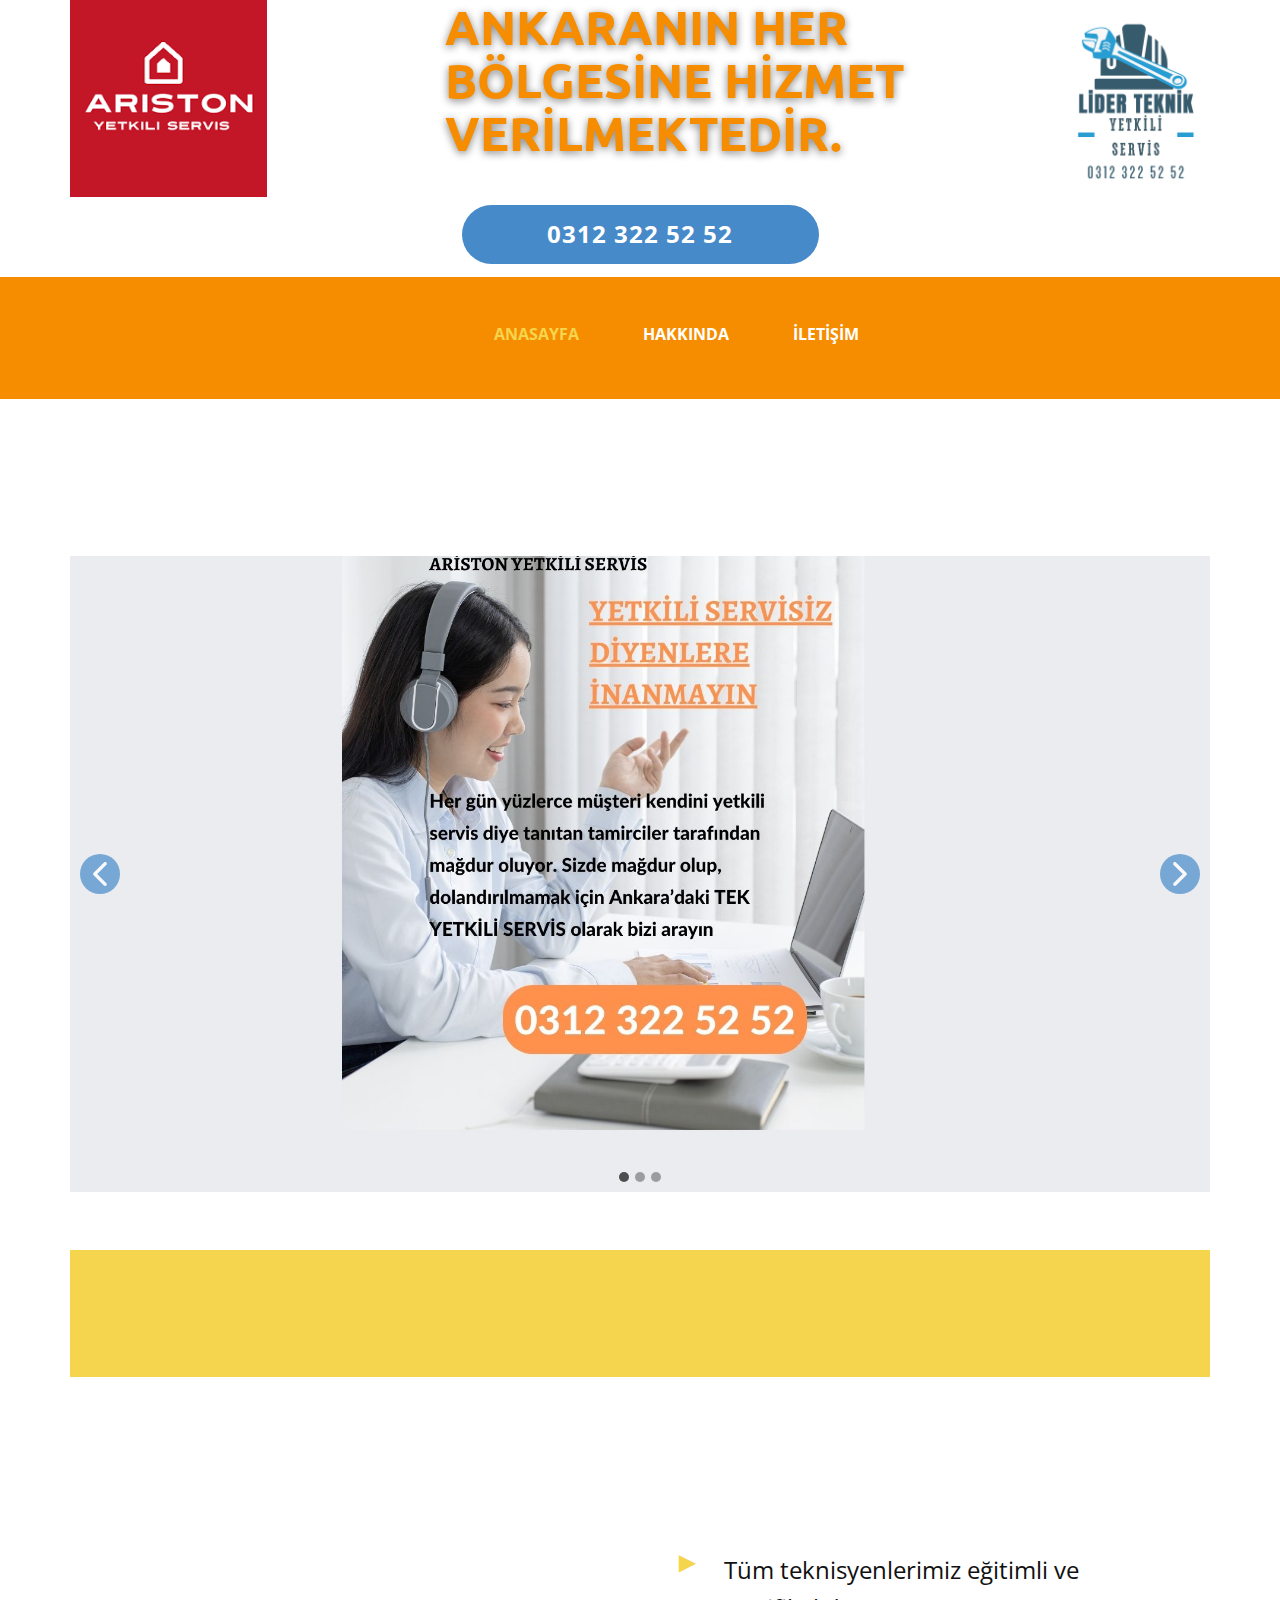
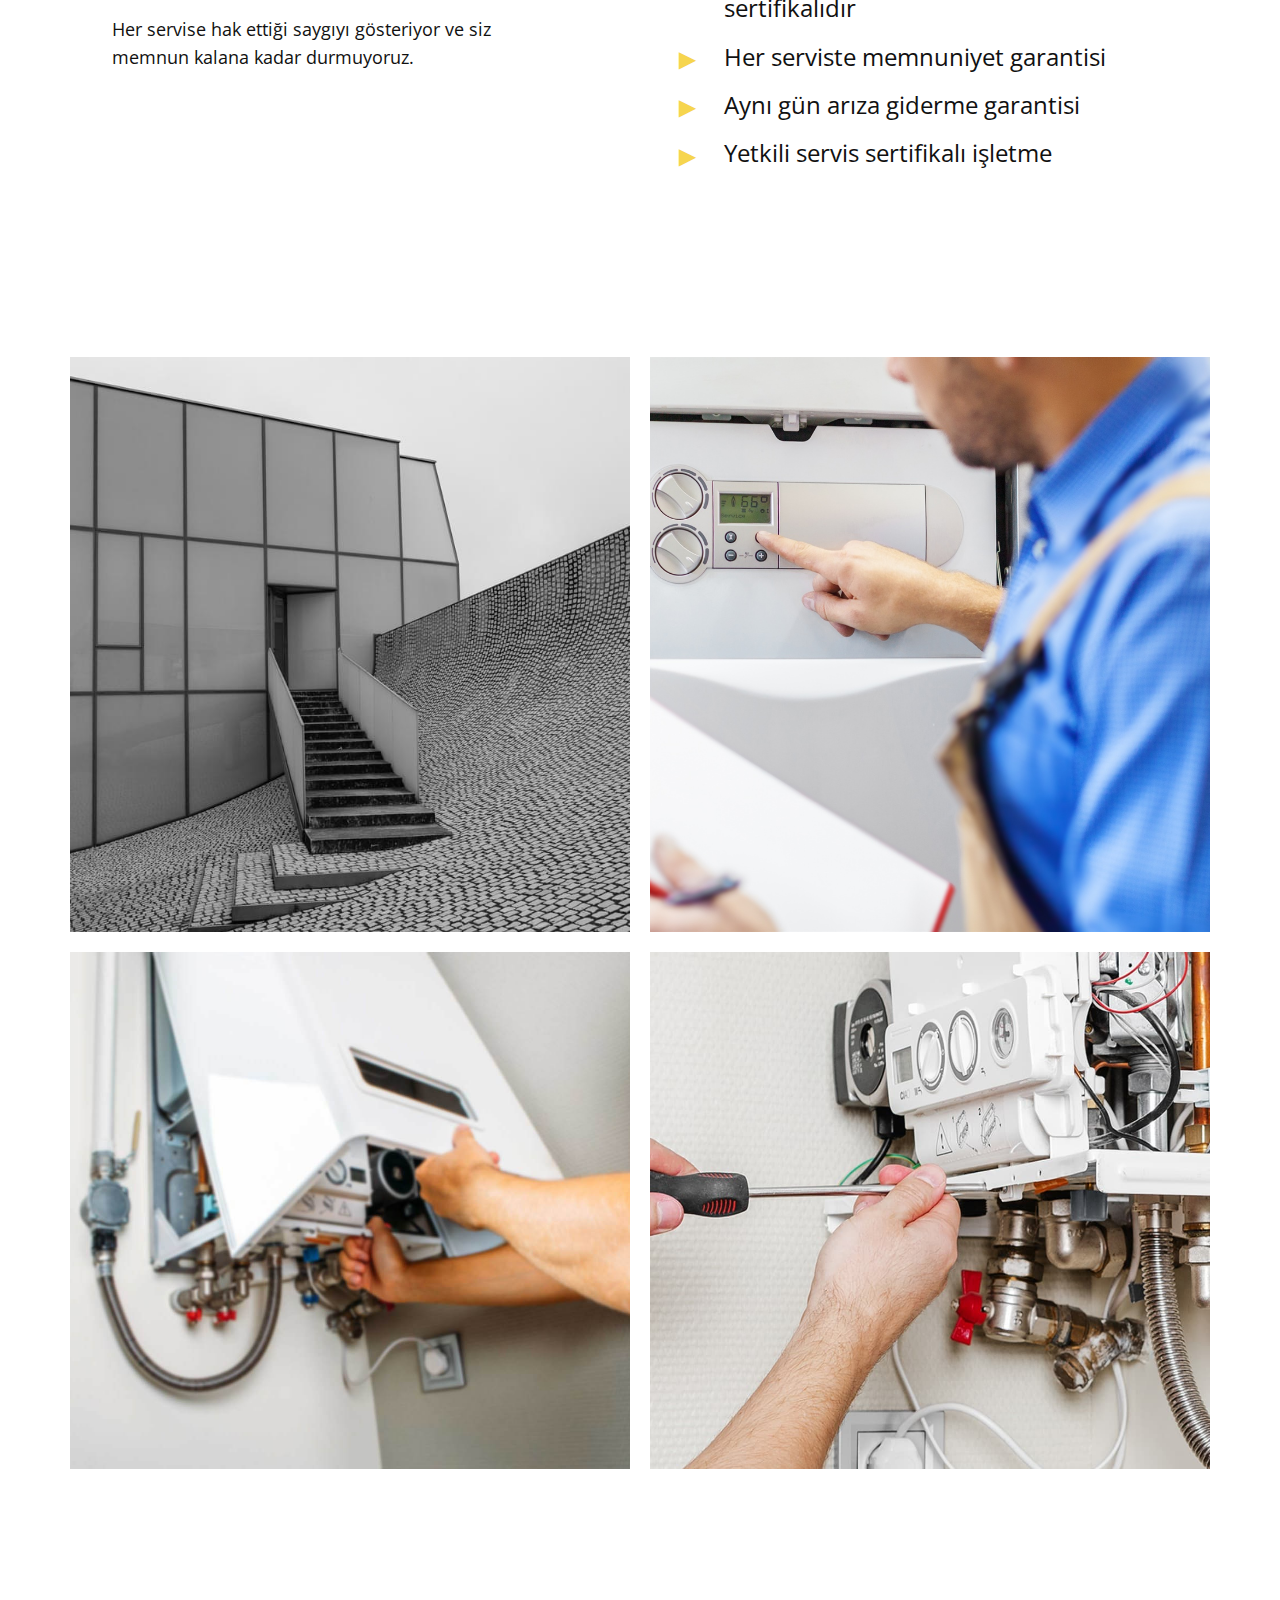
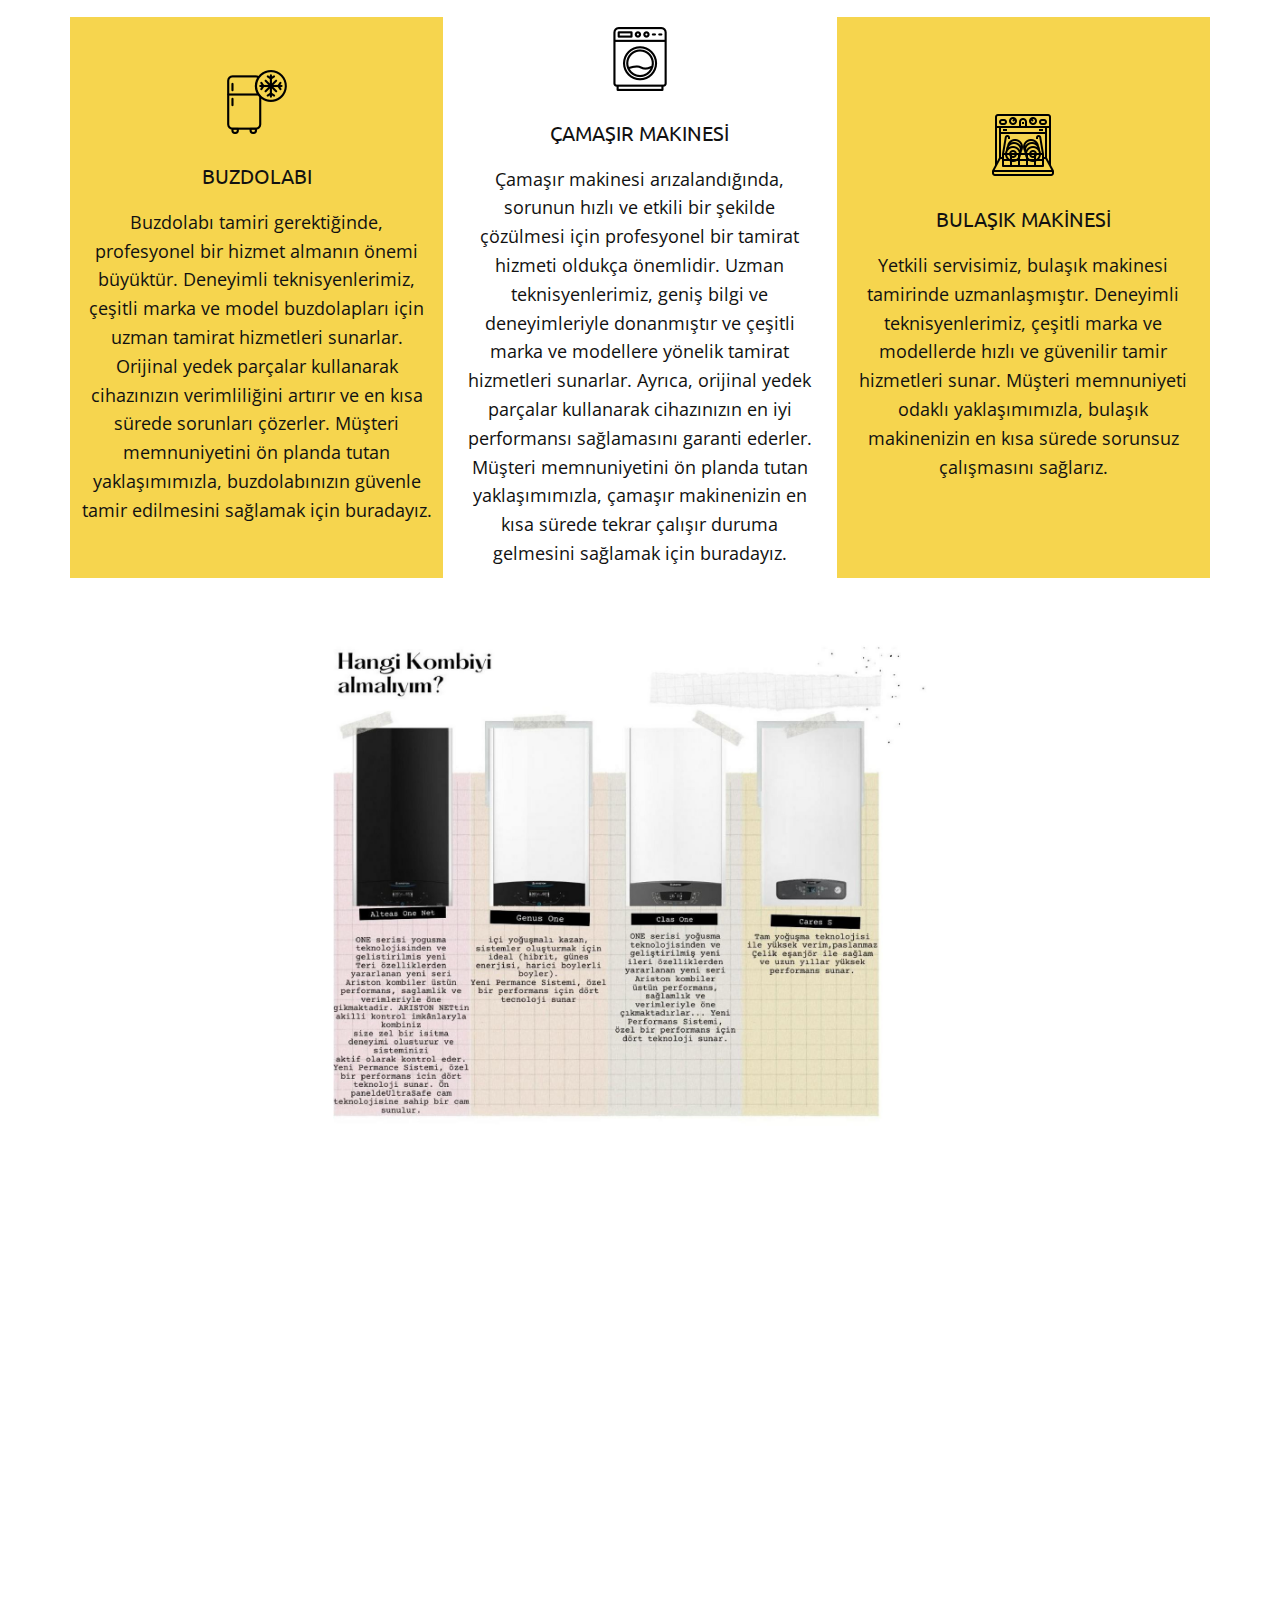
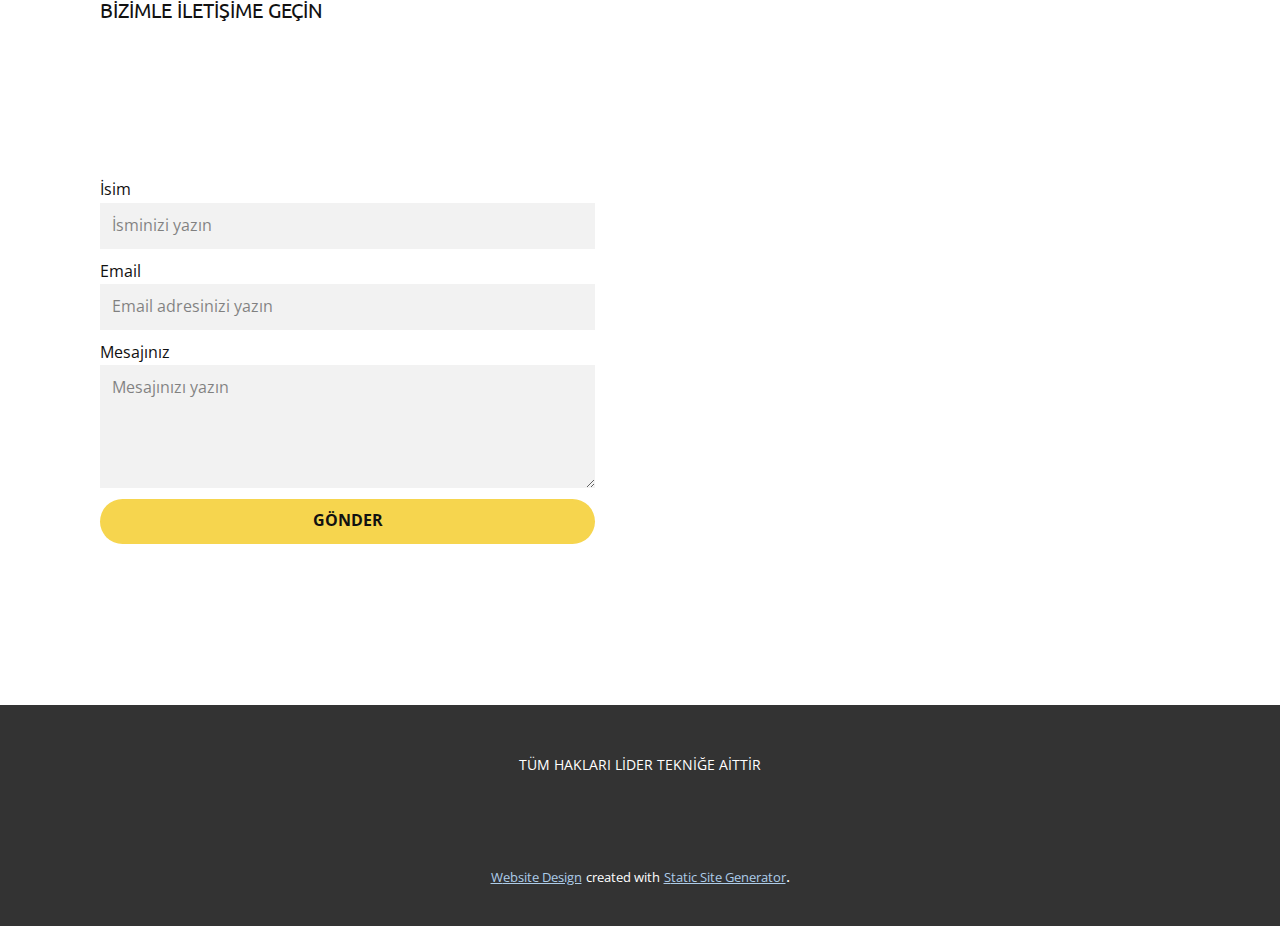
<file: index.html>
<!DOCTYPE html>
<html style="font-size: 16px;" lang="tr"><head>
    <meta name="viewport" content="width=device-width, initial-scale=1.0">
    <meta charset="utf-8">
    <meta name="keywords" content="​Electrician Services, ​Satisfaction Guaranteed, Our Services, Testimonials, ​Feel Free To Ask Me Anything">
    <meta name="description" content="">
    <title>Anasayfa</title>
    <link rel="stylesheet" href="nicepage.css" media="screen">
<link rel="stylesheet" href="Anasayfa.css" media="screen">
    <script class="u-script" type="text/javascript" src="jquery.js" defer=""></script>
    <script class="u-script" type="text/javascript" src="nicepage.js" defer=""></script>
    <meta name="generator" content="Nicepage 6.5.3, nicepage.com">
    <meta name="referrer" content="origin">
    <link id="u-theme-google-font" rel="stylesheet" href="https://fonts.googleapis.com/css?family=Roboto:100,100i,300,300i,400,400i,500,500i,700,700i,900,900i|Open+Sans:300,300i,400,400i,500,500i,600,600i,700,700i,800,800i">
    <link id="u-page-google-font" rel="stylesheet" href="https://fonts.googleapis.com/css?family=Ubuntu:300,300i,400,400i,500,500i,700,700i">
    
    
    
    
    
    
    
    
    <script type="application/ld+json">{
		"@context": "http://schema.org",
		"@type": "Organization",
		"name": "Site2",
		"logo": "images/aristonyetkiliservislogo.png"
}</script>
    <meta name="theme-color" content="#478ac9">
    <meta property="og:title" content="Anasayfa">
    <meta property="og:description" content="">
    <meta property="og:type" content="website">
  <script>
    function gdprConfirmed() {
        return true;
    }
    function dynamicLoadScript(src) {
        var script = document.createElement('script');
        script.src = src && typeof src === 'string' ? src : 'https://www.google.com/recaptcha/api.js?render=6LePQoQpAAAAAG9CiQD1tmnZiZfqkxzyLT0wKeGd';
        script.async = true;
        document.body.appendChild(script);
        script.onload = function() {
            let event = new CustomEvent("recaptchaLoaded");
            document.dispatchEvent(event);
        };
    }
    document.addEventListener('DOMContentLoaded', function () {
        var confirmButton = document.querySelector('.u-cookies-consent .u-button-confirm');
        if (confirmButton) {
            confirmButton.onclick = dynamicLoadScript;
        }
    });
    </script>
    <script>
        document.addEventListener("DOMContentLoaded", function(){
            if (!gdprConfirmed()) {
                return;
            }
            dynamicLoadScript();
        });
    </script>
    <script>
        document.addEventListener("recaptchaLoaded", function() {
            if (!gdprConfirmed()) {
                return;
            }
            (function (grecaptcha, sitekey, actions) {
                var recaptcha = {
                    execute: function (action, submitFormCb) {
                        try {
                            grecaptcha.execute(
                                sitekey,
                                {action: action}
                            ).then(function (token) {
                                var forms = document.getElementsByTagName('form');

                                for (var i = 0; i < forms.length; i++) {
                                    var fields = forms[i].getElementsByTagName('input');

                                    for (var j = 0; j < fields.length; j++) {
                                        var field = fields[j];

                                        if ('recaptchaResponse' === field.getAttribute('name')) {
                                            field.setAttribute('value', token);
                                            break;
                                        }
                                    }
                                }
                                submitFormCb();
                            });
                        } catch (e) {
                            var formError = document.querySelector('.u-form-send-error');

                            if (formError) {
                                formError.innerText = 'Site Sahibi Hatası: ' + e.message.replace(/:[\s\S]*/, '');
                                formError.style.display = 'block';
                            }
                        }
                    },

                    executeContact: function (submitFormCb) {
                        recaptcha.execute(actions['contact'], submitFormCb);
                    }
                };

                window.recaptchaObject = recaptcha;
            })(
                grecaptcha,
                
                '6LePQoQpAAAAAG9CiQD1tmnZiZfqkxzyLT0wKeGd',
                {'contact': 'contact'}
            );
        });
    </script>
<meta data-intl-tel-input-cdn-path="intlTelInput/"></head>
  <body data-home-page="Anasayfa.html" data-home-page-title="Anasayfa" data-path-to-root="./" data-include-products="false" class="u-body u-xl-mode" data-lang="tr"><header class=" u-clearfix u-header u-section-row-container" id="sec-41f8"><div class="u-section-rows">
        <div class="u-section-row" id="sec-71fa">
          <div class="u-clearfix u-sheet u-sheet-1">
            <img class="u-image u-image-contain u-image-default u-preserve-proportions u-image-1" src="images/LiderTeknik1.png" alt="" data-image-width="500" data-image-height="500">
            <a href="https://ankaraariston.com" class="u-image u-logo u-image-2" data-image-width="225" data-image-height="225" title="Ana Sayfa">
              <img src="images/aristonyetkiliservislogo.png" class="u-logo-image u-logo-image-1" data-image-width="80">
            </a>
            <h2 class="u-text u-text-custom-color-1 u-text-1" data-animation-name="customAnimationIn" data-animation-duration="3500" data-animation-delay="0" data-animation-direction="">ANKARANIN HER BÖLGESİNE HİZMET VERİLMEKTEDİR.</h2>
            <a href="tel:03123225252" class="u-btn u-button-style u-hover-palette-1-dark-1 u-palette-1-base u-btn-1">0312 322 52 52</a>
          </div>
          
          
          
          
          
        </div>
        <div class="u-custom-color-1 u-section-row u-section-row-2" id="sec-13b1">
          <div class="u-clearfix u-sheet u-sheet-2">
            <nav class="u-menu u-menu-one-level u-offcanvas u-menu-1">
              <div class="menu-collapse" style="font-size: 1rem; letter-spacing: 0px; font-weight: 700; text-transform: uppercase;">
                <a class="u-button-style u-custom-active-border-color u-custom-border u-custom-border-color u-custom-borders u-custom-hover-border-color u-custom-left-right-menu-spacing u-custom-text-active-color u-custom-text-color u-custom-text-hover-color u-custom-top-bottom-menu-spacing u-nav-link" href="#">
                  <svg class="u-svg-link" viewBox="0 0 24 24"><use xmlns:xlink="http://www.w3.org/1999/xlink" xlink:href="#menu-hamburger"></use></svg>
                  <svg class="u-svg-content" version="1.1" id="menu-hamburger" viewBox="0 0 16 16" x="0px" y="0px" xmlns:xlink="http://www.w3.org/1999/xlink" xmlns="http://www.w3.org/2000/svg"><g><rect y="1" width="16" height="2"></rect><rect y="7" width="16" height="2"></rect><rect y="13" width="16" height="2"></rect>
</g></svg>
                </a>
              </div>
              <div class="u-custom-menu u-nav-container">
                <ul class="u-nav u-unstyled u-nav-1"><li class="u-nav-item"><a class="u-button-style u-nav-link u-text-active-palette-3-base u-text-hover-palette-3-base" href="Anasayfa.html" style="padding: 24px 32px;">Anasayfa</a>
</li><li class="u-nav-item"><a class="u-button-style u-nav-link u-text-active-palette-3-base u-text-hover-palette-3-base" href="Hakkında.html" style="padding: 24px 32px;">Hakkında</a>
</li><li class="u-nav-item"><a class="u-button-style u-nav-link u-text-active-palette-3-base u-text-hover-palette-3-base" href="İLETİŞİM.html" style="padding: 24px 29px 24px 32px;">İLETİŞİM</a>
</li></ul>
              </div>
              <div class="u-custom-menu u-nav-container-collapse">
                <div class="u-black u-container-style u-inner-container-layout u-opacity u-opacity-95 u-sidenav">
                  <div class="u-inner-container-layout u-sidenav-overflow">
                    <div class="u-menu-close"></div>
                    <ul class="u-align-center u-nav u-popupmenu-items u-unstyled u-nav-2"><li class="u-nav-item"><a class="u-button-style u-nav-link" href="Anasayfa.html">Anasayfa</a>
</li><li class="u-nav-item"><a class="u-button-style u-nav-link" href="Hakkında.html">Hakkında</a>
</li><li class="u-nav-item"><a class="u-button-style u-nav-link" href="İLETİŞİM.html">İLETİŞİM</a>
</li></ul>
                  </div>
                </div>
                <div class="u-black u-menu-overlay u-opacity u-opacity-70"></div>
              </div>
            </nav>
          </div>
          
          
          
          
          
        </div>
      </div></header>
    <section class="u-align-center u-clearfix u-valign-bottom-lg u-valign-bottom-md u-valign-bottom-sm u-valign-bottom-xl u-section-1" id="sec-df36">
      <div class="u-carousel u-carousel-right u-expanded-width-xs u-gallery u-gallery-slider u-layout-carousel u-lightbox u-no-transition u-show-text-on-hover u-gallery-1" id="carousel-d5e7" data-interval="5000" data-u-ride="carousel" data-pause="hover">
        <ol class="u-absolute-hcenter u-carousel-indicators u-carousel-indicators-1">
          <li data-u-target="#carousel-d5e7" data-u-slide-to="0" class="u-active u-grey-70 u-shape-circle" style="width: 10px; height: 10px;"></li>
          <li data-u-target="#carousel-d5e7" data-u-slide-to="1" class="u-grey-70 u-shape-circle" style="width: 10px; height: 10px;"></li>
          <li data-u-target="#carousel-d5e7" data-u-slide-to="2" class="u-grey-70 u-shape-circle" style="width: 10px; height: 10px;"></li>
        </ol>
        <div class="u-carousel-inner u-gallery-inner" role="listbox">
          <div class="u-active u-carousel-item u-effect-fade u-gallery-item u-carousel-item-1">
            <div class="u-back-slide">
              <img class="u-back-image u-expanded" src="images/ARSTONYETKLSERVS.jpg">
            </div>
            <div class="u-align-center u-over-slide u-shading u-valign-bottom u-over-slide-1"></div>
            <style data-mode="XL" data-visited="true"></style>
            <style data-mode="LG"></style>
            <style data-mode="MD"></style>
            <style data-mode="SM"></style>
            <style data-mode="XS" data-visited="true"></style>
          </div>
          <div class="u-carousel-item u-effect-fade u-gallery-item u-carousel-item-2">
            <div class="u-back-slide">
              <img class="u-back-image u-expanded" src="images/SLAYT-22.jpg">
            </div>
            <div class="u-align-center u-over-slide u-shading u-valign-bottom u-over-slide-2"></div>
            <style data-mode="XL" data-visited="true"></style>
            <style data-mode="LG"></style>
            <style data-mode="MD"></style>
            <style data-mode="SM"></style>
            <style data-mode="XS"></style>
          </div>
          <div class="u-carousel-item u-effect-fade u-gallery-item u-carousel-item-3">
            <div class="u-back-slide">
              <img class="u-back-image u-expanded" src="images/SLAYT3.jpg">
            </div>
            <div class="u-align-center u-over-slide u-shading u-valign-bottom u-over-slide-3"></div>
            <style data-mode="XL" data-visited="true"></style>
            <style data-mode="LG"></style>
            <style data-mode="MD"></style>
            <style data-mode="SM"></style>
            <style data-mode="XS" data-visited="true"></style>
          </div>
        </div>
        <a class="u-absolute-vcenter u-carousel-control u-carousel-control-prev u-icon-circle u-opacity u-opacity-70 u-palette-1-base u-spacing-10 u-text-white u-carousel-control-1" href="#carousel-d5e7" role="button" data-u-slide="prev">
          <span aria-hidden="true">
            <svg viewBox="0 0 451.847 451.847"><path d="M97.141,225.92c0-8.095,3.091-16.192,9.259-22.366L300.689,9.27c12.359-12.359,32.397-12.359,44.751,0
c12.354,12.354,12.354,32.388,0,44.748L173.525,225.92l171.903,171.909c12.354,12.354,12.354,32.391,0,44.744
c-12.354,12.365-32.386,12.365-44.745,0l-194.29-194.281C100.226,242.115,97.141,234.018,97.141,225.92z"></path></svg>
          </span>
          <span class="sr-only">
            <svg viewBox="0 0 451.847 451.847"><path d="M97.141,225.92c0-8.095,3.091-16.192,9.259-22.366L300.689,9.27c12.359-12.359,32.397-12.359,44.751,0
c12.354,12.354,12.354,32.388,0,44.748L173.525,225.92l171.903,171.909c12.354,12.354,12.354,32.391,0,44.744
c-12.354,12.365-32.386,12.365-44.745,0l-194.29-194.281C100.226,242.115,97.141,234.018,97.141,225.92z"></path></svg>
          </span>
        </a>
        <a class="u-absolute-vcenter u-carousel-control u-carousel-control-next u-icon-circle u-opacity u-opacity-70 u-palette-1-base u-spacing-10 u-text-white u-carousel-control-2" href="#carousel-d5e7" role="button" data-u-slide="next">
          <span aria-hidden="true">
            <svg viewBox="0 0 451.846 451.847"><path d="M345.441,248.292L151.154,442.573c-12.359,12.365-32.397,12.365-44.75,0c-12.354-12.354-12.354-32.391,0-44.744
L278.318,225.92L106.409,54.017c-12.354-12.359-12.354-32.394,0-44.748c12.354-12.359,32.391-12.359,44.75,0l194.287,194.284
c6.177,6.18,9.262,14.271,9.262,22.366C354.708,234.018,351.617,242.115,345.441,248.292z"></path></svg>
          </span>
          <span class="sr-only">
            <svg viewBox="0 0 451.846 451.847"><path d="M345.441,248.292L151.154,442.573c-12.359,12.365-32.397,12.365-44.75,0c-12.354-12.354-12.354-32.391,0-44.744
L278.318,225.92L106.409,54.017c-12.354-12.359-12.354-32.394,0-44.748c12.354-12.359,32.391-12.359,44.75,0l194.287,194.284
c6.177,6.18,9.262,14.271,9.262,22.366C354.708,234.018,351.617,242.115,345.441,248.292z"></path></svg>
          </span>
        </a>
      </div>
    </section>
    <section class="u-clearfix u-section-2" id="sec-8982">
      <div class="u-clearfix u-sheet u-sheet-1">
        <div class="data-layout-selected u-align-left-lg u-clearfix u-expanded-width u-gutter-0 u-layout-wrap u-layout-wrap-1">
          <div class="u-layout">
            <div class="u-layout-row">
              <div class="u-container-align-center-sm u-container-align-center-xs u-container-style u-layout-cell u-palette-3-base u-size-37-md u-size-37-sm u-size-37-xs u-size-40-lg u-size-40-xl u-layout-cell-1">
                <div class="u-container-layout u-valign-middle-xl u-container-layout-1">
                  <h3 class="u-align-center-sm u-align-center-xs u-text u-text-default-xl u-text-1" data-animation-name="customAnimationIn" data-animation-duration="2000"> Güvenilir bir hizmet daima önceliğimiz.&nbsp;</h3>
                </div>
              </div>
              <div class="u-container-align-center u-container-style u-layout-cell u-palette-3-base u-size-20-lg u-size-20-xl u-size-23-md u-size-23-sm u-size-23-xs u-layout-cell-2">
                <div class="u-container-layout u-valign-middle u-container-layout-2">
                  <a href="tel:03123225252" class="u-align-center u-black u-border-none u-btn u-button-style u-btn-1" data-animation-name="customAnimationIn" data-animation-duration="2000">Servis Çağır</a>
                </div>
              </div>
            </div>
          </div>
        </div>
      </div>
    </section>
    <section class="u-clearfix u-section-3" id="sec-6ab8">
      <div class="u-clearfix u-sheet u-sheet-1">
        <div class="data-layout-selected u-clearfix u-expanded-width u-layout-wrap u-layout-wrap-1">
          <div class="u-layout" style="">
            <div class="u-layout-row" style="">
              <div class="u-container-style u-layout-cell u-size-30 u-layout-cell-1">
                <div class="u-container-layout u-valign-top u-container-layout-1">
                  <h2 class="u-text u-text-default u-text-1" data-animation-name="customAnimationIn" data-animation-duration="2000"> Memnuniyet Garantili</h2>
                  <p class="u-text u-text-2"> Her servise hak ettiği saygıyı gösteriyor ve siz memnun kalana kadar durmuyoruz.</p>
                  <a href="tel:03123225252" class="u-border-none u-btn u-button-style u-palette-3-base u-btn-1" data-animation-name="customAnimationIn" data-animation-duration="2000">SERVİS ÇAĞIR</a>
                </div>
              </div>
              <div class="u-container-style u-layout-cell u-size-30 u-layout-cell-2">
                <div class="u-container-layout u-container-layout-2">
                  <ul class="u-custom-list u-spacing-10 u-text u-text-default u-text-3">
                    <li style="padding-left: 20px;">
                      <div class="u-list-icon u-text-palette-3-base">
                        <div style="font-size: 1.2em; margin: -1.2em;">►</div>
                      </div>
                    </li>
                    <li style="padding-left: 20px;"> Tüm teknisyenlerimiz eğitimli ve sertifikalıdır</li>
                    <li style="padding-left: 20px;">
                      <div class="u-list-icon u-text-palette-3-base">
                        <div style="font-size: 1.2em; margin: -1.2em;">►</div>
                      </div> Her serviste memnuniyet garantisi
                    </li>
                    <li style="padding-left: 20px;">
                      <div class="u-list-icon u-text-palette-3-base">
                        <div style="font-size: 1.2em; margin: -1.2em;">►</div>
                      </div>Aynı gün arıza giderme garantisi
                    </li>
                    <li style="padding-left: 20px;">
                      <div class="u-list-icon u-text-palette-3-base">
                        <div style="font-size: 1.2em; margin: -1.2em;">►</div>
                      </div>
                    </li>
                    <li style="padding-left: 20px;">Yetkili servis sertifikalı işletme</li>
                  </ul>
                </div>
              </div>
            </div>
          </div>
        </div>
      </div>
    </section>
    <section class="u-align-left u-clearfix u-section-4" id="carousel_75d4">
      <div class="u-clearfix u-sheet u-sheet-1">
        <div class="data-layout-selected u-align-left u-clearfix u-expanded-width u-gutter-20 u-layout-wrap u-layout-wrap-1">
          <div class="u-layout">
            <div class="u-layout-col">
              <div class="u-size-30">
                <div class="u-layout-row">
                  <div class="u-align-center u-container-align-center u-container-style u-image u-layout-cell u-size-30 u-image-1" data-image-width="720" data-image-height="1080">
                    <div class="u-container-layout u-valign-middle u-container-layout-1">
                      <div class="u-align-center u-container-align-center u-container-style u-group u-palette-3-base u-group-1" data-animation-name="customAnimationIn" data-animation-duration="2000">
                        <div class="u-container-layout u-valign-middle u-container-layout-2">
                          <h3 class="u-align-center u-text u-text-1">Neden Yetkili Servis Çağırmalıyız? </h3>
                          <p class="u-align-center u-text u-text-2"> Yetkili servisi çağırmak, cihazınızın uzman ellerde onarılmasını ve garanti kapsamında hizmet almanızı sağlar. Yetkili servisler, eğitimli teknisyenlerle donatılmıştır ve orijinal yedek parçalar kullanarak sorunları etkili bir şekilde çözerler. Bu, cihazınızın performansını ve güvenliğini korumanın en iyi yoludur.</p>
                        </div>
                      </div>
                    </div>
                  </div>
                  <div class="u-container-style u-image u-layout-cell u-size-30 u-image-2" data-image-width="1543" data-image-height="1000">
                    <div class="u-container-layout u-container-layout-3"></div>
                  </div>
                </div>
              </div>
              <div class="u-size-30">
                <div class="u-layout-row">
                  <div class="u-container-style u-image u-layout-cell u-size-30 u-image-3" data-image-width="1500" data-image-height="1000">
                    <div class="u-container-layout u-container-layout-4"></div>
                  </div>
                  <div class="u-container-style u-image u-layout-cell u-size-30 u-image-4" data-image-width="1024" data-image-height="1024">
                    <div class="u-container-layout u-container-layout-5"></div>
                  </div>
                </div>
              </div>
            </div>
          </div>
        </div>
      </div>
    </section>
    <section class="u-clearfix u-section-5" id="sec-66c0">
      <h2 class="u-align-center u-text u-text-default u-text-1" data-animation-name="customAnimationIn" data-animation-duration="2000">Diğer Servislerimiz </h2>
      <div class="custom-expanded u-list u-list-1">
        <div class="u-repeater u-repeater-1">
          <div class="u-container-align-center u-container-style u-custom-item u-list-item u-palette-3-base u-repeater-item u-list-item-1">
            <div class="u-container-layout u-similar-container u-valign-middle u-container-layout-1"><span class="u-align-center u-file-icon u-icon u-icon-1"><img src="images/446004.png" alt=""></span>
              <h5 class="u-align-center u-text u-text-default u-text-2">Buzdolabı </h5>
              <p class="u-align-center u-text u-text-default u-text-3"> Buzdolabı tamiri gerektiğinde, profesyonel bir hizmet almanın önemi büyüktür. Deneyimli teknisyenlerimiz, çeşitli marka ve model buzdolapları için uzman tamirat hizmetleri sunarlar. Orijinal yedek parçalar kullanarak cihazınızın verimliliğini artırır ve en kısa sürede sorunları çözerler. Müşteri memnuniyetini ön planda tutan yaklaşımımızla, buzdolabınızın güvenle tamir edilmesini sağlamak için buradayız.</p>
            </div>
          </div>
          <div class="u-container-align-center u-container-style u-custom-item u-list-item u-repeater-item">
            <div class="u-container-layout u-similar-container u-valign-middle u-container-layout-2"><span class="u-align-center u-file-icon u-icon u-icon-2"><img src="images/1104590.png" alt=""></span>
              <h5 class="u-align-center u-text u-text-default u-text-4">Çamaşır makınesi </h5>
              <p class="u-align-center u-text u-text-default u-text-5"> Çamaşır makinesi arızalandığında, sorunun hızlı ve etkili bir şekilde çözülmesi için profesyonel bir tamirat hizmeti oldukça önemlidir. Uzman teknisyenlerimiz, geniş bilgi ve deneyimleriyle donanmıştır ve çeşitli marka ve modellere yönelik tamirat hizmetleri sunarlar. Ayrıca, orijinal yedek parçalar kullanarak cihazınızın en iyi performansı sağlamasını garanti ederler. Müşteri memnuniyetini ön planda tutan yaklaşımımızla, çamaşır makinenizin en kısa sürede tekrar çalışır duruma gelmesini sağlamak için buradayız.</p>
            </div>
          </div>
          <div class="u-container-align-center u-container-style u-custom-item u-list-item u-palette-3-base u-repeater-item u-list-item-3">
            <div class="u-container-layout u-similar-container u-valign-middle u-container-layout-3"><span class="u-align-center u-file-icon u-icon u-icon-3"><img src="images/2564393.png" alt=""></span>
              <h5 class="u-align-center u-text u-text-default u-text-6">bulaşık makinesi</h5>
              <p class="u-align-center u-text u-text-default u-text-7"> Yetkili servisimiz, bulaşık makinesi tamirinde uzmanlaşmıştır. Deneyimli teknisyenlerimiz, çeşitli marka ve modellerde hızlı ve güvenilir tamir hizmetleri sunar. Müşteri memnuniyeti odaklı yaklaşımımızla, bulaşık makinenizin en kısa sürede sorunsuz çalışmasını sağlarız.</p>
            </div>
          </div>
        </div>
      </div>
      <img class="u-expanded-width u-image u-image-contain u-image-default u-image-1" src="images/Adsztasarm.jpg" alt="" data-image-width="2482" data-image-height="3509">
    </section>
    <section class="u-clearfix u-section-6" id="carousel_3aaf">
      <div class="u-clearfix u-sheet u-valign-middle u-sheet-1">
        <div class="data-layout-selected u-align-left-lg u-align-left-md u-align-left-sm u-align-left-xs u-clearfix u-expanded-width u-gutter-30 u-layout-wrap u-layout-wrap-1">
          <div class="u-layout">
            <div class="u-layout-row">
              <div class="u-container-style u-layout-cell u-size-60 u-white u-layout-cell-1">
                <div class="u-container-layout u-container-layout-1">
                  <h5 class="u-text u-text-default u-text-1">bİZİMLE İLETİŞİME GEÇİN </h5>
                  <h2 class="u-text u-text-default u-text-2" data-animation-name="customAnimationIn" data-animation-duration="2000">AKLINIZDAN GEÇEN TÜM SORULARI BİZE SORABİLİRSİNİZ </h2>
                  <div class="u-expanded-width-sm u-expanded-width-xs u-form u-form-1">
                    <form action="https://forms.nicepagesrv.com/v2/form/process" class="u-clearfix u-form-spacing-10 u-form-vertical u-inner-form" source="email" name="form" style="padding: 0px;">
                      <div class="u-form-group u-form-name">
                        <label for="name-513e" class="u-label">İsim</label>
                        <input type="text" placeholder="İsminizi yazın" id="name-513e" name="name" class="u-border-none u-grey-5 u-input u-input-rectangle" required="">
                      </div>
                      <div class="u-form-email u-form-group">
                        <label for="email-513e" class="u-label">Email</label>
                        <input type="email" placeholder="Email adresinizi yazın" id="email-513e" name="email" class="u-border-none u-grey-5 u-input u-input-rectangle" required="">
                      </div>
                      <div class="u-form-group u-form-message">
                        <label for="message-513e" class="u-label">Mesajınız</label>
                        <textarea placeholder="Mesajınızı yazın" rows="4" cols="50" id="message-513e" name="message" class="u-border-none u-grey-5 u-input u-input-rectangle" required=""></textarea>
                      </div>
                      <div class="u-align-left u-form-group u-form-submit">
                        <a href="#" class="u-border-none u-btn u-btn-submit u-button-style u-hover-black u-palette-3-base u-btn-1">gönder </a>
                        <input type="submit" value="submit" class="u-form-control-hidden">
                      </div>
                      <div class="u-form-send-message u-form-send-success"> Thank you! Your message has been sent. </div>
                      <div class="u-form-send-error u-form-send-message"> Unable to send your message. Please fix errors then try again. </div>
                      <input type="hidden" value="" name="recaptchaResponse">
                      <input type="hidden" name="formServices" value="a3e06d13-d6a6-e743-37a9-53e35f668af1">
                      <input type="hidden" name="siteKey" value="6LePQoQpAAAAAG9CiQD1tmnZiZfqkxzyLT0wKeGd">
                    </form>
                  </div>
                </div>
              </div>
            </div>
          </div>
        </div>
      </div>
    </section>
    
    
    
    <footer class="u-align-center u-clearfix u-footer u-grey-80 u-footer" id="sec-59bd"><div class="u-clearfix u-sheet u-sheet-1">
        <p class="u-small-text u-text u-text-variant u-text-1">TÜM HAKLARI LİDER TEKNİĞE AİTTİR </p>
      </div></footer>
    <section class="u-backlink u-clearfix u-grey-80">
      <a class="u-link" href="https://nicepage.com/website-design" target="_blank">
        <span>Website Design</span>
      </a>
      <p class="u-text">
        <span>created with</span>
      </p>
      <a class="u-link" href="https://nicepage.com/static-site-generator" target="_blank">
        <span>Static Site Generator</span>
      </a>. 
    </section>
  
</body></html>
</file>
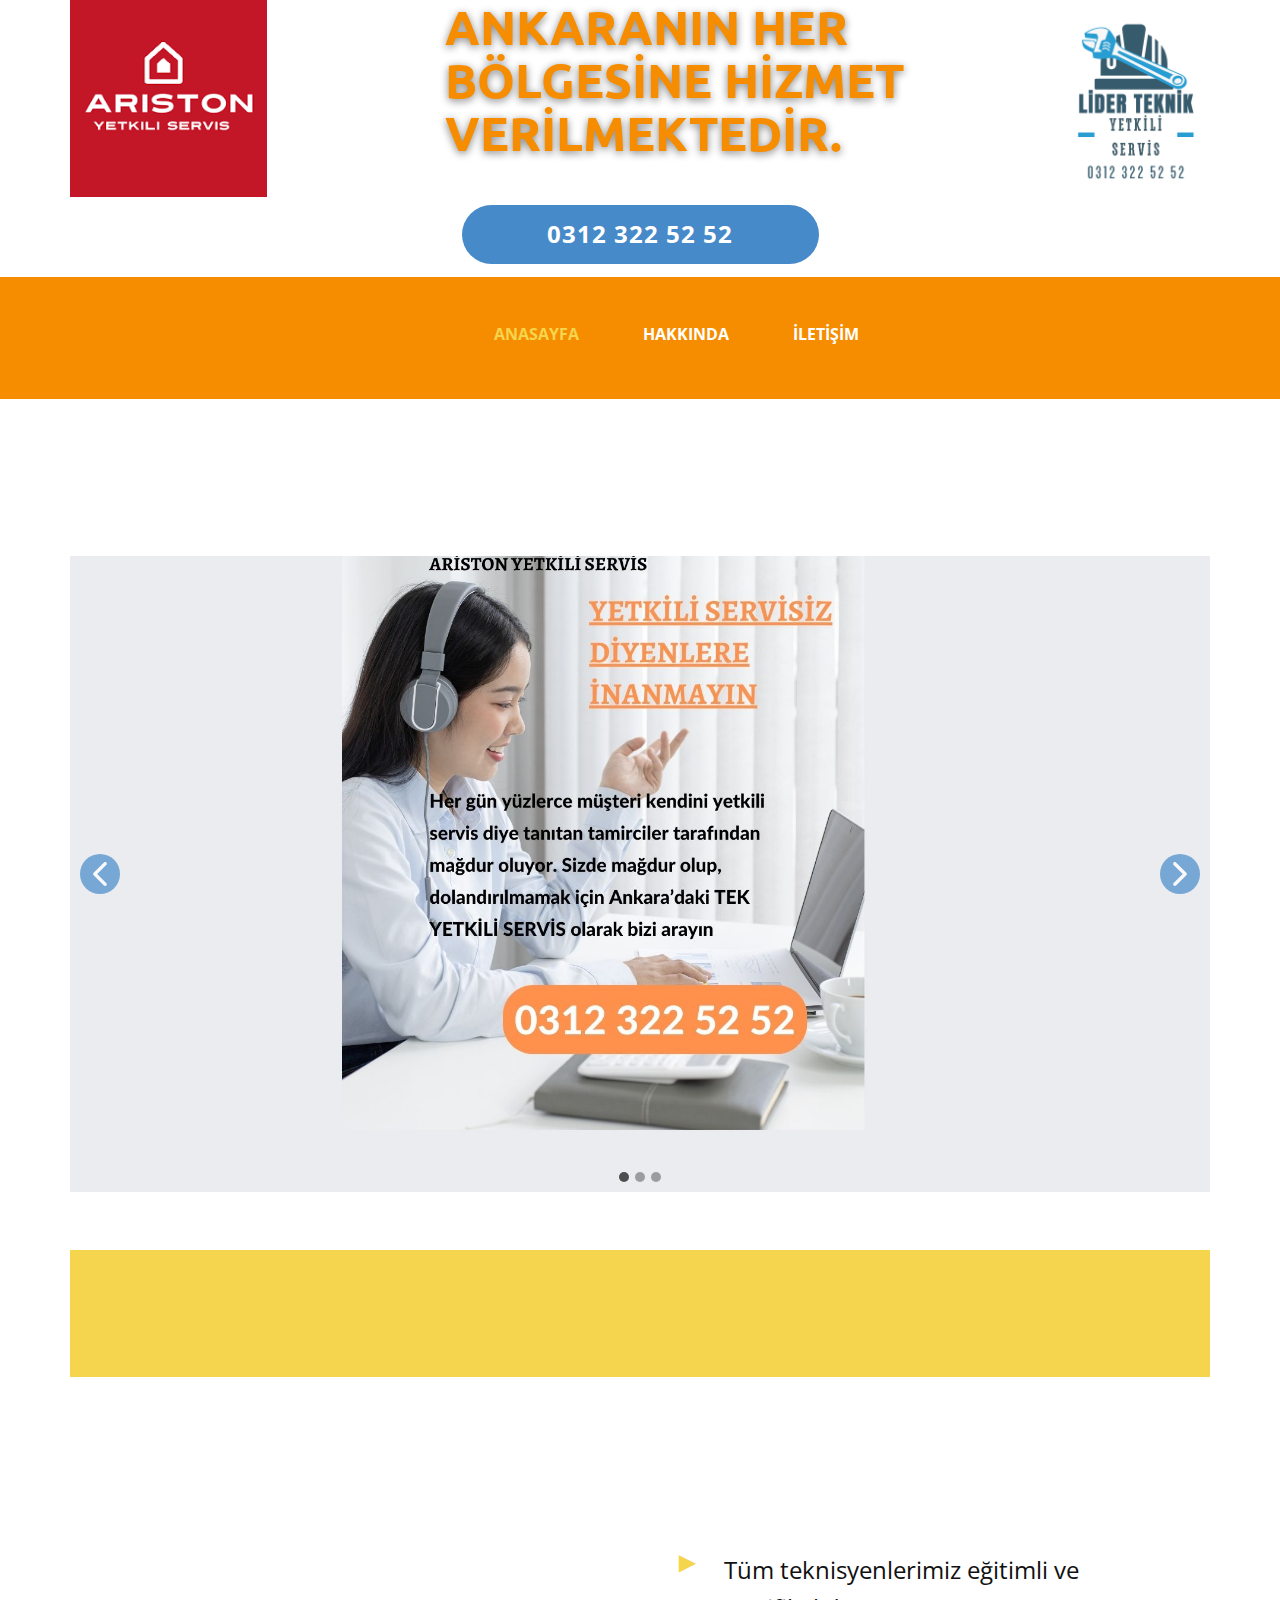
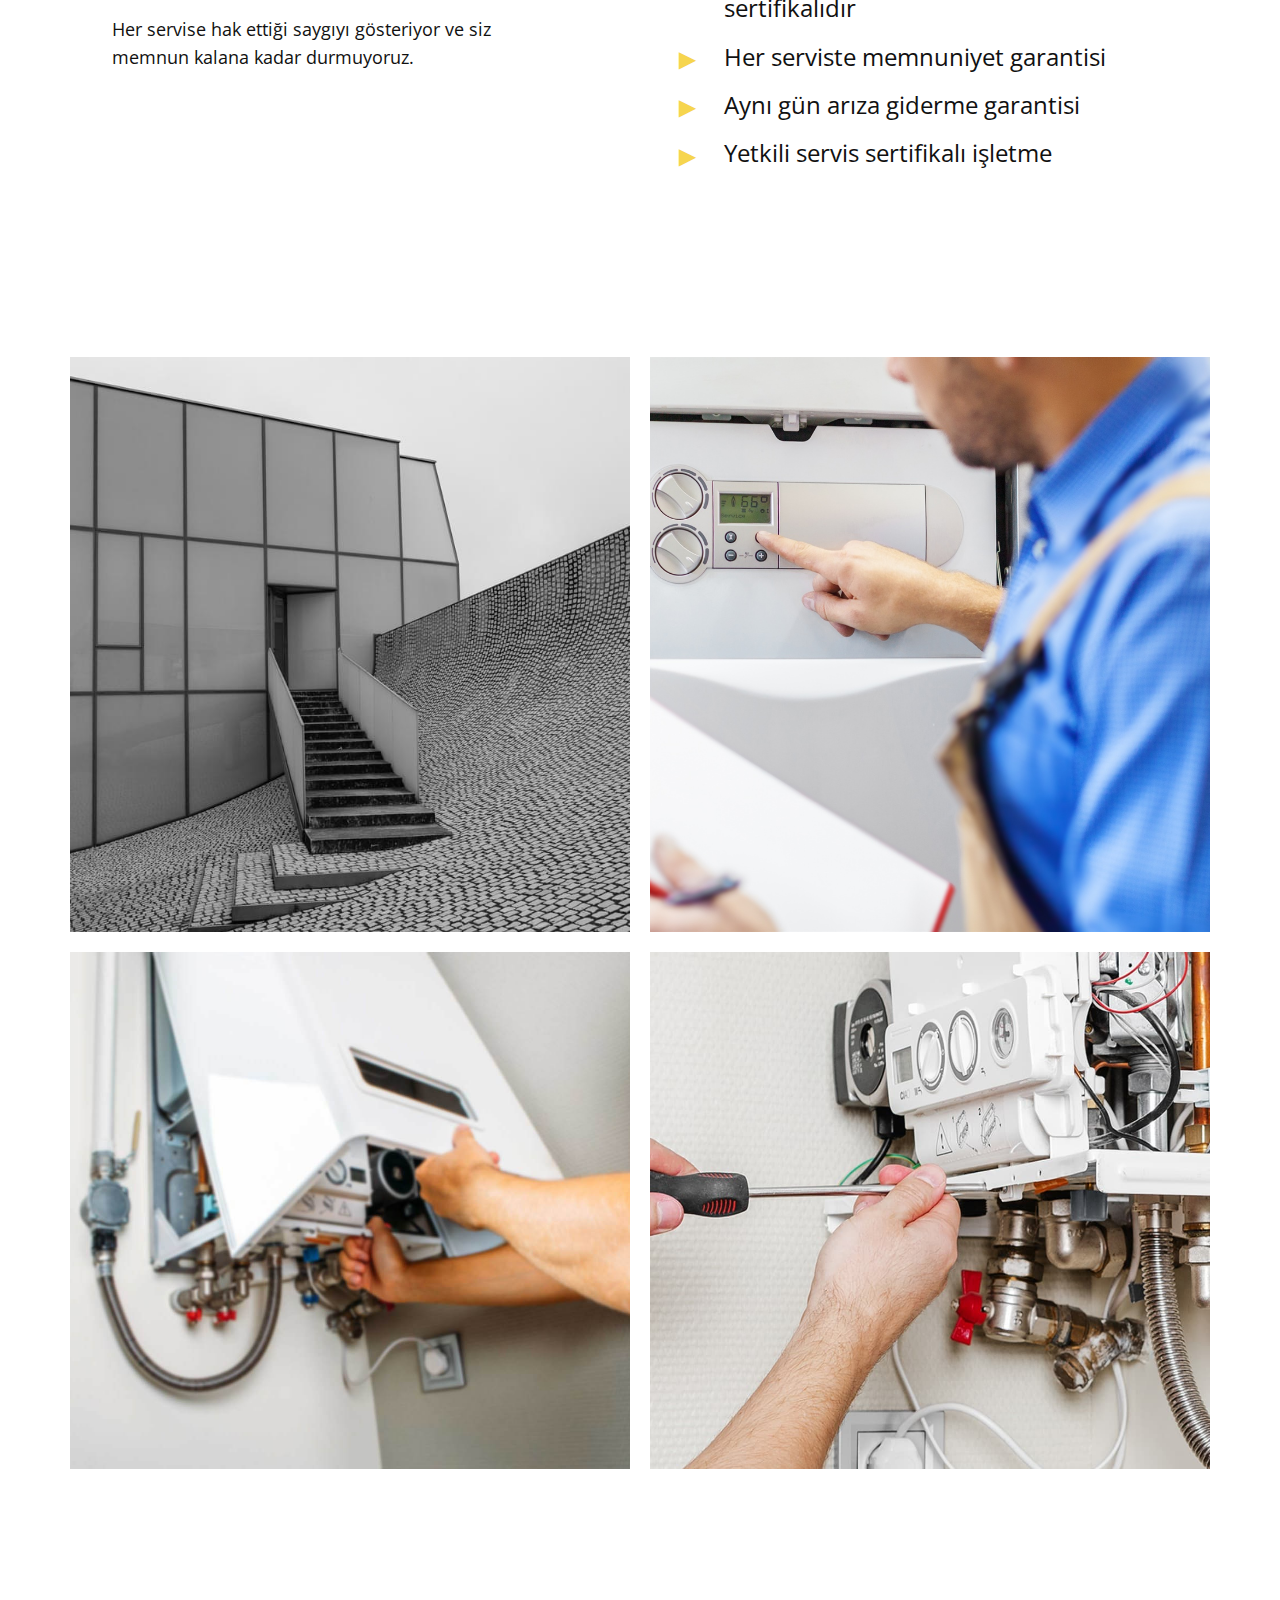
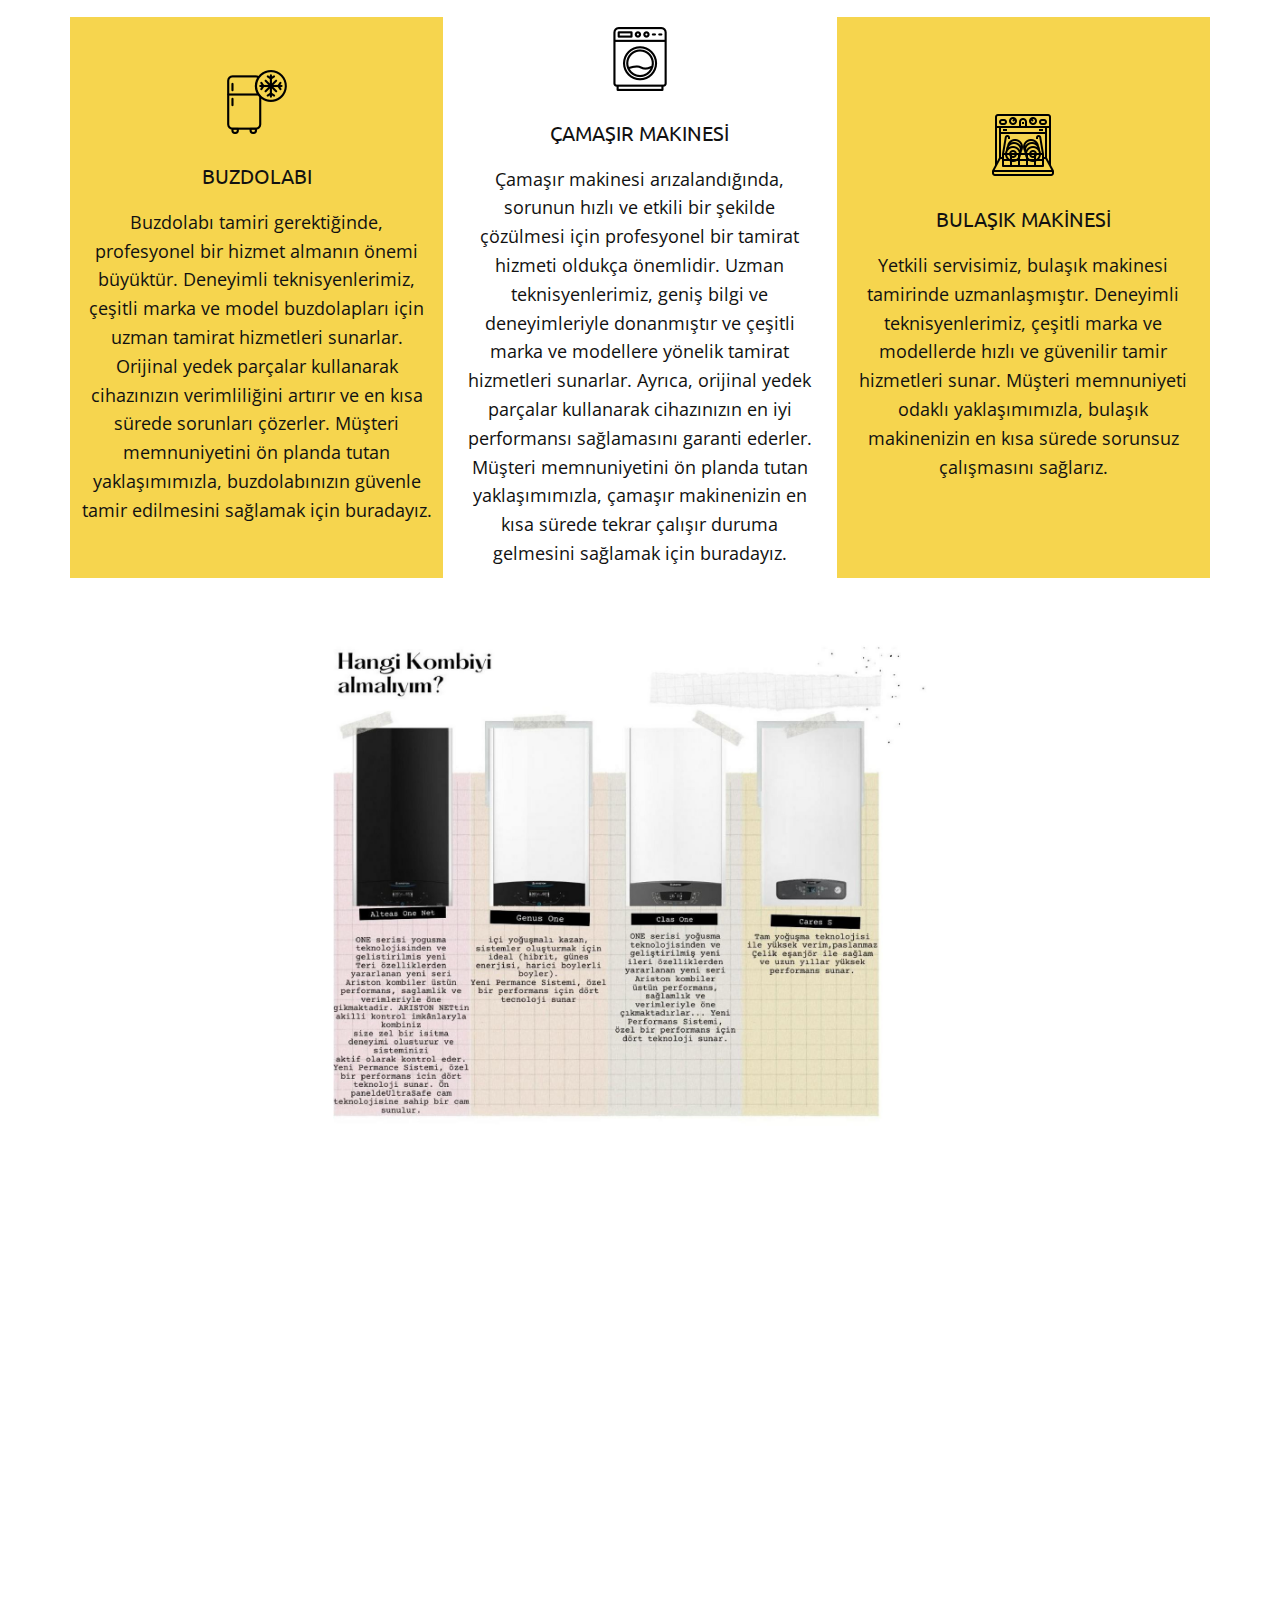
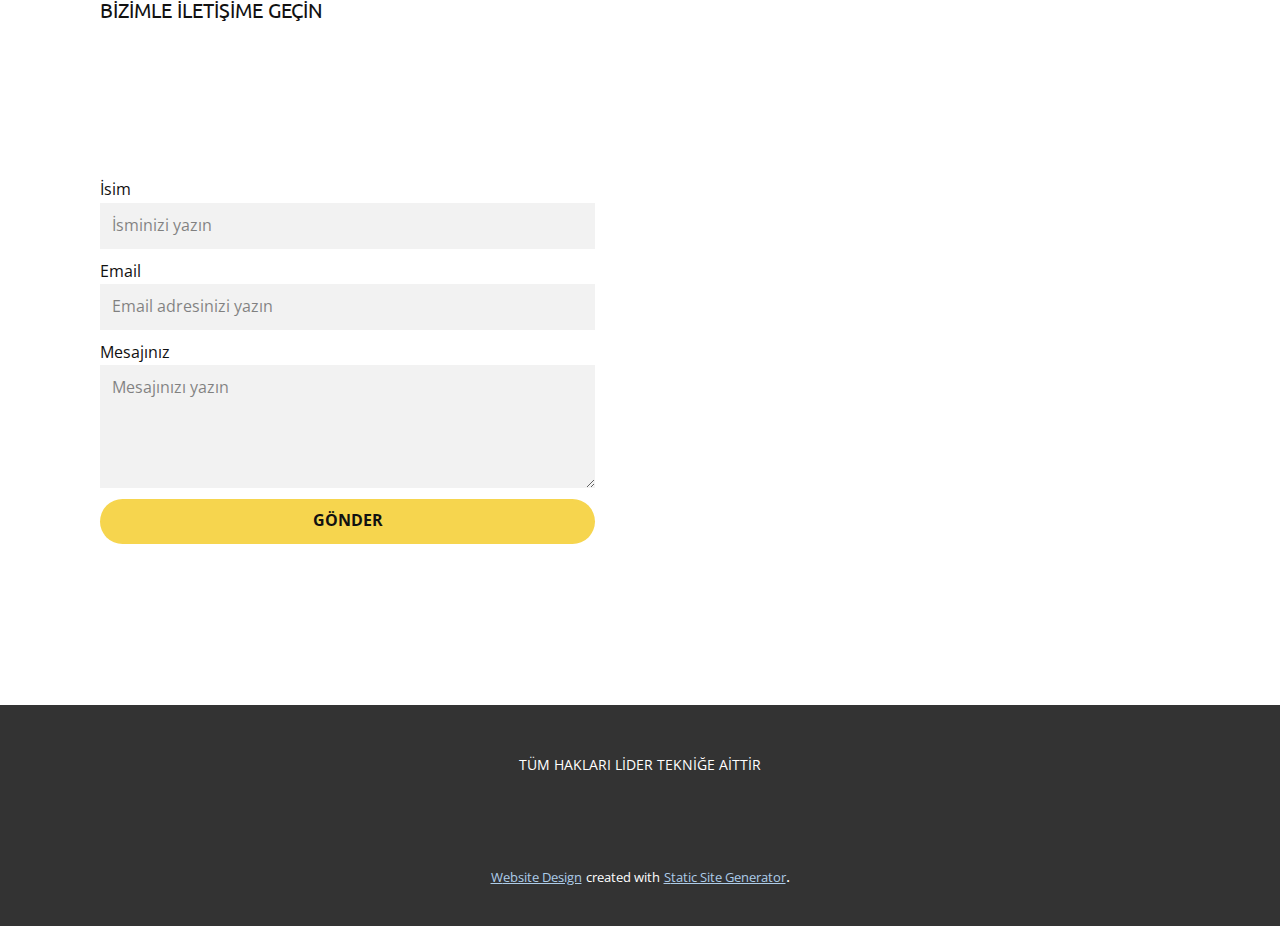
<file: Anasayfa.html>
<!DOCTYPE html>
<html style="font-size: 16px;" lang="tr"><head>
    <meta name="viewport" content="width=device-width, initial-scale=1.0">
    <meta charset="utf-8">
    <meta name="keywords" content="​Electrician Services, ​Satisfaction Guaranteed, Our Services, Testimonials, ​Feel Free To Ask Me Anything">
    <meta name="description" content="">
    <title>Anasayfa</title>
    <link rel="stylesheet" href="nicepage.css" media="screen">
<link rel="stylesheet" href="Anasayfa.css" media="screen">
    <script class="u-script" type="text/javascript" src="jquery.js" defer=""></script>
    <script class="u-script" type="text/javascript" src="nicepage.js" defer=""></script>
    <meta name="generator" content="Nicepage 6.5.3, nicepage.com">
    <meta name="referrer" content="origin">
    <link id="u-theme-google-font" rel="stylesheet" href="https://fonts.googleapis.com/css?family=Roboto:100,100i,300,300i,400,400i,500,500i,700,700i,900,900i|Open+Sans:300,300i,400,400i,500,500i,600,600i,700,700i,800,800i">
    <link id="u-page-google-font" rel="stylesheet" href="https://fonts.googleapis.com/css?family=Ubuntu:300,300i,400,400i,500,500i,700,700i">
    
    
    
    
    
    
    
    
    <script type="application/ld+json">{
		"@context": "http://schema.org",
		"@type": "Organization",
		"name": "Site2",
		"logo": "images/aristonyetkiliservislogo.png"
}</script>
    <meta name="theme-color" content="#478ac9">
    <meta property="og:title" content="Anasayfa">
    <meta property="og:description" content="">
    <meta property="og:type" content="website">
  <script>
    function gdprConfirmed() {
        return true;
    }
    function dynamicLoadScript(src) {
        var script = document.createElement('script');
        script.src = src && typeof src === 'string' ? src : 'https://www.google.com/recaptcha/api.js?render=6LePQoQpAAAAAG9CiQD1tmnZiZfqkxzyLT0wKeGd';
        script.async = true;
        document.body.appendChild(script);
        script.onload = function() {
            let event = new CustomEvent("recaptchaLoaded");
            document.dispatchEvent(event);
        };
    }
    document.addEventListener('DOMContentLoaded', function () {
        var confirmButton = document.querySelector('.u-cookies-consent .u-button-confirm');
        if (confirmButton) {
            confirmButton.onclick = dynamicLoadScript;
        }
    });
    </script>
    <script>
        document.addEventListener("DOMContentLoaded", function(){
            if (!gdprConfirmed()) {
                return;
            }
            dynamicLoadScript();
        });
    </script>
    <script>
        document.addEventListener("recaptchaLoaded", function() {
            if (!gdprConfirmed()) {
                return;
            }
            (function (grecaptcha, sitekey, actions) {
                var recaptcha = {
                    execute: function (action, submitFormCb) {
                        try {
                            grecaptcha.execute(
                                sitekey,
                                {action: action}
                            ).then(function (token) {
                                var forms = document.getElementsByTagName('form');

                                for (var i = 0; i < forms.length; i++) {
                                    var fields = forms[i].getElementsByTagName('input');

                                    for (var j = 0; j < fields.length; j++) {
                                        var field = fields[j];

                                        if ('recaptchaResponse' === field.getAttribute('name')) {
                                            field.setAttribute('value', token);
                                            break;
                                        }
                                    }
                                }
                                submitFormCb();
                            });
                        } catch (e) {
                            var formError = document.querySelector('.u-form-send-error');

                            if (formError) {
                                formError.innerText = 'Site Sahibi Hatası: ' + e.message.replace(/:[\s\S]*/, '');
                                formError.style.display = 'block';
                            }
                        }
                    },

                    executeContact: function (submitFormCb) {
                        recaptcha.execute(actions['contact'], submitFormCb);
                    }
                };

                window.recaptchaObject = recaptcha;
            })(
                grecaptcha,
                
                '6LePQoQpAAAAAG9CiQD1tmnZiZfqkxzyLT0wKeGd',
                {'contact': 'contact'}
            );
        });
    </script>
<meta data-intl-tel-input-cdn-path="intlTelInput/"></head>
  <body data-path-to-root="./" data-include-products="false" class="u-body u-xl-mode" data-lang="tr"><header class=" u-clearfix u-header u-section-row-container" id="sec-41f8"><div class="u-section-rows">
        <div class="u-section-row" id="sec-71fa">
          <div class="u-clearfix u-sheet u-sheet-1">
            <img class="u-image u-image-contain u-image-default u-preserve-proportions u-image-1" src="images/LiderTeknik1.png" alt="" data-image-width="500" data-image-height="500">
            <a href="https://ankaraariston.com" class="u-image u-logo u-image-2" data-image-width="225" data-image-height="225" title="Ana Sayfa">
              <img src="images/aristonyetkiliservislogo.png" class="u-logo-image u-logo-image-1" data-image-width="80">
            </a>
            <h2 class="u-text u-text-custom-color-1 u-text-1" data-animation-name="customAnimationIn" data-animation-duration="3500" data-animation-delay="0" data-animation-direction="">ANKARANIN HER BÖLGESİNE HİZMET VERİLMEKTEDİR.</h2>
            <a href="tel:03123225252" class="u-btn u-button-style u-hover-palette-1-dark-1 u-palette-1-base u-btn-1">0312 322 52 52</a>
          </div>
          
          
          
          
          
        </div>
        <div class="u-custom-color-1 u-section-row u-section-row-2" id="sec-13b1">
          <div class="u-clearfix u-sheet u-sheet-2">
            <nav class="u-menu u-menu-one-level u-offcanvas u-menu-1">
              <div class="menu-collapse" style="font-size: 1rem; letter-spacing: 0px; font-weight: 700; text-transform: uppercase;">
                <a class="u-button-style u-custom-active-border-color u-custom-border u-custom-border-color u-custom-borders u-custom-hover-border-color u-custom-left-right-menu-spacing u-custom-text-active-color u-custom-text-color u-custom-text-hover-color u-custom-top-bottom-menu-spacing u-nav-link" href="#">
                  <svg class="u-svg-link" viewBox="0 0 24 24"><use xmlns:xlink="http://www.w3.org/1999/xlink" xlink:href="#menu-hamburger"></use></svg>
                  <svg class="u-svg-content" version="1.1" id="menu-hamburger" viewBox="0 0 16 16" x="0px" y="0px" xmlns:xlink="http://www.w3.org/1999/xlink" xmlns="http://www.w3.org/2000/svg"><g><rect y="1" width="16" height="2"></rect><rect y="7" width="16" height="2"></rect><rect y="13" width="16" height="2"></rect>
</g></svg>
                </a>
              </div>
              <div class="u-custom-menu u-nav-container">
                <ul class="u-nav u-unstyled u-nav-1"><li class="u-nav-item"><a class="u-button-style u-nav-link u-text-active-palette-3-base u-text-hover-palette-3-base" href="Anasayfa.html" style="padding: 24px 32px;">Anasayfa</a>
</li><li class="u-nav-item"><a class="u-button-style u-nav-link u-text-active-palette-3-base u-text-hover-palette-3-base" href="Hakkında.html" style="padding: 24px 32px;">Hakkında</a>
</li><li class="u-nav-item"><a class="u-button-style u-nav-link u-text-active-palette-3-base u-text-hover-palette-3-base" href="İLETİŞİM.html" style="padding: 24px 29px 24px 32px;">İLETİŞİM</a>
</li></ul>
              </div>
              <div class="u-custom-menu u-nav-container-collapse">
                <div class="u-black u-container-style u-inner-container-layout u-opacity u-opacity-95 u-sidenav">
                  <div class="u-inner-container-layout u-sidenav-overflow">
                    <div class="u-menu-close"></div>
                    <ul class="u-align-center u-nav u-popupmenu-items u-unstyled u-nav-2"><li class="u-nav-item"><a class="u-button-style u-nav-link" href="Anasayfa.html">Anasayfa</a>
</li><li class="u-nav-item"><a class="u-button-style u-nav-link" href="Hakkında.html">Hakkında</a>
</li><li class="u-nav-item"><a class="u-button-style u-nav-link" href="İLETİŞİM.html">İLETİŞİM</a>
</li></ul>
                  </div>
                </div>
                <div class="u-black u-menu-overlay u-opacity u-opacity-70"></div>
              </div>
            </nav>
          </div>
          
          
          
          
          
        </div>
      </div></header>
    <section class="u-align-center u-clearfix u-valign-bottom-lg u-valign-bottom-md u-valign-bottom-sm u-valign-bottom-xl u-section-1" id="sec-df36">
      <div class="u-carousel u-carousel-right u-expanded-width-xs u-gallery u-gallery-slider u-layout-carousel u-lightbox u-no-transition u-show-text-on-hover u-gallery-1" id="carousel-d5e7" data-interval="5000" data-u-ride="carousel" data-pause="hover">
        <ol class="u-absolute-hcenter u-carousel-indicators u-carousel-indicators-1">
          <li data-u-target="#carousel-d5e7" data-u-slide-to="0" class="u-active u-grey-70 u-shape-circle" style="width: 10px; height: 10px;"></li>
          <li data-u-target="#carousel-d5e7" data-u-slide-to="1" class="u-grey-70 u-shape-circle" style="width: 10px; height: 10px;"></li>
          <li data-u-target="#carousel-d5e7" data-u-slide-to="2" class="u-grey-70 u-shape-circle" style="width: 10px; height: 10px;"></li>
        </ol>
        <div class="u-carousel-inner u-gallery-inner" role="listbox">
          <div class="u-active u-carousel-item u-effect-fade u-gallery-item u-carousel-item-1">
            <div class="u-back-slide">
              <img class="u-back-image u-expanded" src="images/ARSTONYETKLSERVS.jpg">
            </div>
            <div class="u-align-center u-over-slide u-shading u-valign-bottom u-over-slide-1"></div>
            <style data-mode="XL" data-visited="true"></style>
            <style data-mode="LG"></style>
            <style data-mode="MD"></style>
            <style data-mode="SM"></style>
            <style data-mode="XS" data-visited="true"></style>
          </div>
          <div class="u-carousel-item u-effect-fade u-gallery-item u-carousel-item-2">
            <div class="u-back-slide">
              <img class="u-back-image u-expanded" src="images/SLAYT-22.jpg">
            </div>
            <div class="u-align-center u-over-slide u-shading u-valign-bottom u-over-slide-2"></div>
            <style data-mode="XL" data-visited="true"></style>
            <style data-mode="LG"></style>
            <style data-mode="MD"></style>
            <style data-mode="SM"></style>
            <style data-mode="XS"></style>
          </div>
          <div class="u-carousel-item u-effect-fade u-gallery-item u-carousel-item-3">
            <div class="u-back-slide">
              <img class="u-back-image u-expanded" src="images/SLAYT3.jpg">
            </div>
            <div class="u-align-center u-over-slide u-shading u-valign-bottom u-over-slide-3"></div>
            <style data-mode="XL" data-visited="true"></style>
            <style data-mode="LG"></style>
            <style data-mode="MD"></style>
            <style data-mode="SM"></style>
            <style data-mode="XS" data-visited="true"></style>
          </div>
        </div>
        <a class="u-absolute-vcenter u-carousel-control u-carousel-control-prev u-icon-circle u-opacity u-opacity-70 u-palette-1-base u-spacing-10 u-text-white u-carousel-control-1" href="#carousel-d5e7" role="button" data-u-slide="prev">
          <span aria-hidden="true">
            <svg viewBox="0 0 451.847 451.847"><path d="M97.141,225.92c0-8.095,3.091-16.192,9.259-22.366L300.689,9.27c12.359-12.359,32.397-12.359,44.751,0
c12.354,12.354,12.354,32.388,0,44.748L173.525,225.92l171.903,171.909c12.354,12.354,12.354,32.391,0,44.744
c-12.354,12.365-32.386,12.365-44.745,0l-194.29-194.281C100.226,242.115,97.141,234.018,97.141,225.92z"></path></svg>
          </span>
          <span class="sr-only">
            <svg viewBox="0 0 451.847 451.847"><path d="M97.141,225.92c0-8.095,3.091-16.192,9.259-22.366L300.689,9.27c12.359-12.359,32.397-12.359,44.751,0
c12.354,12.354,12.354,32.388,0,44.748L173.525,225.92l171.903,171.909c12.354,12.354,12.354,32.391,0,44.744
c-12.354,12.365-32.386,12.365-44.745,0l-194.29-194.281C100.226,242.115,97.141,234.018,97.141,225.92z"></path></svg>
          </span>
        </a>
        <a class="u-absolute-vcenter u-carousel-control u-carousel-control-next u-icon-circle u-opacity u-opacity-70 u-palette-1-base u-spacing-10 u-text-white u-carousel-control-2" href="#carousel-d5e7" role="button" data-u-slide="next">
          <span aria-hidden="true">
            <svg viewBox="0 0 451.846 451.847"><path d="M345.441,248.292L151.154,442.573c-12.359,12.365-32.397,12.365-44.75,0c-12.354-12.354-12.354-32.391,0-44.744
L278.318,225.92L106.409,54.017c-12.354-12.359-12.354-32.394,0-44.748c12.354-12.359,32.391-12.359,44.75,0l194.287,194.284
c6.177,6.18,9.262,14.271,9.262,22.366C354.708,234.018,351.617,242.115,345.441,248.292z"></path></svg>
          </span>
          <span class="sr-only">
            <svg viewBox="0 0 451.846 451.847"><path d="M345.441,248.292L151.154,442.573c-12.359,12.365-32.397,12.365-44.75,0c-12.354-12.354-12.354-32.391,0-44.744
L278.318,225.92L106.409,54.017c-12.354-12.359-12.354-32.394,0-44.748c12.354-12.359,32.391-12.359,44.75,0l194.287,194.284
c6.177,6.18,9.262,14.271,9.262,22.366C354.708,234.018,351.617,242.115,345.441,248.292z"></path></svg>
          </span>
        </a>
      </div>
    </section>
    <section class="u-clearfix u-section-2" id="sec-8982">
      <div class="u-clearfix u-sheet u-sheet-1">
        <div class="data-layout-selected u-align-left-lg u-clearfix u-expanded-width u-gutter-0 u-layout-wrap u-layout-wrap-1">
          <div class="u-layout">
            <div class="u-layout-row">
              <div class="u-container-align-center-sm u-container-align-center-xs u-container-style u-layout-cell u-palette-3-base u-size-37-md u-size-37-sm u-size-37-xs u-size-40-lg u-size-40-xl u-layout-cell-1">
                <div class="u-container-layout u-valign-middle-xl u-container-layout-1">
                  <h3 class="u-align-center-sm u-align-center-xs u-text u-text-default-xl u-text-1" data-animation-name="customAnimationIn" data-animation-duration="2000"> Güvenilir bir hizmet daima önceliğimiz.&nbsp;</h3>
                </div>
              </div>
              <div class="u-container-align-center u-container-style u-layout-cell u-palette-3-base u-size-20-lg u-size-20-xl u-size-23-md u-size-23-sm u-size-23-xs u-layout-cell-2">
                <div class="u-container-layout u-valign-middle u-container-layout-2">
                  <a href="tel:03123225252" class="u-align-center u-black u-border-none u-btn u-button-style u-btn-1" data-animation-name="customAnimationIn" data-animation-duration="2000">Servis Çağır</a>
                </div>
              </div>
            </div>
          </div>
        </div>
      </div>
    </section>
    <section class="u-clearfix u-section-3" id="sec-6ab8">
      <div class="u-clearfix u-sheet u-sheet-1">
        <div class="data-layout-selected u-clearfix u-expanded-width u-layout-wrap u-layout-wrap-1">
          <div class="u-layout" style="">
            <div class="u-layout-row" style="">
              <div class="u-container-style u-layout-cell u-size-30 u-layout-cell-1">
                <div class="u-container-layout u-valign-top u-container-layout-1">
                  <h2 class="u-text u-text-default u-text-1" data-animation-name="customAnimationIn" data-animation-duration="2000"> Memnuniyet Garantili</h2>
                  <p class="u-text u-text-2"> Her servise hak ettiği saygıyı gösteriyor ve siz memnun kalana kadar durmuyoruz.</p>
                  <a href="tel:03123225252" class="u-border-none u-btn u-button-style u-palette-3-base u-btn-1" data-animation-name="customAnimationIn" data-animation-duration="2000">SERVİS ÇAĞIR</a>
                </div>
              </div>
              <div class="u-container-style u-layout-cell u-size-30 u-layout-cell-2">
                <div class="u-container-layout u-container-layout-2">
                  <ul class="u-custom-list u-spacing-10 u-text u-text-default u-text-3">
                    <li style="padding-left: 20px;">
                      <div class="u-list-icon u-text-palette-3-base">
                        <div style="font-size: 1.2em; margin: -1.2em;">►</div>
                      </div>
                    </li>
                    <li style="padding-left: 20px;"> Tüm teknisyenlerimiz eğitimli ve sertifikalıdır</li>
                    <li style="padding-left: 20px;">
                      <div class="u-list-icon u-text-palette-3-base">
                        <div style="font-size: 1.2em; margin: -1.2em;">►</div>
                      </div> Her serviste memnuniyet garantisi
                    </li>
                    <li style="padding-left: 20px;">
                      <div class="u-list-icon u-text-palette-3-base">
                        <div style="font-size: 1.2em; margin: -1.2em;">►</div>
                      </div>Aynı gün arıza giderme garantisi
                    </li>
                    <li style="padding-left: 20px;">
                      <div class="u-list-icon u-text-palette-3-base">
                        <div style="font-size: 1.2em; margin: -1.2em;">►</div>
                      </div>
                    </li>
                    <li style="padding-left: 20px;">Yetkili servis sertifikalı işletme</li>
                  </ul>
                </div>
              </div>
            </div>
          </div>
        </div>
      </div>
    </section>
    <section class="u-align-left u-clearfix u-section-4" id="carousel_75d4">
      <div class="u-clearfix u-sheet u-sheet-1">
        <div class="data-layout-selected u-align-left u-clearfix u-expanded-width u-gutter-20 u-layout-wrap u-layout-wrap-1">
          <div class="u-layout">
            <div class="u-layout-col">
              <div class="u-size-30">
                <div class="u-layout-row">
                  <div class="u-align-center u-container-align-center u-container-style u-image u-layout-cell u-size-30 u-image-1" data-image-width="720" data-image-height="1080">
                    <div class="u-container-layout u-valign-middle u-container-layout-1">
                      <div class="u-align-center u-container-align-center u-container-style u-group u-palette-3-base u-group-1" data-animation-name="customAnimationIn" data-animation-duration="2000">
                        <div class="u-container-layout u-valign-middle u-container-layout-2">
                          <h3 class="u-align-center u-text u-text-1">Neden Yetkili Servis Çağırmalıyız? </h3>
                          <p class="u-align-center u-text u-text-2"> Yetkili servisi çağırmak, cihazınızın uzman ellerde onarılmasını ve garanti kapsamında hizmet almanızı sağlar. Yetkili servisler, eğitimli teknisyenlerle donatılmıştır ve orijinal yedek parçalar kullanarak sorunları etkili bir şekilde çözerler. Bu, cihazınızın performansını ve güvenliğini korumanın en iyi yoludur.</p>
                        </div>
                      </div>
                    </div>
                  </div>
                  <div class="u-container-style u-image u-layout-cell u-size-30 u-image-2" data-image-width="1543" data-image-height="1000">
                    <div class="u-container-layout u-container-layout-3"></div>
                  </div>
                </div>
              </div>
              <div class="u-size-30">
                <div class="u-layout-row">
                  <div class="u-container-style u-image u-layout-cell u-size-30 u-image-3" data-image-width="1500" data-image-height="1000">
                    <div class="u-container-layout u-container-layout-4"></div>
                  </div>
                  <div class="u-container-style u-image u-layout-cell u-size-30 u-image-4" data-image-width="1024" data-image-height="1024">
                    <div class="u-container-layout u-container-layout-5"></div>
                  </div>
                </div>
              </div>
            </div>
          </div>
        </div>
      </div>
    </section>
    <section class="u-clearfix u-section-5" id="sec-66c0">
      <h2 class="u-align-center u-text u-text-default u-text-1" data-animation-name="customAnimationIn" data-animation-duration="2000">Diğer Servislerimiz </h2>
      <div class="custom-expanded u-list u-list-1">
        <div class="u-repeater u-repeater-1">
          <div class="u-container-align-center u-container-style u-custom-item u-list-item u-palette-3-base u-repeater-item u-list-item-1">
            <div class="u-container-layout u-similar-container u-valign-middle u-container-layout-1"><span class="u-align-center u-file-icon u-icon u-icon-1"><img src="images/446004.png" alt=""></span>
              <h5 class="u-align-center u-text u-text-default u-text-2">Buzdolabı </h5>
              <p class="u-align-center u-text u-text-default u-text-3"> Buzdolabı tamiri gerektiğinde, profesyonel bir hizmet almanın önemi büyüktür. Deneyimli teknisyenlerimiz, çeşitli marka ve model buzdolapları için uzman tamirat hizmetleri sunarlar. Orijinal yedek parçalar kullanarak cihazınızın verimliliğini artırır ve en kısa sürede sorunları çözerler. Müşteri memnuniyetini ön planda tutan yaklaşımımızla, buzdolabınızın güvenle tamir edilmesini sağlamak için buradayız.</p>
            </div>
          </div>
          <div class="u-container-align-center u-container-style u-custom-item u-list-item u-repeater-item">
            <div class="u-container-layout u-similar-container u-valign-middle u-container-layout-2"><span class="u-align-center u-file-icon u-icon u-icon-2"><img src="images/1104590.png" alt=""></span>
              <h5 class="u-align-center u-text u-text-default u-text-4">Çamaşır makınesi </h5>
              <p class="u-align-center u-text u-text-default u-text-5"> Çamaşır makinesi arızalandığında, sorunun hızlı ve etkili bir şekilde çözülmesi için profesyonel bir tamirat hizmeti oldukça önemlidir. Uzman teknisyenlerimiz, geniş bilgi ve deneyimleriyle donanmıştır ve çeşitli marka ve modellere yönelik tamirat hizmetleri sunarlar. Ayrıca, orijinal yedek parçalar kullanarak cihazınızın en iyi performansı sağlamasını garanti ederler. Müşteri memnuniyetini ön planda tutan yaklaşımımızla, çamaşır makinenizin en kısa sürede tekrar çalışır duruma gelmesini sağlamak için buradayız.</p>
            </div>
          </div>
          <div class="u-container-align-center u-container-style u-custom-item u-list-item u-palette-3-base u-repeater-item u-list-item-3">
            <div class="u-container-layout u-similar-container u-valign-middle u-container-layout-3"><span class="u-align-center u-file-icon u-icon u-icon-3"><img src="images/2564393.png" alt=""></span>
              <h5 class="u-align-center u-text u-text-default u-text-6">bulaşık makinesi</h5>
              <p class="u-align-center u-text u-text-default u-text-7"> Yetkili servisimiz, bulaşık makinesi tamirinde uzmanlaşmıştır. Deneyimli teknisyenlerimiz, çeşitli marka ve modellerde hızlı ve güvenilir tamir hizmetleri sunar. Müşteri memnuniyeti odaklı yaklaşımımızla, bulaşık makinenizin en kısa sürede sorunsuz çalışmasını sağlarız.</p>
            </div>
          </div>
        </div>
      </div>
      <img class="u-expanded-width u-image u-image-contain u-image-default u-image-1" src="images/Adsztasarm.jpg" alt="" data-image-width="2482" data-image-height="3509">
    </section>
    <section class="u-clearfix u-section-6" id="carousel_3aaf">
      <div class="u-clearfix u-sheet u-valign-middle u-sheet-1">
        <div class="data-layout-selected u-align-left-lg u-align-left-md u-align-left-sm u-align-left-xs u-clearfix u-expanded-width u-gutter-30 u-layout-wrap u-layout-wrap-1">
          <div class="u-layout">
            <div class="u-layout-row">
              <div class="u-container-style u-layout-cell u-size-60 u-white u-layout-cell-1">
                <div class="u-container-layout u-container-layout-1">
                  <h5 class="u-text u-text-default u-text-1">bİZİMLE İLETİŞİME GEÇİN </h5>
                  <h2 class="u-text u-text-default u-text-2" data-animation-name="customAnimationIn" data-animation-duration="2000">AKLINIZDAN GEÇEN TÜM SORULARI BİZE SORABİLİRSİNİZ </h2>
                  <div class="u-expanded-width-sm u-expanded-width-xs u-form u-form-1">
                    <form action="https://forms.nicepagesrv.com/v2/form/process" class="u-clearfix u-form-spacing-10 u-form-vertical u-inner-form" source="email" name="form" style="padding: 0px;">
                      <div class="u-form-group u-form-name">
                        <label for="name-513e" class="u-label">İsim</label>
                        <input type="text" placeholder="İsminizi yazın" id="name-513e" name="name" class="u-border-none u-grey-5 u-input u-input-rectangle" required="">
                      </div>
                      <div class="u-form-email u-form-group">
                        <label for="email-513e" class="u-label">Email</label>
                        <input type="email" placeholder="Email adresinizi yazın" id="email-513e" name="email" class="u-border-none u-grey-5 u-input u-input-rectangle" required="">
                      </div>
                      <div class="u-form-group u-form-message">
                        <label for="message-513e" class="u-label">Mesajınız</label>
                        <textarea placeholder="Mesajınızı yazın" rows="4" cols="50" id="message-513e" name="message" class="u-border-none u-grey-5 u-input u-input-rectangle" required=""></textarea>
                      </div>
                      <div class="u-align-left u-form-group u-form-submit">
                        <a href="#" class="u-border-none u-btn u-btn-submit u-button-style u-hover-black u-palette-3-base u-btn-1">gönder </a>
                        <input type="submit" value="submit" class="u-form-control-hidden">
                      </div>
                      <div class="u-form-send-message u-form-send-success"> Thank you! Your message has been sent. </div>
                      <div class="u-form-send-error u-form-send-message"> Unable to send your message. Please fix errors then try again. </div>
                      <input type="hidden" value="" name="recaptchaResponse">
                      <input type="hidden" name="formServices" value="a3e06d13-d6a6-e743-37a9-53e35f668af1">
                      <input type="hidden" name="siteKey" value="6LePQoQpAAAAAG9CiQD1tmnZiZfqkxzyLT0wKeGd">
                    </form>
                  </div>
                </div>
              </div>
            </div>
          </div>
        </div>
      </div>
    </section>
    
    
    
    <footer class="u-align-center u-clearfix u-footer u-grey-80 u-footer" id="sec-59bd"><div class="u-clearfix u-sheet u-sheet-1">
        <p class="u-small-text u-text u-text-variant u-text-1">TÜM HAKLARI LİDER TEKNİĞE AİTTİR </p>
      </div></footer>
    <section class="u-backlink u-clearfix u-grey-80">
      <a class="u-link" href="https://nicepage.com/website-design" target="_blank">
        <span>Website Design</span>
      </a>
      <p class="u-text">
        <span>created with</span>
      </p>
      <a class="u-link" href="https://nicepage.com/static-site-generator" target="_blank">
        <span>Static Site Generator</span>
      </a>. 
    </section>
  
</body></html>
</file>
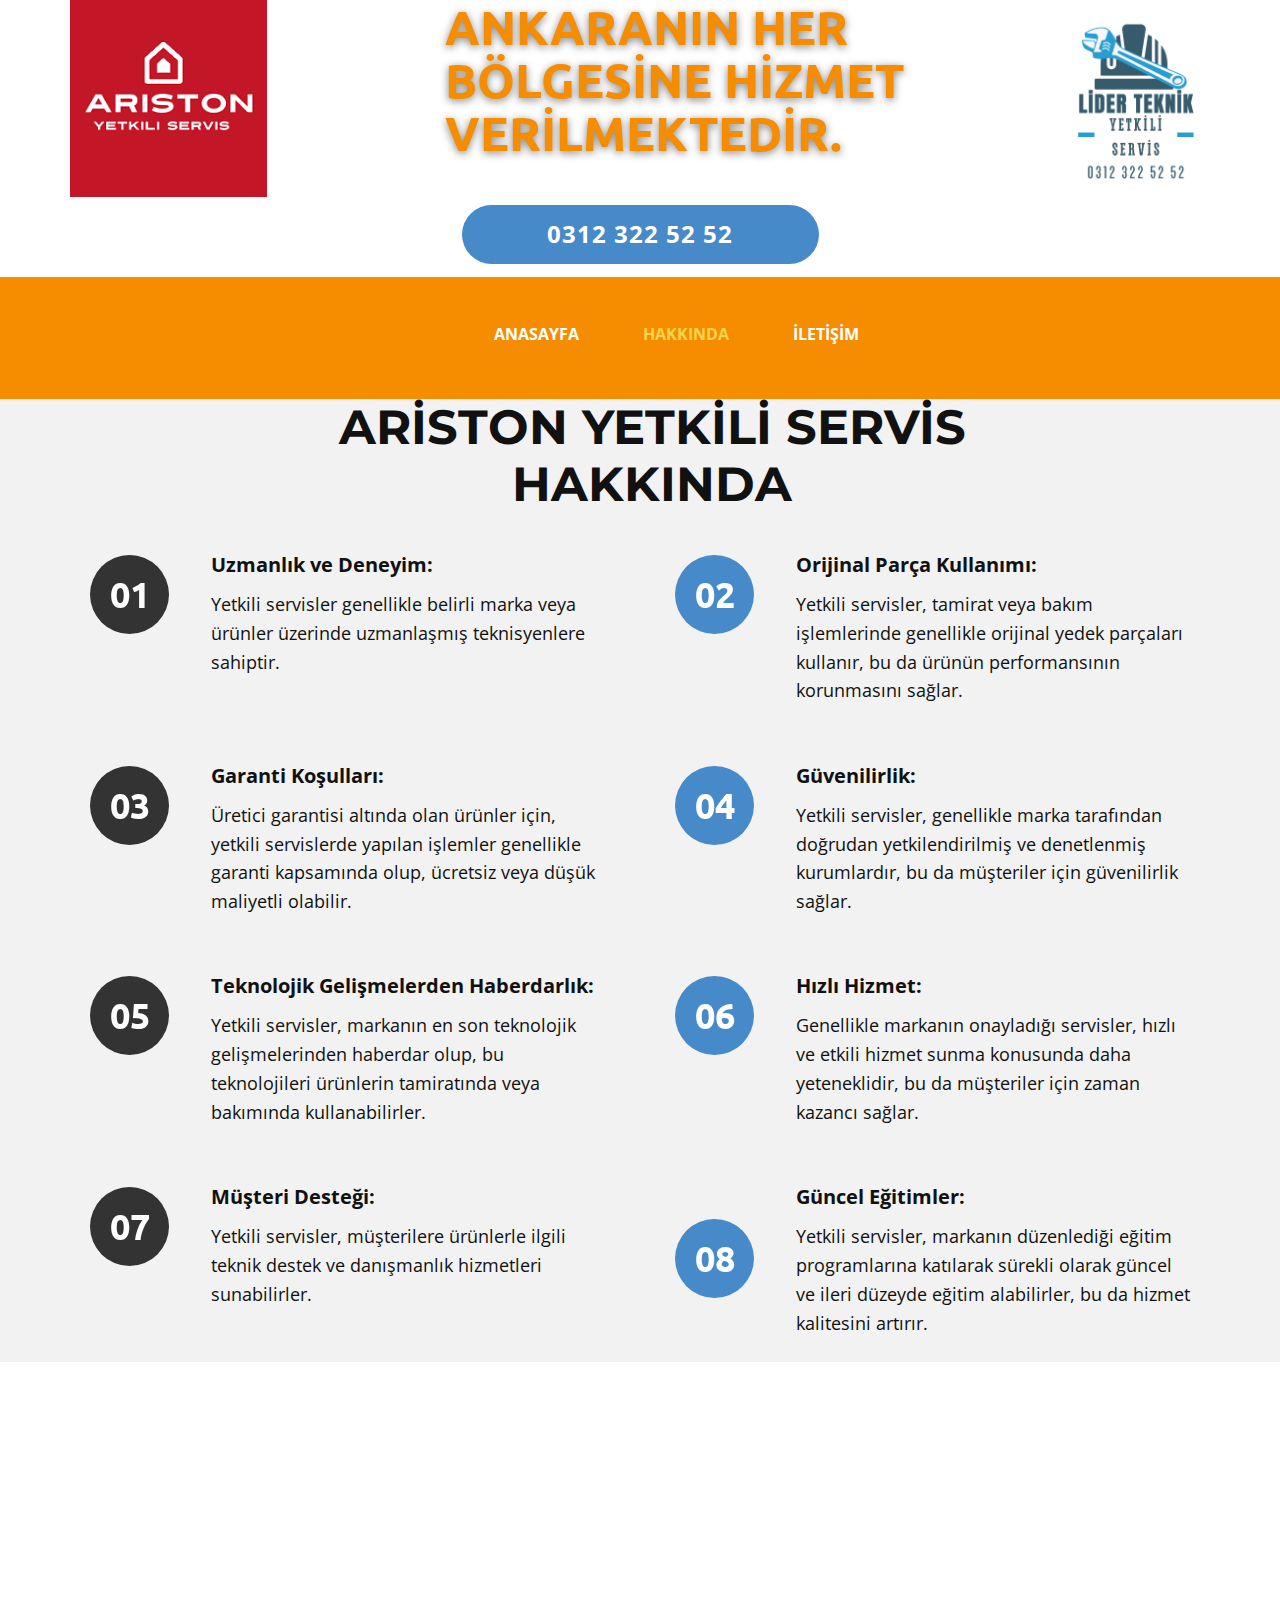
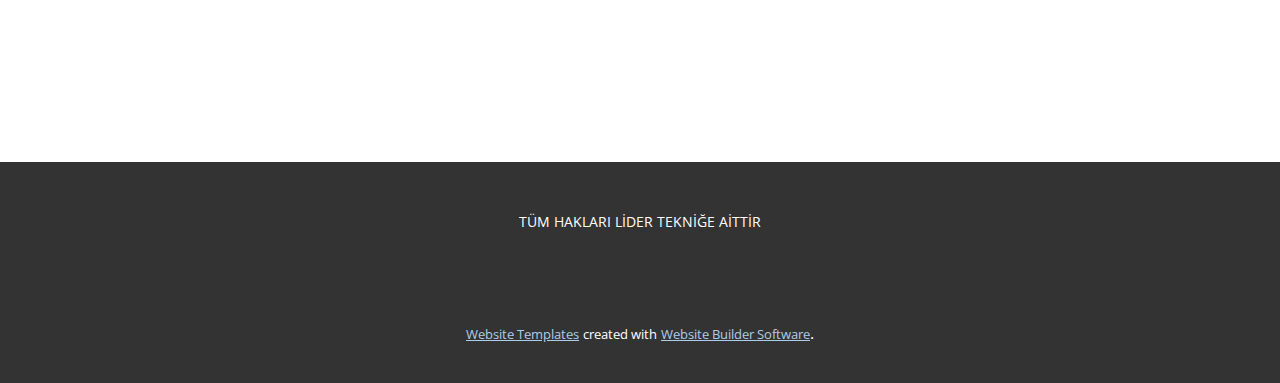
<file: Hakkında.html>
<!DOCTYPE html>
<html style="font-size: 16px;" lang="tr"><head>
    <meta name="viewport" content="width=device-width, initial-scale=1.0">
    <meta charset="utf-8">
    <meta name="keywords" content="​​IT Solution Strategy Development For Your Business">
    <meta name="description" content="">
    <title>Hakkında</title>
    <link rel="stylesheet" href="nicepage.css" media="screen">
<link rel="stylesheet" href="Hakkında.css" media="screen">
    <script class="u-script" type="text/javascript" src="jquery.js" defer=""></script>
    <script class="u-script" type="text/javascript" src="nicepage.js" defer=""></script>
    <meta name="generator" content="Nicepage 6.5.3, nicepage.com">
    <link id="u-theme-google-font" rel="stylesheet" href="https://fonts.googleapis.com/css?family=Roboto:100,100i,300,300i,400,400i,500,500i,700,700i,900,900i|Open+Sans:300,300i,400,400i,500,500i,600,600i,700,700i,800,800i">
    <link id="u-page-google-font" rel="stylesheet" href="https://fonts.googleapis.com/css?family=Montserrat:100,100i,200,200i,300,300i,400,400i,500,500i,600,600i,700,700i,800,800i,900,900i|Ubuntu:300,300i,400,400i,500,500i,700,700i">
    
    
    
    
    <script type="application/ld+json">{
		"@context": "http://schema.org",
		"@type": "Organization",
		"name": "Site2",
		"logo": "images/aristonyetkiliservislogo.png"
}</script>
    <meta name="theme-color" content="#478ac9">
    <meta property="og:title" content="Hakkında">
    <meta property="og:description" content="">
    <meta property="og:type" content="website">
  <meta data-intl-tel-input-cdn-path="intlTelInput/"></head>
  <body data-path-to-root="./" data-include-products="false" class="u-body u-xl-mode" data-lang="tr"><header class=" u-clearfix u-header u-section-row-container" id="sec-41f8"><div class="u-section-rows">
        <div class="u-section-row" id="sec-71fa">
          <div class="u-clearfix u-sheet u-sheet-1">
            <img class="u-image u-image-contain u-image-default u-preserve-proportions u-image-1" src="images/LiderTeknik1.png" alt="" data-image-width="500" data-image-height="500">
            <a href="https://ankaraariston.com" class="u-image u-logo u-image-2" data-image-width="225" data-image-height="225" title="Ana Sayfa">
              <img src="images/aristonyetkiliservislogo.png" class="u-logo-image u-logo-image-1" data-image-width="80">
            </a>
            <h2 class="u-text u-text-custom-color-1 u-text-1" data-animation-name="customAnimationIn" data-animation-duration="3500" data-animation-delay="0" data-animation-direction="">ANKARANIN HER BÖLGESİNE HİZMET VERİLMEKTEDİR.</h2>
            <a href="tel:03123225252" class="u-btn u-button-style u-hover-palette-1-dark-1 u-palette-1-base u-btn-1">0312 322 52 52</a>
          </div>
          
          
          
          
          
        </div>
        <div class="u-custom-color-1 u-section-row u-section-row-2" id="sec-13b1">
          <div class="u-clearfix u-sheet u-sheet-2">
            <nav class="u-menu u-menu-one-level u-offcanvas u-menu-1">
              <div class="menu-collapse" style="font-size: 1rem; letter-spacing: 0px; font-weight: 700; text-transform: uppercase;">
                <a class="u-button-style u-custom-active-border-color u-custom-border u-custom-border-color u-custom-borders u-custom-hover-border-color u-custom-left-right-menu-spacing u-custom-text-active-color u-custom-text-color u-custom-text-hover-color u-custom-top-bottom-menu-spacing u-nav-link" href="#">
                  <svg class="u-svg-link" viewBox="0 0 24 24"><use xmlns:xlink="http://www.w3.org/1999/xlink" xlink:href="#menu-hamburger"></use></svg>
                  <svg class="u-svg-content" version="1.1" id="menu-hamburger" viewBox="0 0 16 16" x="0px" y="0px" xmlns:xlink="http://www.w3.org/1999/xlink" xmlns="http://www.w3.org/2000/svg"><g><rect y="1" width="16" height="2"></rect><rect y="7" width="16" height="2"></rect><rect y="13" width="16" height="2"></rect>
</g></svg>
                </a>
              </div>
              <div class="u-custom-menu u-nav-container">
                <ul class="u-nav u-unstyled u-nav-1"><li class="u-nav-item"><a class="u-button-style u-nav-link u-text-active-palette-3-base u-text-hover-palette-3-base" href="Anasayfa.html" style="padding: 24px 32px;">Anasayfa</a>
</li><li class="u-nav-item"><a class="u-button-style u-nav-link u-text-active-palette-3-base u-text-hover-palette-3-base" href="Hakkında.html" style="padding: 24px 32px;">Hakkında</a>
</li><li class="u-nav-item"><a class="u-button-style u-nav-link u-text-active-palette-3-base u-text-hover-palette-3-base" href="İLETİŞİM.html" style="padding: 24px 29px 24px 32px;">İLETİŞİM</a>
</li></ul>
              </div>
              <div class="u-custom-menu u-nav-container-collapse">
                <div class="u-black u-container-style u-inner-container-layout u-opacity u-opacity-95 u-sidenav">
                  <div class="u-inner-container-layout u-sidenav-overflow">
                    <div class="u-menu-close"></div>
                    <ul class="u-align-center u-nav u-popupmenu-items u-unstyled u-nav-2"><li class="u-nav-item"><a class="u-button-style u-nav-link" href="Anasayfa.html">Anasayfa</a>
</li><li class="u-nav-item"><a class="u-button-style u-nav-link" href="Hakkında.html">Hakkında</a>
</li><li class="u-nav-item"><a class="u-button-style u-nav-link" href="İLETİŞİM.html">İLETİŞİM</a>
</li></ul>
                  </div>
                </div>
                <div class="u-black u-menu-overlay u-opacity u-opacity-70"></div>
              </div>
            </nav>
          </div>
          
          
          
          
          
        </div>
      </div></header>
    <section class="u-align-left u-clearfix u-grey-5 u-section-1" id="carousel_7465">
      <div class="u-clearfix u-sheet u-valign-bottom u-sheet-1">
        <h2 class="u-align-center u-custom-font u-font-montserrat u-text u-text-1"> ARİSTON YETKİLİ SERVİS HAKKINDA</h2>
        <div class="u-expanded-width u-list u-list-1">
          <div class="u-repeater u-repeater-1">
            <div class="u-align-left u-container-style u-custom-item u-list-item u-repeater-item u-shape-rectangle">
              <div class="u-container-layout u-similar-container u-valign-top u-container-layout-1">
                <p class="u-text u-text-2"> Uzmanlık ve Deneyim:</p>
                <div class="u-align-center u-container-style u-custom-item u-grey-80 u-group u-radius-50 u-shape-round u-group-1" data-animation-name="customAnimationIn" data-animation-duration="2000">
                  <div class="u-container-layout u-valign-middle">
                    <h5 class="u-custom-font u-font-ubuntu u-text u-text-default u-text-3">01</h5>
                  </div>
                </div>
                <p class="u-text u-text-4"> Yetkili servisler genellikle belirli marka veya ürünler üzerinde uzmanlaşmış teknisyenlere sahiptir.</p>
              </div>
            </div>
            <div class="u-align-left u-container-style u-custom-item u-list-item u-repeater-item u-shape-rectangle">
              <div class="u-container-layout u-similar-container u-valign-top u-container-layout-3">
                <p class="u-text u-text-5"> Orijinal Parça Kullanımı:</p>
                <div class="u-align-center u-container-style u-custom-item u-group u-palette-1-base u-radius-50 u-shape-round u-group-2" data-animation-name="customAnimationIn" data-animation-duration="2000">
                  <div class="u-container-layout u-valign-middle">
                    <h5 class="u-custom-font u-font-ubuntu u-text u-text-default u-text-6">02</h5>
                  </div>
                </div>
                <p class="u-text u-text-7"> Yetkili servisler, tamirat veya bakım işlemlerinde genellikle orijinal yedek parçaları kullanır, bu da ürünün performansının korunmasını sağlar.&nbsp;</p>
              </div>
            </div>
            <div class="u-align-left u-container-style u-custom-item u-list-item u-repeater-item u-shape-rectangle">
              <div class="u-container-layout u-similar-container u-valign-top u-container-layout-5">
                <p class="u-text u-text-8"> Garanti Koşulları:</p>
                <div class="u-align-center u-container-style u-custom-item u-grey-80 u-group u-radius-50 u-shape-round u-group-3" data-animation-name="customAnimationIn" data-animation-duration="2000">
                  <div class="u-container-layout u-valign-middle">
                    <h5 class="u-custom-font u-font-ubuntu u-text u-text-default u-text-9">03</h5>
                  </div>
                </div>
                <p class="u-text u-text-10"> Üretici garantisi altında olan ürünler için, yetkili servislerde yapılan işlemler genellikle garanti kapsamında olup, ücretsiz veya düşük maliyetli olabilir.</p>
              </div>
            </div>
            <div class="u-align-left u-container-style u-custom-item u-list-item u-repeater-item u-shape-rectangle">
              <div class="u-container-layout u-similar-container u-valign-top u-container-layout-7">
                <p class="u-text u-text-11"> Güvenilirlik:</p>
                <div class="u-align-center u-container-style u-custom-item u-group u-palette-1-base u-radius-50 u-shape-round u-group-4" data-animation-name="customAnimationIn" data-animation-duration="2000">
                  <div class="u-container-layout u-valign-middle">
                    <h5 class="u-custom-font u-font-ubuntu u-text u-text-default u-text-12">04</h5>
                  </div>
                </div>
                <p class="u-text u-text-13"> Yetkili servisler, genellikle marka tarafından doğrudan yetkilendirilmiş ve denetlenmiş kurumlardır, bu da müşteriler için güvenilirlik sağlar.</p>
              </div>
            </div>
            <div class="u-align-left u-container-style u-custom-item u-list-item u-repeater-item u-shape-rectangle">
              <div class="u-container-layout u-similar-container u-valign-top u-container-layout-9">
                <p class="u-text u-text-14"> Teknolojik Gelişmelerden Haberdarlık:</p>
                <div class="u-align-center u-container-style u-custom-item u-grey-80 u-group u-radius-50 u-shape-round u-group-5" data-animation-name="customAnimationIn" data-animation-duration="2000">
                  <div class="u-container-layout u-valign-middle">
                    <h5 class="u-custom-font u-font-ubuntu u-text u-text-default u-text-15">05</h5>
                  </div>
                </div>
                <p class="u-text u-text-16"> Yetkili servisler, markanın en son teknolojik gelişmelerinden haberdar olup, bu teknolojileri ürünlerin tamiratında veya bakımında kullanabilirler.</p>
              </div>
            </div>
            <div class="u-align-left u-container-style u-custom-item u-list-item u-repeater-item u-shape-rectangle">
              <div class="u-container-layout u-similar-container u-valign-top u-container-layout-11">
                <p class="u-text u-text-17"> Hızlı Hizmet:</p>
                <div class="u-align-center u-container-style u-custom-item u-group u-palette-1-base u-radius-50 u-shape-round u-group-6" data-animation-name="customAnimationIn" data-animation-duration="2000">
                  <div class="u-container-layout u-valign-middle">
                    <h5 class="u-custom-font u-font-ubuntu u-text u-text-default u-text-18">06</h5>
                  </div>
                </div>
                <p class="u-text u-text-19"> Genellikle markanın onayladığı servisler, hızlı ve etkili hizmet sunma konusunda daha yeteneklidir, bu da müşteriler için zaman kazancı sağlar.&nbsp;</p>
              </div>
            </div>
            <div class="u-align-left u-container-style u-custom-item u-list-item u-repeater-item u-shape-rectangle">
              <div class="u-container-layout u-similar-container u-valign-top u-container-layout-13">
                <p class="u-text u-text-20"> Müşteri Desteği:</p>
                <div class="u-align-center u-container-style u-custom-item u-grey-80 u-group u-radius-50 u-shape-round u-group-7" data-animation-name="customAnimationIn" data-animation-duration="2000">
                  <div class="u-container-layout u-valign-middle">
                    <h5 class="u-custom-font u-font-ubuntu u-text u-text-default u-text-21">07</h5>
                  </div>
                </div>
                <p class="u-text u-text-22"> Yetkili servisler, müşterilere ürünlerle ilgili teknik destek ve danışmanlık hizmetleri sunabilirler.</p>
              </div>
            </div>
            <div class="u-align-left u-container-style u-custom-item u-list-item u-repeater-item u-shape-rectangle">
              <div class="u-container-layout u-similar-container u-valign-top u-container-layout-15">
                <p class="u-text u-text-23"> Güncel Eğitimler:</p>
                <div class="u-align-center u-container-style u-custom-item u-group u-palette-1-base u-radius-50 u-shape-round u-group-8" data-animation-name="customAnimationIn" data-animation-duration="2000">
                  <div class="u-container-layout u-valign-middle">
                    <h5 class="u-custom-font u-font-ubuntu u-text u-text-default u-text-24">08</h5>
                  </div>
                </div>
                <p class="u-text u-text-25"> Yetkili servisler, markanın düzenlediği eğitim programlarına katılarak sürekli olarak güncel ve ileri düzeyde eğitim alabilirler, bu da hizmet kalitesini artırır.</p>
              </div>
            </div>
          </div>
        </div>
      </div>
    </section>
    <section class="u-clearfix u-section-2" id="sec-30f9">
      <div class="u-clearfix u-sheet u-sheet-1"></div>
    </section>
    
    
    
    <footer class="u-align-center u-clearfix u-footer u-grey-80 u-footer" id="sec-59bd"><div class="u-clearfix u-sheet u-sheet-1">
        <p class="u-small-text u-text u-text-variant u-text-1">TÜM HAKLARI LİDER TEKNİĞE AİTTİR </p>
      </div></footer>
    <section class="u-backlink u-clearfix u-grey-80">
      <a class="u-link" href="https://nicepage.com/website-templates" target="_blank">
        <span>Website Templates</span>
      </a>
      <p class="u-text">
        <span>created with</span>
      </p>
      <a class="u-link" href="" target="_blank">
        <span>Website Builder Software</span>
      </a>. 
    </section>
  
</body></html>
</file>
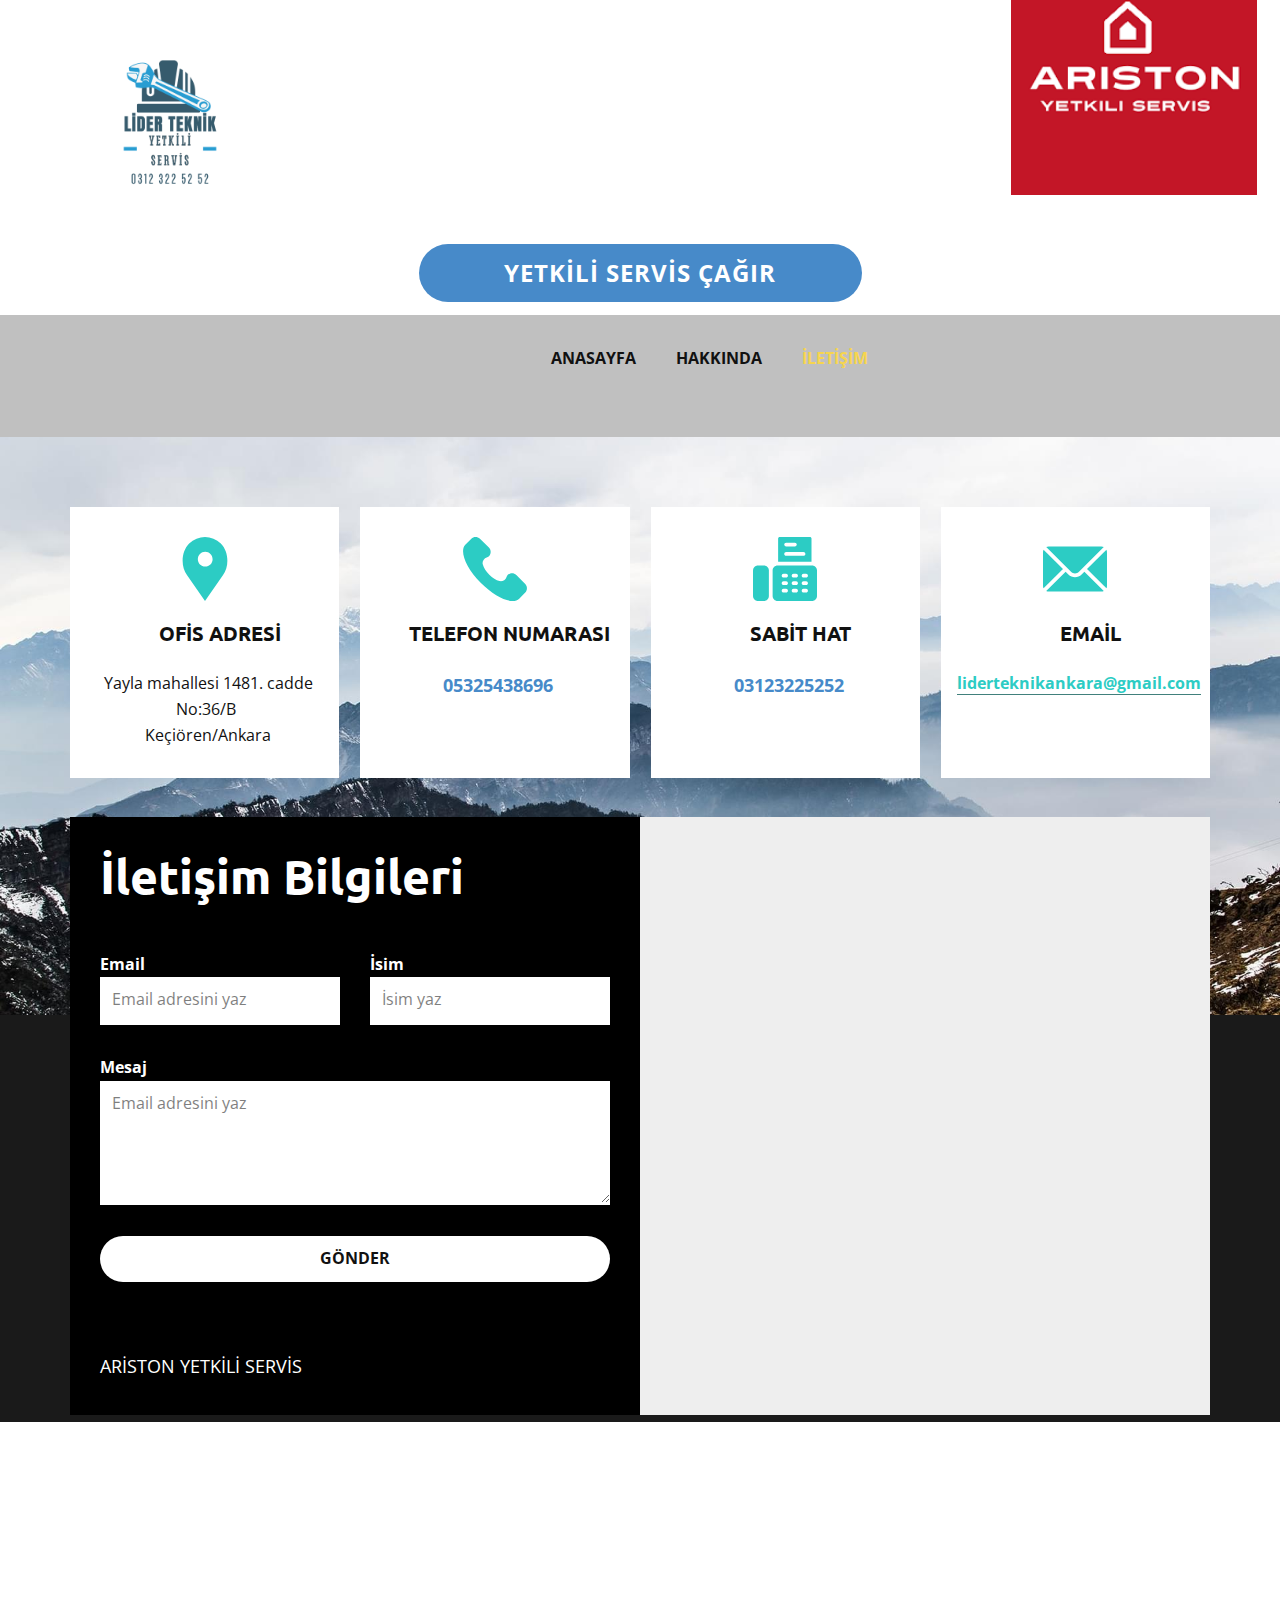
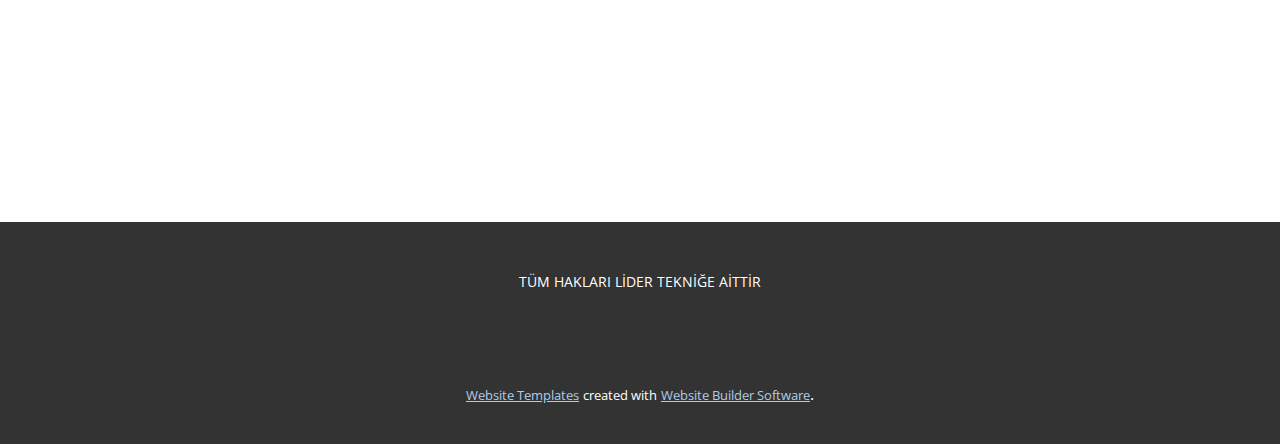
<file: İletişim.html>
<!DOCTYPE html>
<html style="font-size: 16px;" lang="tr"><head>
    <meta name="viewport" content="width=device-width, initial-scale=1.0">
    <meta charset="utf-8">
    <meta name="keywords" content="">
    <meta name="description" content="">
    <title>İletişim</title>
    <link rel="stylesheet" href="nicepage.css" media="screen">
<link rel="stylesheet" href="İletişim.css" media="screen">
    <script class="u-script" type="text/javascript" src="jquery.js" defer=""></script>
    <script class="u-script" type="text/javascript" src="nicepage.js" defer=""></script>
    <meta name="generator" content="Nicepage 6.5.3, nicepage.com">
    <meta name="referrer" content="origin">
    <link id="u-theme-google-font" rel="stylesheet" href="https://fonts.googleapis.com/css?family=Roboto:100,100i,300,300i,400,400i,500,500i,700,700i,900,900i|Open+Sans:300,300i,400,400i,500,500i,600,600i,700,700i,800,800i">
    <link id="u-page-google-font" rel="stylesheet" href="https://fonts.googleapis.com/css?family=Ubuntu:300,300i,400,400i,500,500i,700,700i">
    
    
    
    
    <script type="application/ld+json">{
		"@context": "http://schema.org",
		"@type": "Organization",
		"name": "Site2",
		"logo": "images/aristonyetkiliservislogo.png"
}</script>
    <meta name="theme-color" content="#478ac9">
    <meta property="og:title" content="İletişim">
    <meta property="og:description" content="">
    <meta property="og:type" content="website">
  <script>
    function gdprConfirmed() {
        return true;
    }
    function dynamicLoadScript(src) {
        var script = document.createElement('script');
        script.src = src && typeof src === 'string' ? src : 'https://www.google.com/recaptcha/api.js?render=6LePQoQpAAAAAG9CiQD1tmnZiZfqkxzyLT0wKeGd';
        script.async = true;
        document.body.appendChild(script);
        script.onload = function() {
            let event = new CustomEvent("recaptchaLoaded");
            document.dispatchEvent(event);
        };
    }
    document.addEventListener('DOMContentLoaded', function () {
        var confirmButton = document.querySelector('.u-cookies-consent .u-button-confirm');
        if (confirmButton) {
            confirmButton.onclick = dynamicLoadScript;
        }
    });
    </script>
    <script>
        document.addEventListener("DOMContentLoaded", function(){
            if (!gdprConfirmed()) {
                return;
            }
            dynamicLoadScript();
        });
    </script>
    <script>
        document.addEventListener("recaptchaLoaded", function() {
            if (!gdprConfirmed()) {
                return;
            }
            (function (grecaptcha, sitekey, actions) {
                var recaptcha = {
                    execute: function (action, submitFormCb) {
                        try {
                            grecaptcha.execute(
                                sitekey,
                                {action: action}
                            ).then(function (token) {
                                var forms = document.getElementsByTagName('form');

                                for (var i = 0; i < forms.length; i++) {
                                    var fields = forms[i].getElementsByTagName('input');

                                    for (var j = 0; j < fields.length; j++) {
                                        var field = fields[j];

                                        if ('recaptchaResponse' === field.getAttribute('name')) {
                                            field.setAttribute('value', token);
                                            break;
                                        }
                                    }
                                }
                                submitFormCb();
                            });
                        } catch (e) {
                            var formError = document.querySelector('.u-form-send-error');

                            if (formError) {
                                formError.innerText = 'Site Sahibi Hatası: ' + e.message.replace(/:[\s\S]*/, '');
                                formError.style.display = 'block';
                            }
                        }
                    },

                    executeContact: function (submitFormCb) {
                        recaptcha.execute(actions['contact'], submitFormCb);
                    }
                };

                window.recaptchaObject = recaptcha;
            })(
                grecaptcha,
                
                '6LePQoQpAAAAAG9CiQD1tmnZiZfqkxzyLT0wKeGd',
                {'contact': 'contact'}
            );
        });
    </script>
<meta data-intl-tel-input-cdn-path="intlTelInput/"></head>
  <body data-path-to-root="./" data-include-products="false" class="u-body u-xl-mode" data-lang="tr"><header class=" u-clearfix u-header u-section-row-container" id="sec-41f8"><div class="u-section-rows">
        <div class="u-section-row" id="sec-71fa">
          <div class="u-clearfix u-sheet u-sheet-1">
            <a href="https://nicepage.cloud" class="u-image u-logo u-image-1" data-image-width="225" data-image-height="225">
              <img src="images/aristonyetkiliservislogo.png" class="u-logo-image u-logo-image-1" data-image-width="80">
            </a>
            <img class="u-image u-image-contain u-image-default u-preserve-proportions u-image-2" src="images/LiderTeknik1.png" alt="" data-image-width="500" data-image-height="500">
            <a href="tel:03123225252" class="u-btn u-button-style u-hover-palette-1-dark-1 u-palette-1-base u-btn-1">Yetkili Servis Çağır</a>
          </div>
          
          
          
          
          
        </div>
        <div class="u-grey-25 u-section-row u-section-row-2" id="sec-13b1">
          <div class="u-clearfix u-sheet u-sheet-2">
            <nav class="u-menu u-menu-one-level u-offcanvas u-menu-1">
              <div class="menu-collapse" style="font-size: 1rem; letter-spacing: 0px; font-weight: 700; text-transform: uppercase;">
                <a class="u-button-style u-custom-active-border-color u-custom-border u-custom-border-color u-custom-borders u-custom-hover-border-color u-custom-left-right-menu-spacing u-custom-text-active-color u-custom-text-color u-custom-text-hover-color u-custom-top-bottom-menu-spacing u-nav-link" href="#">
                  <svg class="u-svg-link" viewBox="0 0 24 24"><use xmlns:xlink="http://www.w3.org/1999/xlink" xlink:href="#menu-hamburger"></use></svg>
                  <svg class="u-svg-content" version="1.1" id="menu-hamburger" viewBox="0 0 16 16" x="0px" y="0px" xmlns:xlink="http://www.w3.org/1999/xlink" xmlns="http://www.w3.org/2000/svg"><g><rect y="1" width="16" height="2"></rect><rect y="7" width="16" height="2"></rect><rect y="13" width="16" height="2"></rect>
</g></svg>
                </a>
              </div>
              <div class="u-custom-menu u-nav-container">
                <ul class="u-nav u-unstyled u-nav-1"><li class="u-nav-item"><a class="u-button-style u-nav-link u-text-active-palette-3-base u-text-hover-palette-3-base" href="Anasayfa.html" style="padding: 10px 20px;">Anasayfa</a>
</li><li class="u-nav-item"><a class="u-button-style u-nav-link u-text-active-palette-3-base u-text-hover-palette-3-base" href="Hakkında.html" style="padding: 10px 20px;">Hakkında</a>
</li><li class="u-nav-item"><a class="u-button-style u-nav-link u-text-active-palette-3-base u-text-hover-palette-3-base" href="İletişim.html" style="padding: 10px 20px;">İletişim</a>
</li></ul>
              </div>
              <div class="u-custom-menu u-nav-container-collapse">
                <div class="u-black u-container-style u-inner-container-layout u-opacity u-opacity-95 u-sidenav">
                  <div class="u-inner-container-layout u-sidenav-overflow">
                    <div class="u-menu-close"></div>
                    <ul class="u-align-center u-nav u-popupmenu-items u-unstyled u-nav-2"><li class="u-nav-item"><a class="u-button-style u-nav-link" href="Anasayfa.html">Anasayfa</a>
</li><li class="u-nav-item"><a class="u-button-style u-nav-link" href="Hakkında.html">Hakkında</a>
</li><li class="u-nav-item"><a class="u-button-style u-nav-link" href="İletişim.html">İletişim</a>
</li></ul>
                  </div>
                </div>
                <div class="u-black u-menu-overlay u-opacity u-opacity-70"></div>
              </div>
            </nav>
          </div>
          
          
          
          
          
        </div>
      </div></header>
    <section class="u-clearfix u-grey-90 u-valign-middle-md u-section-1" id="carousel_29bd">
      <img class="u-expanded-width u-image u-image-1" src="images/fgfg-min.jpg" data-image-width="1920" data-image-height="1003">
      <div class="u-list u-list-1">
        <div class="u-repeater u-repeater-1">
          <div class="u-align-center u-container-style u-list-item u-repeater-item u-white u-list-item-1">
            <div class="u-container-layout u-similar-container u-valign-top u-container-layout-1"><span class="u-icon u-icon-circle u-text-palette-4-dark-1 u-icon-1"><svg class="u-svg-link" preserveAspectRatio="xMidYMin slice" viewBox="0 0 52 52" style=""><use xmlns:xlink="http://www.w3.org/1999/xlink" xlink:href="#svg-077e"></use></svg><svg class="u-svg-content" viewBox="0 0 52 52" x="0px" y="0px" id="svg-077e" style="enable-background:new 0 0 52 52;"><path style="fill:currentColor;" d="M38.853,5.324L38.853,5.324c-7.098-7.098-18.607-7.098-25.706,0h0
	C6.751,11.72,6.031,23.763,11.459,31L26,52l14.541-21C45.969,23.763,45.249,11.72,38.853,5.324z M26.177,24c-3.314,0-6-2.686-6-6
	s2.686-6,6-6s6,2.686,6,6S29.491,24,26.177,24z"></path></svg></span>
              <h5 class="u-text u-text-1">OFİS ADRESİ </h5>
              <p class="u-text u-text-2">Yayla mahallesi 1481. cadde No:36/B&nbsp;<br>Keçiören/Ankara 
              </p>
            </div>
          </div>
          <div class="u-align-center u-container-style u-list-item u-repeater-item u-white u-list-item-2">
            <div class="u-container-layout u-similar-container u-valign-top u-container-layout-2"><span class="u-icon u-icon-circle u-text-palette-4-dark-1 u-icon-2"><svg class="u-svg-link" preserveAspectRatio="xMidYMin slice" viewBox="0 0 513.64 513.64" style=""><use xmlns:xlink="http://www.w3.org/1999/xlink" xlink:href="#svg-9786"></use></svg><svg class="u-svg-content" viewBox="0 0 513.64 513.64" x="0px" y="0px" id="svg-9786" style="enable-background:new 0 0 513.64 513.64;"><g><g><path d="M499.66,376.96l-71.68-71.68c-25.6-25.6-69.12-15.359-79.36,17.92c-7.68,23.041-33.28,35.841-56.32,30.72    c-51.2-12.8-120.32-79.36-133.12-133.12c-7.68-23.041,7.68-48.641,30.72-56.32c33.28-10.24,43.52-53.76,17.92-79.36l-71.68-71.68    c-20.48-17.92-51.2-17.92-69.12,0l-48.64,48.64c-48.64,51.2,5.12,186.88,125.44,307.2c120.32,120.32,256,176.641,307.2,125.44    l48.64-48.64C517.581,425.6,517.581,394.88,499.66,376.96z"></path>
</g>
</g></svg></span>
              <h5 class="u-text u-text-3">telefon numarası </h5>
              <p class="u-text u-text-4">
                <a class="u-active-none u-border-none u-btn u-button-link u-button-style u-hover-none u-none u-text-palette-1-base u-btn-1" data-href="tel:03123225252">05325438696</a>
              </p>
            </div>
          </div>
          <div class="u-align-center u-container-style u-list-item u-repeater-item u-white u-list-item-3">
            <div class="u-container-layout u-similar-container u-valign-top u-container-layout-3"><span class="u-icon u-icon-circle u-text-palette-4-dark-1 u-icon-3"><svg class="u-svg-link" preserveAspectRatio="xMidYMin slice" viewBox="0 0 512 512" style=""><use xmlns:xlink="http://www.w3.org/1999/xlink" xlink:href="#svg-d01e"></use></svg><svg class="u-svg-content" viewBox="0 0 512 512" id="svg-d01e"><path d="m201 12.714v184.286h267v-184.286c0-7.022-5.692-12.714-12.714-12.714h-241.572c-7.022 0-12.714 5.692-12.714 12.714zm63.89 33.131h70.271c8.284 0 15 6.716 15 15s-6.716 15-15 15h-70.271c-8.284 0-15-6.716-15-15s6.715-15 15-15zm0 75.142h139.22c8.284 0 15 6.716 15 15s-6.716 15-15 15h-139.22c-8.284 0-15-6.716-15-15s6.715-15 15-15z"></path><path d="m472 227h-275c-22.091 0-40 17.909-40 40v205c0 22.091 17.909 40 40 40h275c22.091 0 40-17.909 40-40v-205c0-22.091-17.909-40-40-40zm-207.5 217.5h-20c-8.284 0-15-6.716-15-15s6.716-15 15-15h20c8.284 0 15 6.716 15 15s-6.716 15-15 15zm0-60h-20c-8.284 0-15-6.716-15-15s6.716-15 15-15h20c8.284 0 15 6.716 15 15s-6.716 15-15 15zm0-60h-20c-8.284 0-15-6.716-15-15s6.716-15 15-15h20c8.284 0 15 6.716 15 15s-6.716 15-15 15zm80 120h-20c-8.284 0-15-6.716-15-15s6.716-15 15-15h20c8.284 0 15 6.716 15 15s-6.716 15-15 15zm0-60h-20c-8.284 0-15-6.716-15-15s6.716-15 15-15h20c8.284 0 15 6.716 15 15s-6.716 15-15 15zm0-60h-20c-8.284 0-15-6.716-15-15s6.716-15 15-15h20c8.284 0 15 6.716 15 15s-6.716 15-15 15zm80 120h-20c-8.284 0-15-6.716-15-15s6.716-15 15-15h20c8.284 0 15 6.716 15 15s-6.716 15-15 15zm0-60h-20c-8.284 0-15-6.716-15-15s6.716-15 15-15h20c8.284 0 15 6.716 15 15s-6.716 15-15 15zm0-60h-20c-8.284 0-15-6.716-15-15s6.716-15 15-15h20c8.284 0 15 6.716 15 15s-6.716 15-15 15z"></path><path d="m87 227h-47c-22.091 0-40 17.909-40 40v205c0 22.091 17.909 40 40 40h47c22.091 0 40-17.909 40-40v-205c0-22.091-17.909-40-40-40z"></path></svg></span>
              <h5 class="u-text u-text-5">sabit hat </h5>
              <p class="u-text u-text-6">
                <a class="u-active-none u-border-none u-btn u-button-link u-button-style u-hover-none u-none u-text-palette-1-base u-btn-2" data-href="tel:03123225252">03123225252</a>
              </p>
            </div>
          </div>
          <div class="u-align-center u-container-style u-list-item u-repeater-item u-white u-list-item-4">
            <div class="u-container-layout u-similar-container u-valign-top u-container-layout-4"><span class="u-icon u-icon-circle u-text-palette-4-dark-1 u-icon-4"><svg class="u-svg-link" preserveAspectRatio="xMidYMin slice" viewBox="0 0 512 512" style=""><use xmlns:xlink="http://www.w3.org/1999/xlink" xlink:href="#svg-9f82"></use></svg><svg class="u-svg-content" viewBox="0 0 512 512" x="0px" y="0px" id="svg-9f82" style="enable-background:new 0 0 512 512;"><g><g><path d="M507.49,101.721L352.211,256L507.49,410.279c2.807-5.867,4.51-12.353,4.51-19.279V121    C512,114.073,510.297,107.588,507.49,101.721z"></path>
</g>
</g><g><g><path d="M467,76H45c-6.927,0-13.412,1.703-19.279,4.51l198.463,197.463c17.548,17.548,46.084,17.548,63.632,0L486.279,80.51    C480.412,77.703,473.927,76,467,76z"></path>
</g>
</g><g><g><path d="M4.51,101.721C1.703,107.588,0,114.073,0,121v270c0,6.927,1.703,13.413,4.51,19.279L159.789,256L4.51,101.721z"></path>
</g>
</g><g><g><path d="M331,277.211l-21.973,21.973c-29.239,29.239-76.816,29.239-106.055,0L181,277.211L25.721,431.49    C31.588,434.297,38.073,436,45,436h422c6.927,0,13.412-1.703,19.279-4.51L331,277.211z"></path>
</g>
</g></svg></span>
              <h5 class="u-text u-text-7">Email</h5>
              <p class="u-text u-text-8">
                <a href="mailto:liderteknikankara@gmail.com" class="u-active-none u-border-1 u-border-active-black u-border-hover-black u-border-no-left u-border-no-right u-border-no-top u-border-palette-4-dark-2 u-btn u-button-link u-button-style u-hover-none u-none u-text-active-black u-text-hover-black u-text-palette-4-dark-1 u-btn-3">liderteknikankara@gmail.com</a>
              </p>
            </div>
          </div>
        </div>
      </div>
      <div class="data-layout-selected u-clearfix u-layout-wrap u-layout-wrap-1">
        <div class="u-layout">
          <div class="u-layout-row">
            <div class="u-align-left u-black u-container-style u-layout-cell u-left-cell u-size-30 u-layout-cell-1">
              <div class="u-container-layout u-valign-top u-container-layout-5">
                <h3 class="u-text u-text-body-alt-color u-text-default u-text-9">İletişim Bilgileri</h3>
                <div class="u-expanded-width-sm u-expanded-width-xs u-form u-form-1">
                  <form action="https://forms.nicepagesrv.com/v2/form/process" class="u-clearfix u-form-spacing-30 u-form-vertical u-inner-form" style="padding: 0px;" source="email" name="form">
                    <div class="u-form-email u-form-group u-form-partition-factor-2">
                      <label for="email-319a" class="u-label u-text-body-alt-color u-label-1">Email</label>
                      <input type="email" placeholder="Email adresini yaz" id="email-319a" name="email" class="u-border-2 u-border-no-left u-border-no-right u-border-no-top u-border-white u-input u-input-rectangle" required="">
                    </div>
                    <div class="u-form-group u-form-name u-form-partition-factor-2">
                      <label for="name-319a" class="u-label u-text-body-alt-color u-label-2">İsim</label>
                      <input type="text" placeholder="İsim yaz" id="name-319a" name="name" class="u-border-2 u-border-no-left u-border-no-right u-border-no-top u-border-white u-input u-input-rectangle" required="">
                    </div>
                    <div class="u-form-group u-form-message">
                      <label for="message-319a" class="u-label u-text-body-alt-color u-label-3">Mesaj</label>
                      <textarea placeholder="​Email adresini yaz" rows="4" cols="50" id="message-319a" name="message" class="u-border-2 u-border-no-left u-border-no-right u-border-no-top u-border-white u-input u-input-rectangle" required=""></textarea>
                    </div>
                    <div class="u-align-left u-form-group u-form-submit">
                      <a href="#" class="u-btn u-btn-submit u-button-style u-white u-btn-4">gönder </a>
                      <input type="submit" value="submit" class="u-form-control-hidden" wfd-invisible="true">
                    </div>
                    <div class="u-form-send-message u-form-send-success" wfd-invisible="true"> Thank you! Your message has been sent. </div>
                    <div class="u-form-send-error u-form-send-message" wfd-invisible="true"> Unable to send your message. Please fix errors then try again. </div>
                    <input type="hidden" value="" name="recaptchaResponse" wfd-invisible="true">
                    <input type="hidden" name="formServices" value="a3e06d13-d6a6-e743-37a9-53e35f668af1">
                    <input type="hidden" name="siteKey" value="6LePQoQpAAAAAG9CiQD1tmnZiZfqkxzyLT0wKeGd">
                  </form>
                </div>
                <p class="u-text u-text-10">ARİSTON YETKİLİ SERVİS </p>
              </div>
            </div>
            <div class="u-black u-container-style u-layout-cell u-right-cell u-size-30 u-layout-cell-2">
              <div class="u-container-layout u-container-layout-6">
                <div class="u-expanded u-grey-light-2 u-map">
                  <div class="embed-responsive">
                    <iframe class="embed-responsive-item" src="https://maps.google.com/maps?output=embed&amp;q=Yayla%20mah.%201481.%20cad.%20No%3A36%2FB%20Ke%C3%A7i%C3%B6ren%2F%20Ankara&amp;z=10&amp;t=m" data-map="[base64]"></iframe>
                  </div>
                </div>
              </div>
            </div>
          </div>
        </div>
      </div>
    </section>
    <section class="u-clearfix u-section-2" id="sec-1756">
      <div class="u-clearfix u-sheet u-sheet-1"></div>
    </section>
    
    
    
    <footer class="u-align-center u-clearfix u-footer u-grey-80 u-footer" id="sec-59bd"><div class="u-clearfix u-sheet u-sheet-1">
        <p class="u-small-text u-text u-text-variant u-text-1">TÜM HAKLARI LİDER TEKNİĞE AİTTİR </p>
      </div></footer>
    <section class="u-backlink u-clearfix u-grey-80">
      <a class="u-link" href="https://nicepage.com/website-templates" target="_blank">
        <span>Website Templates</span>
      </a>
      <p class="u-text">
        <span>created with</span>
      </p>
      <a class="u-link" href="" target="_blank">
        <span>Website Builder Software</span>
      </a>. 
    </section>
  
</body></html>
</file>
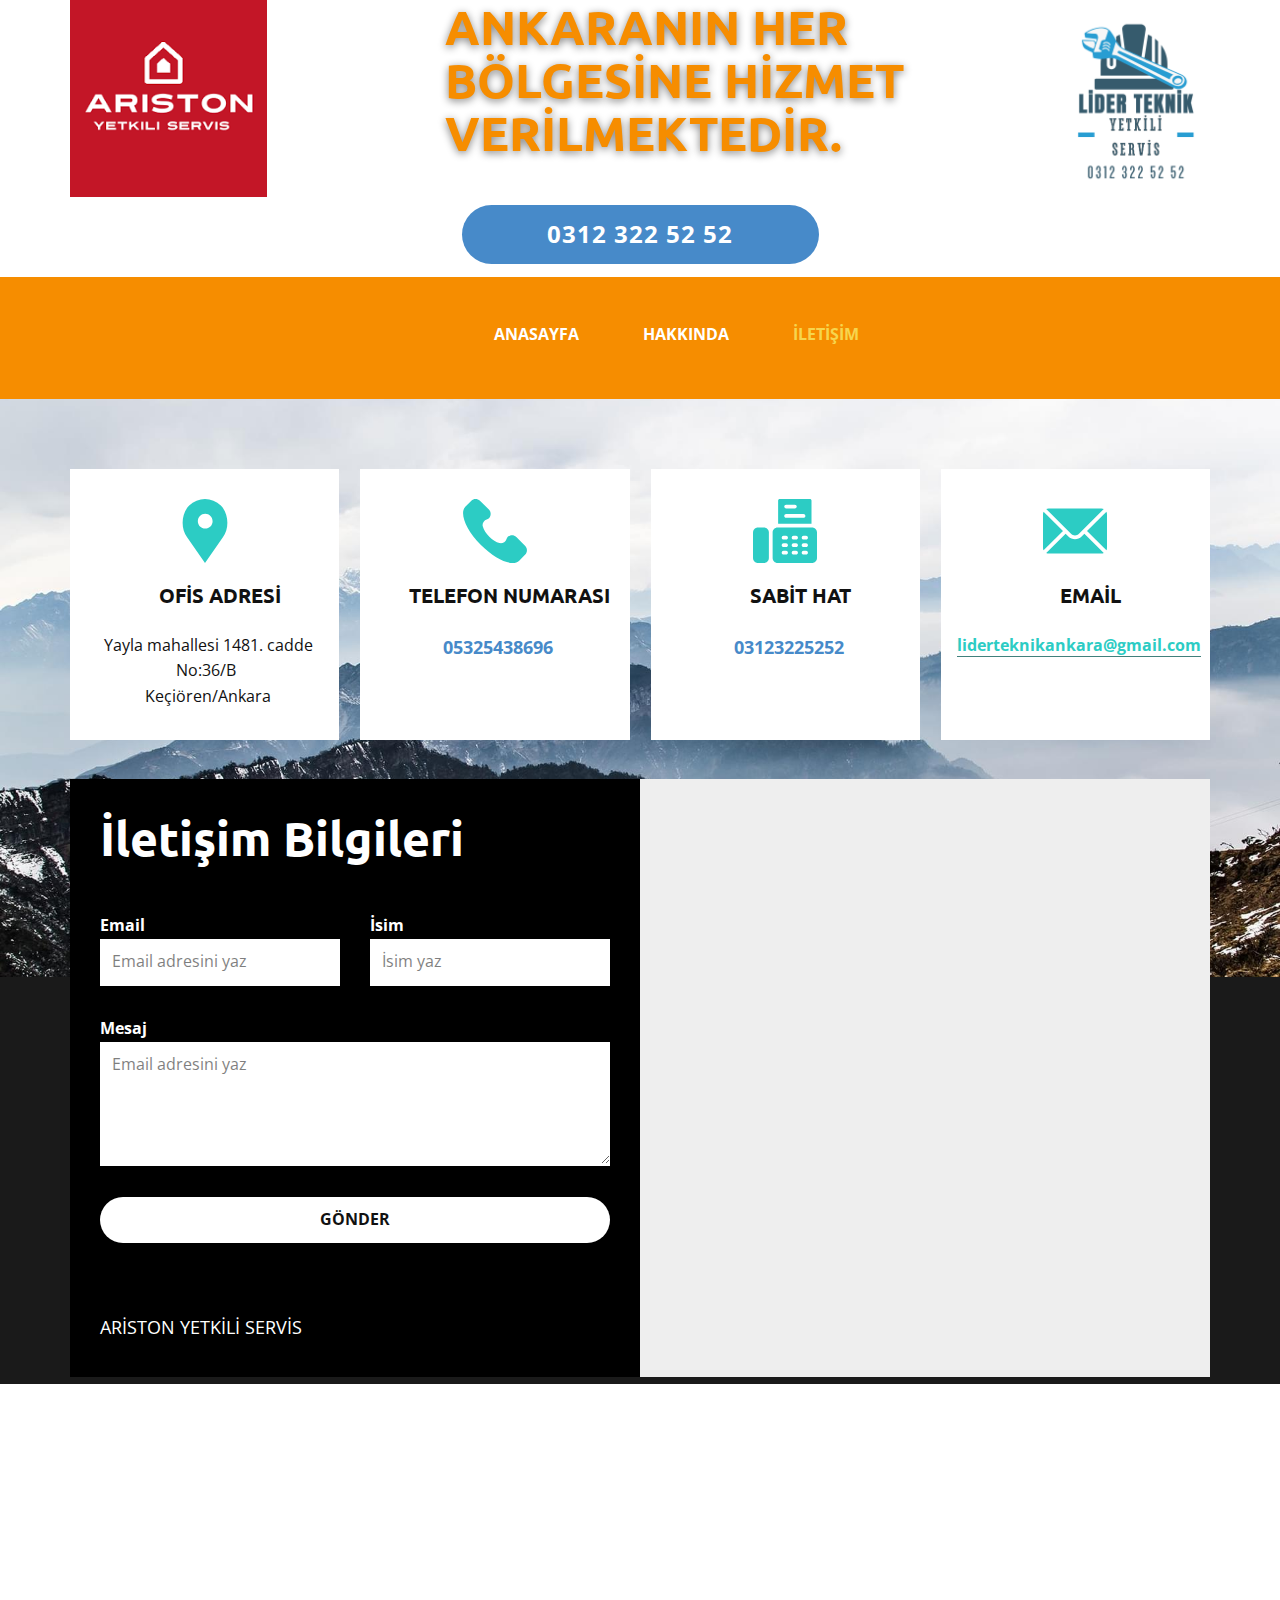
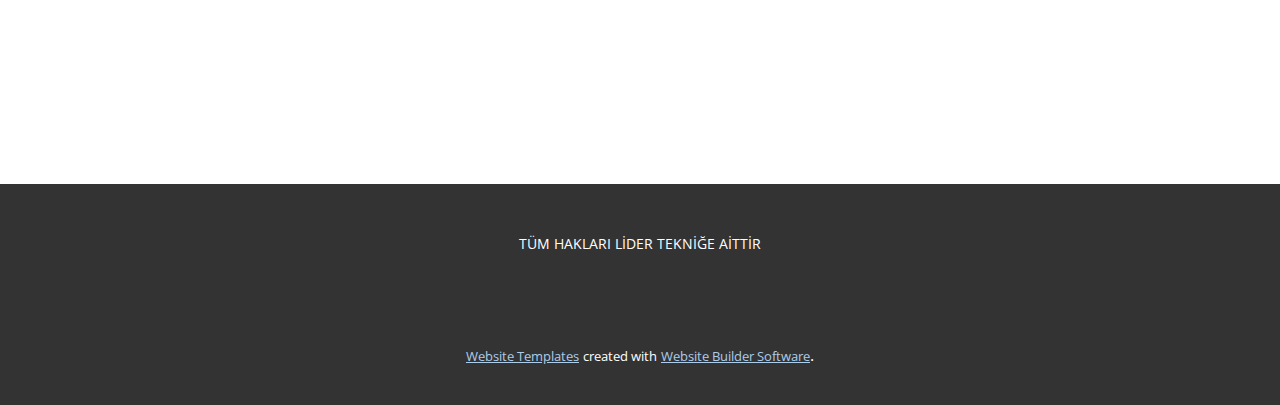
<file: İLETİŞİM.html>
<!DOCTYPE html>
<html style="font-size: 16px;" lang="tr"><head>
    <meta name="viewport" content="width=device-width, initial-scale=1.0">
    <meta charset="utf-8">
    <meta name="keywords" content="">
    <meta name="description" content="">
    <title>İLETİŞİM</title>
    <link rel="stylesheet" href="nicepage.css" media="screen">
<link rel="stylesheet" href="İLETİŞİM.css" media="screen">
    <script class="u-script" type="text/javascript" src="jquery.js" defer=""></script>
    <script class="u-script" type="text/javascript" src="nicepage.js" defer=""></script>
    <meta name="generator" content="Nicepage 6.5.3, nicepage.com">
    <meta name="referrer" content="origin">
    <link id="u-theme-google-font" rel="stylesheet" href="https://fonts.googleapis.com/css?family=Roboto:100,100i,300,300i,400,400i,500,500i,700,700i,900,900i|Open+Sans:300,300i,400,400i,500,500i,600,600i,700,700i,800,800i">
    <link id="u-page-google-font" rel="stylesheet" href="https://fonts.googleapis.com/css?family=Ubuntu:300,300i,400,400i,500,500i,700,700i">
    
    
    
    
    <script type="application/ld+json">{
		"@context": "http://schema.org",
		"@type": "Organization",
		"name": "Site2",
		"logo": "images/aristonyetkiliservislogo.png"
}</script>
    <meta name="theme-color" content="#478ac9">
    <meta property="og:title" content="İLETİŞİM">
    <meta property="og:description" content="">
    <meta property="og:type" content="website">
  <script>
    function gdprConfirmed() {
        return true;
    }
    function dynamicLoadScript(src) {
        var script = document.createElement('script');
        script.src = src && typeof src === 'string' ? src : 'https://www.google.com/recaptcha/api.js?render=6LePQoQpAAAAAG9CiQD1tmnZiZfqkxzyLT0wKeGd';
        script.async = true;
        document.body.appendChild(script);
        script.onload = function() {
            let event = new CustomEvent("recaptchaLoaded");
            document.dispatchEvent(event);
        };
    }
    document.addEventListener('DOMContentLoaded', function () {
        var confirmButton = document.querySelector('.u-cookies-consent .u-button-confirm');
        if (confirmButton) {
            confirmButton.onclick = dynamicLoadScript;
        }
    });
    </script>
    <script>
        document.addEventListener("DOMContentLoaded", function(){
            if (!gdprConfirmed()) {
                return;
            }
            dynamicLoadScript();
        });
    </script>
    <script>
        document.addEventListener("recaptchaLoaded", function() {
            if (!gdprConfirmed()) {
                return;
            }
            (function (grecaptcha, sitekey, actions) {
                var recaptcha = {
                    execute: function (action, submitFormCb) {
                        try {
                            grecaptcha.execute(
                                sitekey,
                                {action: action}
                            ).then(function (token) {
                                var forms = document.getElementsByTagName('form');

                                for (var i = 0; i < forms.length; i++) {
                                    var fields = forms[i].getElementsByTagName('input');

                                    for (var j = 0; j < fields.length; j++) {
                                        var field = fields[j];

                                        if ('recaptchaResponse' === field.getAttribute('name')) {
                                            field.setAttribute('value', token);
                                            break;
                                        }
                                    }
                                }
                                submitFormCb();
                            });
                        } catch (e) {
                            var formError = document.querySelector('.u-form-send-error');

                            if (formError) {
                                formError.innerText = 'Site Sahibi Hatası: ' + e.message.replace(/:[\s\S]*/, '');
                                formError.style.display = 'block';
                            }
                        }
                    },

                    executeContact: function (submitFormCb) {
                        recaptcha.execute(actions['contact'], submitFormCb);
                    }
                };

                window.recaptchaObject = recaptcha;
            })(
                grecaptcha,
                
                '6LePQoQpAAAAAG9CiQD1tmnZiZfqkxzyLT0wKeGd',
                {'contact': 'contact'}
            );
        });
    </script>
<meta data-intl-tel-input-cdn-path="intlTelInput/"></head>
  <body data-path-to-root="./" data-include-products="false" class="u-body u-xl-mode" data-lang="tr"><header class=" u-clearfix u-header u-section-row-container" id="sec-41f8"><div class="u-section-rows">
        <div class="u-section-row" id="sec-71fa">
          <div class="u-clearfix u-sheet u-sheet-1">
            <img class="u-image u-image-contain u-image-default u-preserve-proportions u-image-1" src="images/LiderTeknik1.png" alt="" data-image-width="500" data-image-height="500">
            <a href="https://ankaraariston.com" class="u-image u-logo u-image-2" data-image-width="225" data-image-height="225" title="Ana Sayfa">
              <img src="images/aristonyetkiliservislogo.png" class="u-logo-image u-logo-image-1" data-image-width="80">
            </a>
            <h2 class="u-text u-text-custom-color-1 u-text-1" data-animation-name="customAnimationIn" data-animation-duration="3500" data-animation-delay="0" data-animation-direction="">ANKARANIN HER BÖLGESİNE HİZMET VERİLMEKTEDİR.</h2>
            <a href="tel:03123225252" class="u-btn u-button-style u-hover-palette-1-dark-1 u-palette-1-base u-btn-1">0312 322 52 52</a>
          </div>
          
          
          
          
          
        </div>
        <div class="u-custom-color-1 u-section-row u-section-row-2" id="sec-13b1">
          <div class="u-clearfix u-sheet u-sheet-2">
            <nav class="u-menu u-menu-one-level u-offcanvas u-menu-1">
              <div class="menu-collapse" style="font-size: 1rem; letter-spacing: 0px; font-weight: 700; text-transform: uppercase;">
                <a class="u-button-style u-custom-active-border-color u-custom-border u-custom-border-color u-custom-borders u-custom-hover-border-color u-custom-left-right-menu-spacing u-custom-text-active-color u-custom-text-color u-custom-text-hover-color u-custom-top-bottom-menu-spacing u-nav-link" href="#">
                  <svg class="u-svg-link" viewBox="0 0 24 24"><use xmlns:xlink="http://www.w3.org/1999/xlink" xlink:href="#menu-hamburger"></use></svg>
                  <svg class="u-svg-content" version="1.1" id="menu-hamburger" viewBox="0 0 16 16" x="0px" y="0px" xmlns:xlink="http://www.w3.org/1999/xlink" xmlns="http://www.w3.org/2000/svg"><g><rect y="1" width="16" height="2"></rect><rect y="7" width="16" height="2"></rect><rect y="13" width="16" height="2"></rect>
</g></svg>
                </a>
              </div>
              <div class="u-custom-menu u-nav-container">
                <ul class="u-nav u-unstyled u-nav-1"><li class="u-nav-item"><a class="u-button-style u-nav-link u-text-active-palette-3-base u-text-hover-palette-3-base" href="Anasayfa.html" style="padding: 24px 32px;">Anasayfa</a>
</li><li class="u-nav-item"><a class="u-button-style u-nav-link u-text-active-palette-3-base u-text-hover-palette-3-base" href="Hakkında.html" style="padding: 24px 32px;">Hakkında</a>
</li><li class="u-nav-item"><a class="u-button-style u-nav-link u-text-active-palette-3-base u-text-hover-palette-3-base" href="İLETİŞİM.html" style="padding: 24px 29px 24px 32px;">İLETİŞİM</a>
</li></ul>
              </div>
              <div class="u-custom-menu u-nav-container-collapse">
                <div class="u-black u-container-style u-inner-container-layout u-opacity u-opacity-95 u-sidenav">
                  <div class="u-inner-container-layout u-sidenav-overflow">
                    <div class="u-menu-close"></div>
                    <ul class="u-align-center u-nav u-popupmenu-items u-unstyled u-nav-2"><li class="u-nav-item"><a class="u-button-style u-nav-link" href="Anasayfa.html">Anasayfa</a>
</li><li class="u-nav-item"><a class="u-button-style u-nav-link" href="Hakkında.html">Hakkında</a>
</li><li class="u-nav-item"><a class="u-button-style u-nav-link" href="İLETİŞİM.html">İLETİŞİM</a>
</li></ul>
                  </div>
                </div>
                <div class="u-black u-menu-overlay u-opacity u-opacity-70"></div>
              </div>
            </nav>
          </div>
          
          
          
          
          
        </div>
      </div></header>
    <section class="u-clearfix u-grey-90 u-valign-middle-md u-section-1" id="carousel_29bd">
      <img class="u-expanded-width u-image u-image-1" src="images/fgfg-min.jpg" data-image-width="1920" data-image-height="1003">
      <div class="u-list u-list-1">
        <div class="u-repeater u-repeater-1">
          <div class="u-align-center u-container-style u-list-item u-repeater-item u-white u-list-item-1">
            <div class="u-container-layout u-similar-container u-valign-top u-container-layout-1"><span class="u-icon u-icon-circle u-text-palette-4-dark-1 u-icon-1"><svg class="u-svg-link" preserveAspectRatio="xMidYMin slice" viewBox="0 0 52 52" style=""><use xmlns:xlink="http://www.w3.org/1999/xlink" xlink:href="#svg-077e"></use></svg><svg class="u-svg-content" viewBox="0 0 52 52" x="0px" y="0px" id="svg-077e" style="enable-background:new 0 0 52 52;"><path style="fill:currentColor;" d="M38.853,5.324L38.853,5.324c-7.098-7.098-18.607-7.098-25.706,0h0
	C6.751,11.72,6.031,23.763,11.459,31L26,52l14.541-21C45.969,23.763,45.249,11.72,38.853,5.324z M26.177,24c-3.314,0-6-2.686-6-6
	s2.686-6,6-6s6,2.686,6,6S29.491,24,26.177,24z"></path></svg></span>
              <h5 class="u-text u-text-1">OFİS ADRESİ </h5>
              <p class="u-text u-text-2">Yayla mahallesi 1481. cadde No:36/B&nbsp;<br>Keçiören/Ankara 
              </p>
            </div>
          </div>
          <div class="u-align-center u-container-style u-list-item u-repeater-item u-white u-list-item-2">
            <div class="u-container-layout u-similar-container u-valign-top u-container-layout-2"><span class="u-icon u-icon-circle u-text-palette-4-dark-1 u-icon-2"><svg class="u-svg-link" preserveAspectRatio="xMidYMin slice" viewBox="0 0 513.64 513.64" style=""><use xmlns:xlink="http://www.w3.org/1999/xlink" xlink:href="#svg-9786"></use></svg><svg class="u-svg-content" viewBox="0 0 513.64 513.64" x="0px" y="0px" id="svg-9786" style="enable-background:new 0 0 513.64 513.64;"><g><g><path d="M499.66,376.96l-71.68-71.68c-25.6-25.6-69.12-15.359-79.36,17.92c-7.68,23.041-33.28,35.841-56.32,30.72    c-51.2-12.8-120.32-79.36-133.12-133.12c-7.68-23.041,7.68-48.641,30.72-56.32c33.28-10.24,43.52-53.76,17.92-79.36l-71.68-71.68    c-20.48-17.92-51.2-17.92-69.12,0l-48.64,48.64c-48.64,51.2,5.12,186.88,125.44,307.2c120.32,120.32,256,176.641,307.2,125.44    l48.64-48.64C517.581,425.6,517.581,394.88,499.66,376.96z"></path>
</g>
</g></svg></span>
              <h5 class="u-text u-text-3">telefon numarası </h5>
              <p class="u-text u-text-4">
                <a class="u-active-none u-border-none u-btn u-button-link u-button-style u-hover-none u-none u-text-palette-1-base u-btn-1" data-href="tel:03123225252">05325438696</a>
              </p>
            </div>
          </div>
          <div class="u-align-center u-container-style u-list-item u-repeater-item u-white u-list-item-3">
            <div class="u-container-layout u-similar-container u-valign-top u-container-layout-3"><span class="u-icon u-icon-circle u-text-palette-4-dark-1 u-icon-3"><svg class="u-svg-link" preserveAspectRatio="xMidYMin slice" viewBox="0 0 512 512" style=""><use xmlns:xlink="http://www.w3.org/1999/xlink" xlink:href="#svg-d01e"></use></svg><svg class="u-svg-content" viewBox="0 0 512 512" id="svg-d01e"><path d="m201 12.714v184.286h267v-184.286c0-7.022-5.692-12.714-12.714-12.714h-241.572c-7.022 0-12.714 5.692-12.714 12.714zm63.89 33.131h70.271c8.284 0 15 6.716 15 15s-6.716 15-15 15h-70.271c-8.284 0-15-6.716-15-15s6.715-15 15-15zm0 75.142h139.22c8.284 0 15 6.716 15 15s-6.716 15-15 15h-139.22c-8.284 0-15-6.716-15-15s6.715-15 15-15z"></path><path d="m472 227h-275c-22.091 0-40 17.909-40 40v205c0 22.091 17.909 40 40 40h275c22.091 0 40-17.909 40-40v-205c0-22.091-17.909-40-40-40zm-207.5 217.5h-20c-8.284 0-15-6.716-15-15s6.716-15 15-15h20c8.284 0 15 6.716 15 15s-6.716 15-15 15zm0-60h-20c-8.284 0-15-6.716-15-15s6.716-15 15-15h20c8.284 0 15 6.716 15 15s-6.716 15-15 15zm0-60h-20c-8.284 0-15-6.716-15-15s6.716-15 15-15h20c8.284 0 15 6.716 15 15s-6.716 15-15 15zm80 120h-20c-8.284 0-15-6.716-15-15s6.716-15 15-15h20c8.284 0 15 6.716 15 15s-6.716 15-15 15zm0-60h-20c-8.284 0-15-6.716-15-15s6.716-15 15-15h20c8.284 0 15 6.716 15 15s-6.716 15-15 15zm0-60h-20c-8.284 0-15-6.716-15-15s6.716-15 15-15h20c8.284 0 15 6.716 15 15s-6.716 15-15 15zm80 120h-20c-8.284 0-15-6.716-15-15s6.716-15 15-15h20c8.284 0 15 6.716 15 15s-6.716 15-15 15zm0-60h-20c-8.284 0-15-6.716-15-15s6.716-15 15-15h20c8.284 0 15 6.716 15 15s-6.716 15-15 15zm0-60h-20c-8.284 0-15-6.716-15-15s6.716-15 15-15h20c8.284 0 15 6.716 15 15s-6.716 15-15 15z"></path><path d="m87 227h-47c-22.091 0-40 17.909-40 40v205c0 22.091 17.909 40 40 40h47c22.091 0 40-17.909 40-40v-205c0-22.091-17.909-40-40-40z"></path></svg></span>
              <h5 class="u-text u-text-5">sabit hat </h5>
              <p class="u-text u-text-6">
                <a class="u-active-none u-border-none u-btn u-button-link u-button-style u-hover-none u-none u-text-palette-1-base u-btn-2" data-href="tel:03123225252">03123225252</a>
              </p>
            </div>
          </div>
          <div class="u-align-center u-container-style u-list-item u-repeater-item u-white u-list-item-4">
            <div class="u-container-layout u-similar-container u-valign-top u-container-layout-4"><span class="u-icon u-icon-circle u-text-palette-4-dark-1 u-icon-4"><svg class="u-svg-link" preserveAspectRatio="xMidYMin slice" viewBox="0 0 512 512" style=""><use xmlns:xlink="http://www.w3.org/1999/xlink" xlink:href="#svg-9f82"></use></svg><svg class="u-svg-content" viewBox="0 0 512 512" x="0px" y="0px" id="svg-9f82" style="enable-background:new 0 0 512 512;"><g><g><path d="M507.49,101.721L352.211,256L507.49,410.279c2.807-5.867,4.51-12.353,4.51-19.279V121    C512,114.073,510.297,107.588,507.49,101.721z"></path>
</g>
</g><g><g><path d="M467,76H45c-6.927,0-13.412,1.703-19.279,4.51l198.463,197.463c17.548,17.548,46.084,17.548,63.632,0L486.279,80.51    C480.412,77.703,473.927,76,467,76z"></path>
</g>
</g><g><g><path d="M4.51,101.721C1.703,107.588,0,114.073,0,121v270c0,6.927,1.703,13.413,4.51,19.279L159.789,256L4.51,101.721z"></path>
</g>
</g><g><g><path d="M331,277.211l-21.973,21.973c-29.239,29.239-76.816,29.239-106.055,0L181,277.211L25.721,431.49    C31.588,434.297,38.073,436,45,436h422c6.927,0,13.412-1.703,19.279-4.51L331,277.211z"></path>
</g>
</g></svg></span>
              <h5 class="u-text u-text-7">Email</h5>
              <p class="u-text u-text-8">
                <a href="mailto:liderteknikankara@gmail.com" class="u-active-none u-border-1 u-border-active-black u-border-hover-black u-border-no-left u-border-no-right u-border-no-top u-border-palette-4-dark-2 u-btn u-button-link u-button-style u-hover-none u-none u-text-active-black u-text-hover-black u-text-palette-4-dark-1 u-btn-3">liderteknikankara@gmail.com</a>
              </p>
            </div>
          </div>
        </div>
      </div>
      <div class="data-layout-selected u-clearfix u-layout-wrap u-layout-wrap-1">
        <div class="u-layout">
          <div class="u-layout-row">
            <div class="u-align-left u-black u-container-style u-layout-cell u-left-cell u-size-30 u-layout-cell-1">
              <div class="u-container-layout u-valign-top u-container-layout-5">
                <h3 class="u-text u-text-body-alt-color u-text-default u-text-9">İletişim Bilgileri</h3>
                <div class="u-expanded-width-sm u-expanded-width-xs u-form u-form-1">
                  <form action="https://forms.nicepagesrv.com/v2/form/process" class="u-clearfix u-form-spacing-30 u-form-vertical u-inner-form" style="padding: 0px;" source="email" name="form">
                    <div class="u-form-email u-form-group u-form-partition-factor-2">
                      <label for="email-319a" class="u-label u-text-body-alt-color u-label-1">Email</label>
                      <input type="email" placeholder="Email adresini yaz" id="email-319a" name="email" class="u-border-2 u-border-no-left u-border-no-right u-border-no-top u-border-white u-input u-input-rectangle" required="">
                    </div>
                    <div class="u-form-group u-form-name u-form-partition-factor-2">
                      <label for="name-319a" class="u-label u-text-body-alt-color u-label-2">İsim</label>
                      <input type="text" placeholder="İsim yaz" id="name-319a" name="name" class="u-border-2 u-border-no-left u-border-no-right u-border-no-top u-border-white u-input u-input-rectangle" required="">
                    </div>
                    <div class="u-form-group u-form-message">
                      <label for="message-319a" class="u-label u-text-body-alt-color u-label-3">Mesaj</label>
                      <textarea placeholder="​Email adresini yaz" rows="4" cols="50" id="message-319a" name="message" class="u-border-2 u-border-no-left u-border-no-right u-border-no-top u-border-white u-input u-input-rectangle" required=""></textarea>
                    </div>
                    <div class="u-align-left u-form-group u-form-submit">
                      <a href="#" class="u-btn u-btn-submit u-button-style u-white u-btn-4">gönder </a>
                      <input type="submit" value="submit" class="u-form-control-hidden" wfd-invisible="true">
                    </div>
                    <div class="u-form-send-message u-form-send-success" wfd-invisible="true"> Thank you! Your message has been sent. </div>
                    <div class="u-form-send-error u-form-send-message" wfd-invisible="true"> Unable to send your message. Please fix errors then try again. </div>
                    <input type="hidden" value="" name="recaptchaResponse" wfd-invisible="true">
                    <input type="hidden" name="formServices" value="a3e06d13-d6a6-e743-37a9-53e35f668af1">
                    <input type="hidden" name="siteKey" value="6LePQoQpAAAAAG9CiQD1tmnZiZfqkxzyLT0wKeGd">
                  </form>
                </div>
                <p class="u-text u-text-10">ARİSTON YETKİLİ SERVİS </p>
              </div>
            </div>
            <div class="u-black u-container-style u-layout-cell u-right-cell u-size-30 u-layout-cell-2">
              <div class="u-container-layout u-container-layout-6">
                <div class="u-expanded u-grey-light-2 u-map">
                  <div class="embed-responsive">
                    <iframe class="embed-responsive-item" src="https://maps.google.com/maps?output=embed&amp;q=Yayla%20mah.%201481.%20cad.%20No%3A36%2FB%20Ke%C3%A7i%C3%B6ren%2F%20Ankara&amp;z=10&amp;t=m" data-map="[base64]"></iframe>
                  </div>
                </div>
              </div>
            </div>
          </div>
        </div>
      </div>
    </section>
    <section class="u-clearfix u-section-2" id="sec-1756">
      <div class="u-clearfix u-sheet u-sheet-1"></div>
    </section>
    
    
    
    <footer class="u-align-center u-clearfix u-footer u-grey-80 u-footer" id="sec-59bd"><div class="u-clearfix u-sheet u-sheet-1">
        <p class="u-small-text u-text u-text-variant u-text-1">TÜM HAKLARI LİDER TEKNİĞE AİTTİR </p>
      </div></footer>
    <section class="u-backlink u-clearfix u-grey-80">
      <a class="u-link" href="https://nicepage.com/website-templates" target="_blank">
        <span>Website Templates</span>
      </a>
      <p class="u-text">
        <span>created with</span>
      </p>
      <a class="u-link" href="" target="_blank">
        <span>Website Builder Software</span>
      </a>. 
    </section>
  
</body></html>
</file>
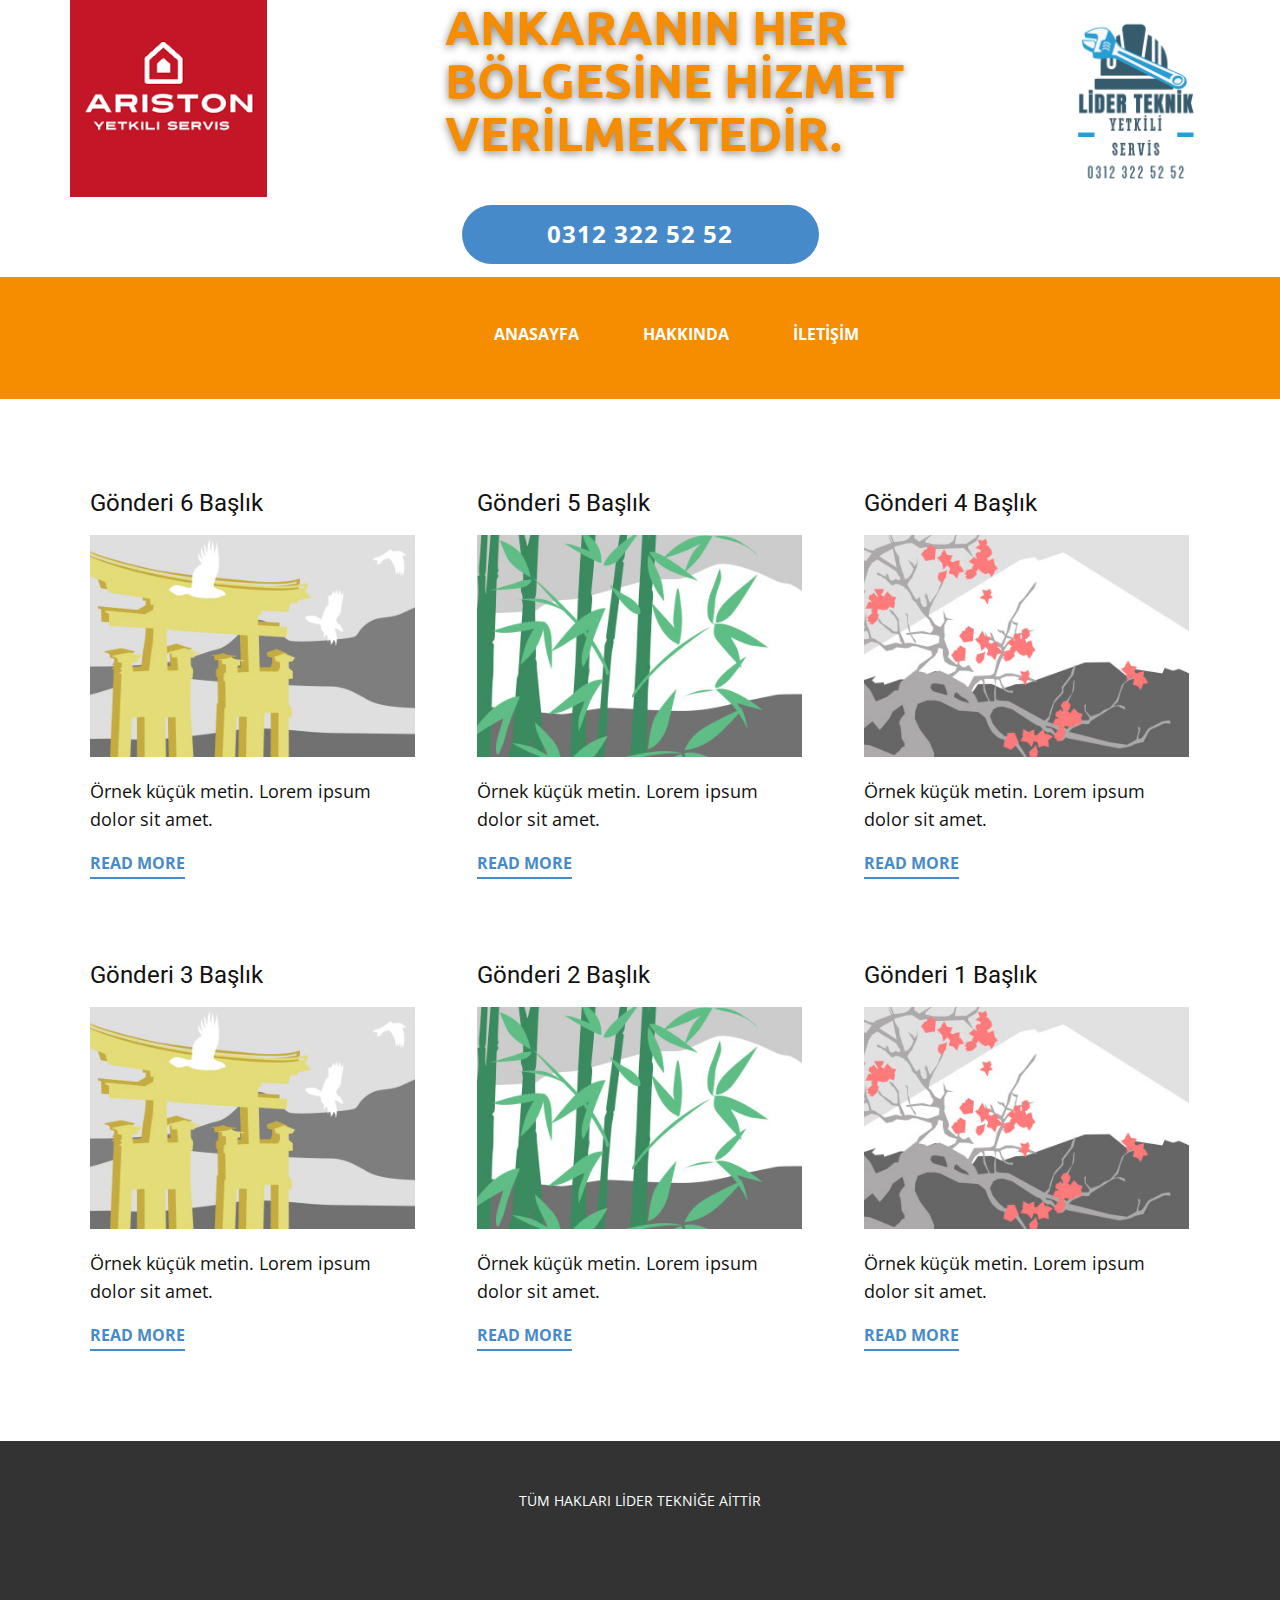
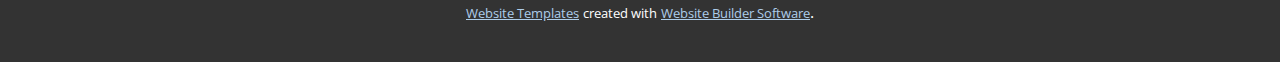
<file: blog/blog.html>
<!DOCTYPE html>
<html style="font-size: 16px;" lang="tr"><head>
    <meta name="viewport" content="width=device-width, initial-scale=1.0">
    <meta charset="utf-8">
    <meta name="keywords" content="">
    <meta name="description" content="">
    <title>Blog</title>
    <link rel="stylesheet" href="../nicepage.css" media="screen">
<link rel="stylesheet" href="../Blog-Template.css" media="screen">
    <script class="u-script" type="text/javascript" src="../jquery.js" defer=""></script>
    <script class="u-script" type="text/javascript" src="../nicepage.js" defer=""></script>
    <meta name="generator" content="Nicepage 6.5.3, nicepage.com">
    <link id="u-theme-google-font" rel="stylesheet" href="https://fonts.googleapis.com/css?family=Roboto:100,100i,300,300i,400,400i,500,500i,700,700i,900,900i|Open+Sans:300,300i,400,400i,500,500i,600,600i,700,700i,800,800i">
    <link id="u-page-google-font" rel="stylesheet" href="https://fonts.googleapis.com/css?family=Ubuntu:300,300i,400,400i,500,500i,700,700i">
    
    
    
    <script type="application/ld+json">{
		"@context": "http://schema.org",
		"@type": "Organization",
		"name": "Site2",
		"logo": "images/aristonyetkiliservislogo.png"
}</script>
    <meta name="theme-color" content="#478ac9">
  <meta data-intl-tel-input-cdn-path="intlTelInput/"></head>
  <body data-path-to-root="./" data-include-products="false" class="u-body u-xl-mode" data-lang="tr"><header class=" u-clearfix u-header u-section-row-container" id="sec-41f8"><div class="u-section-rows">
        <div class="u-section-row" id="sec-71fa">
          <div class="u-clearfix u-sheet u-sheet-1">
            <img class="u-image u-image-contain u-image-default u-preserve-proportions u-image-1" src="../images/LiderTeknik1.png" alt="" data-image-width="500" data-image-height="500">
            <a href="https://ankaraariston.com" class="u-image u-logo u-image-2" data-image-width="225" data-image-height="225" title="Ana Sayfa">
              <img src="../images/aristonyetkiliservislogo.png" class="u-logo-image u-logo-image-1" data-image-width="80">
            </a>
            <h2 class="u-text u-text-custom-color-1 u-text-1" data-animation-name="customAnimationIn" data-animation-duration="3500" data-animation-delay="0" data-animation-direction="">ANKARANIN HER BÖLGESİNE HİZMET VERİLMEKTEDİR.</h2>
            <a href="../tel:03123225252" class="u-btn u-button-style u-hover-palette-1-dark-1 u-palette-1-base u-btn-1">0312 322 52 52</a>
          </div>
          
          
          
          
          
        </div>
        <div class="u-custom-color-1 u-section-row u-section-row-2" id="sec-13b1">
          <div class="u-clearfix u-sheet u-sheet-2">
            <nav class="u-menu u-menu-one-level u-offcanvas u-menu-1">
              <div class="menu-collapse" style="font-size: 1rem; letter-spacing: 0px; font-weight: 700; text-transform: uppercase;">
                <a class="u-button-style u-custom-active-border-color u-custom-border u-custom-border-color u-custom-borders u-custom-hover-border-color u-custom-left-right-menu-spacing u-custom-text-active-color u-custom-text-color u-custom-text-hover-color u-custom-top-bottom-menu-spacing u-nav-link" href="#">
                  <svg class="u-svg-link" viewBox="0 0 24 24"><use xmlns:xlink="http://www.w3.org/1999/xlink" xlink:href="#menu-hamburger"></use></svg>
                  <svg class="u-svg-content" version="1.1" id="menu-hamburger" viewBox="0 0 16 16" x="0px" y="0px" xmlns:xlink="http://www.w3.org/1999/xlink" xmlns="http://www.w3.org/2000/svg"><g><rect y="1" width="16" height="2"></rect><rect y="7" width="16" height="2"></rect><rect y="13" width="16" height="2"></rect>
</g></svg>
                </a>
              </div>
              <div class="u-custom-menu u-nav-container">
                <ul class="u-nav u-unstyled u-nav-1"><li class="u-nav-item"><a class="u-button-style u-nav-link u-text-active-palette-3-base u-text-hover-palette-3-base" href="../Anasayfa.html" style="padding: 24px 32px;">Anasayfa</a>
</li><li class="u-nav-item"><a class="u-button-style u-nav-link u-text-active-palette-3-base u-text-hover-palette-3-base" href="../Hakkında.html" style="padding: 24px 32px;">Hakkında</a>
</li><li class="u-nav-item"><a class="u-button-style u-nav-link u-text-active-palette-3-base u-text-hover-palette-3-base" href="../İLETİŞİM.html" style="padding: 24px 29px 24px 32px;">İLETİŞİM</a>
</li></ul>
              </div>
              <div class="u-custom-menu u-nav-container-collapse">
                <div class="u-black u-container-style u-inner-container-layout u-opacity u-opacity-95 u-sidenav">
                  <div class="u-inner-container-layout u-sidenav-overflow">
                    <div class="u-menu-close"></div>
                    <ul class="u-align-center u-nav u-popupmenu-items u-unstyled u-nav-2"><li class="u-nav-item"><a class="u-button-style u-nav-link" href="../Anasayfa.html">Anasayfa</a>
</li><li class="u-nav-item"><a class="u-button-style u-nav-link" href="../Hakkında.html">Hakkında</a>
</li><li class="u-nav-item"><a class="u-button-style u-nav-link" href="../İLETİŞİM.html">İLETİŞİM</a>
</li></ul>
                  </div>
                </div>
                <div class="u-black u-menu-overlay u-opacity u-opacity-70"></div>
              </div>
            </nav>
          </div>
          
          
          
          
          
        </div>
      </div></header>
    <section class="u-clearfix u-section-1" id="sec-deef">
      <div class="u-clearfix u-sheet u-valign-middle u-sheet-1"><!--blog--><!--blog_options_json--><!--{"type":"Recent","source":"","tags":"","count":""}--><!--/blog_options_json-->
        <div class="u-blog u-expanded-width u-repeater u-repeater-1"><!--blog_post-->
          <div class="u-blog-post u-container-style u-repeater-item u-white u-repeater-item-1">
            <div class="u-container-layout u-similar-container u-valign-top u-container-layout-1"><!--blog_post_header-->
              <h4 class="u-blog-control u-text u-text-1">
                <a class="u-post-header-link" href="../blog/gönderi-5.html">Gönderi 6 Başlık</a>
              </h4><!--/blog_post_header--><!--blog_post_image-->
              <a class="u-post-header-link" href="../blog/gönderi-5.html"><img alt="" class="u-blog-control u-expanded-width u-image u-image-default u-image-1" src="../images/8ad73f3c.jpeg"></a><!--/blog_post_image--><!--blog_post_content-->
              <div class="u-blog-control u-post-content u-text u-text-2 fr-view">Örnek küçük metin. Lorem ipsum dolor sit amet.</div><!--/blog_post_content--><!--blog_post_readmore-->
              <a href="../blog/gönderi-5.html" class="u-blog-control u-border-2 u-border-palette-1-base u-btn u-btn-rectangle u-button-style u-none u-btn-1"><!--blog_post_readmore_content--><!--options_json--><!--{"content":"Read More","defaultValue":"Devamını Oku"}--><!--/options_json-->Read More<!--/blog_post_readmore_content--></a><!--/blog_post_readmore-->
            </div>
          </div><div class="u-blog-post u-container-style u-repeater-item u-video-cover u-white">
            <div class="u-container-layout u-similar-container u-valign-top u-container-layout-2"><!--blog_post_header-->
              <h4 class="u-blog-control u-text u-text-3">
                <a class="u-post-header-link" href="../blog/gönderi-4.html">Gönderi 5 Başlık</a>
              </h4><!--/blog_post_header--><!--blog_post_image-->
              <a class="u-post-header-link" href="../blog/gönderi-4.html"><img alt="" class="u-blog-control u-expanded-width u-image u-image-default u-image-2" src="../images/68f64b9d.jpeg"></a><!--/blog_post_image--><!--blog_post_content-->
              <div class="u-blog-control u-post-content u-text u-text-4 fr-view">Örnek küçük metin. Lorem ipsum dolor sit amet.</div><!--/blog_post_content--><!--blog_post_readmore-->
              <a href="../blog/gönderi-4.html" class="u-blog-control u-border-2 u-border-palette-1-base u-btn u-btn-rectangle u-button-style u-none u-btn-2"><!--blog_post_readmore_content--><!--options_json--><!--{"content":"Read More","defaultValue":"Devamını Oku"}--><!--/options_json-->Read More<!--/blog_post_readmore_content--></a><!--/blog_post_readmore-->
            </div>
          </div><div class="u-blog-post u-container-style u-repeater-item u-video-cover u-white">
            <div class="u-container-layout u-similar-container u-valign-top u-container-layout-3"><!--blog_post_header-->
              <h4 class="u-blog-control u-text u-text-5">
                <a class="u-post-header-link" href="../blog/gönderi-3.html">Gönderi 4 Başlık</a>
              </h4><!--/blog_post_header--><!--blog_post_image-->
              <a class="u-post-header-link" href="../blog/gönderi-3.html"><img alt="" class="u-blog-control u-expanded-width u-image u-image-default u-image-3" src="../images/0fd3416c.jpeg"></a><!--/blog_post_image--><!--blog_post_content-->
              <div class="u-blog-control u-post-content u-text u-text-6 fr-view">Örnek küçük metin. Lorem ipsum dolor sit amet.</div><!--/blog_post_content--><!--blog_post_readmore-->
              <a href="../blog/gönderi-3.html" class="u-blog-control u-border-2 u-border-palette-1-base u-btn u-btn-rectangle u-button-style u-none u-btn-3"><!--blog_post_readmore_content--><!--options_json--><!--{"content":"Read More","defaultValue":"Devamını Oku"}--><!--/options_json-->Read More<!--/blog_post_readmore_content--></a><!--/blog_post_readmore-->
            </div>
          </div><div class="u-blog-post u-container-style u-repeater-item u-white u-repeater-item-1">
            <div class="u-container-layout u-similar-container u-valign-top u-container-layout-1"><!--blog_post_header-->
              <h4 class="u-blog-control u-text u-text-1">
                <a class="u-post-header-link" href="../blog/gönderi-2.html">Gönderi 3 Başlık</a>
              </h4><!--/blog_post_header--><!--blog_post_image-->
              <a class="u-post-header-link" href="../blog/gönderi-2.html"><img alt="" class="u-blog-control u-expanded-width u-image u-image-default u-image-1" src="../images/8ad73f3c.jpeg"></a><!--/blog_post_image--><!--blog_post_content-->
              <div class="u-blog-control u-post-content u-text u-text-2 fr-view">Örnek küçük metin. Lorem ipsum dolor sit amet.</div><!--/blog_post_content--><!--blog_post_readmore-->
              <a href="../blog/gönderi-2.html" class="u-blog-control u-border-2 u-border-palette-1-base u-btn u-btn-rectangle u-button-style u-none u-btn-1"><!--blog_post_readmore_content--><!--options_json--><!--{"content":"Read More","defaultValue":"Devamını Oku"}--><!--/options_json-->Read More<!--/blog_post_readmore_content--></a><!--/blog_post_readmore-->
            </div>
          </div><div class="u-blog-post u-container-style u-repeater-item u-video-cover u-white">
            <div class="u-container-layout u-similar-container u-valign-top u-container-layout-2"><!--blog_post_header-->
              <h4 class="u-blog-control u-text u-text-3">
                <a class="u-post-header-link" href="../blog/gönderi-1.html">Gönderi 2 Başlık</a>
              </h4><!--/blog_post_header--><!--blog_post_image-->
              <a class="u-post-header-link" href="../blog/gönderi-1.html"><img alt="" class="u-blog-control u-expanded-width u-image u-image-default u-image-2" src="../images/68f64b9d.jpeg"></a><!--/blog_post_image--><!--blog_post_content-->
              <div class="u-blog-control u-post-content u-text u-text-4 fr-view">Örnek küçük metin. Lorem ipsum dolor sit amet.</div><!--/blog_post_content--><!--blog_post_readmore-->
              <a href="../blog/gönderi-1.html" class="u-blog-control u-border-2 u-border-palette-1-base u-btn u-btn-rectangle u-button-style u-none u-btn-2"><!--blog_post_readmore_content--><!--options_json--><!--{"content":"Read More","defaultValue":"Devamını Oku"}--><!--/options_json-->Read More<!--/blog_post_readmore_content--></a><!--/blog_post_readmore-->
            </div>
          </div><div class="u-blog-post u-container-style u-repeater-item u-video-cover u-white">
            <div class="u-container-layout u-similar-container u-valign-top u-container-layout-3"><!--blog_post_header-->
              <h4 class="u-blog-control u-text u-text-5">
                <a class="u-post-header-link" href="../blog/gönderi.html">Gönderi 1 Başlık</a>
              </h4><!--/blog_post_header--><!--blog_post_image-->
              <a class="u-post-header-link" href="../blog/gönderi.html"><img alt="" class="u-blog-control u-expanded-width u-image u-image-default u-image-3" src="../images/0fd3416c.jpeg"></a><!--/blog_post_image--><!--blog_post_content-->
              <div class="u-blog-control u-post-content u-text u-text-6 fr-view">Örnek küçük metin. Lorem ipsum dolor sit amet.</div><!--/blog_post_content--><!--blog_post_readmore-->
              <a href="../blog/gönderi.html" class="u-blog-control u-border-2 u-border-palette-1-base u-btn u-btn-rectangle u-button-style u-none u-btn-3"><!--blog_post_readmore_content--><!--options_json--><!--{"content":"Read More","defaultValue":"Devamını Oku"}--><!--/options_json-->Read More<!--/blog_post_readmore_content--></a><!--/blog_post_readmore-->
            </div>
          </div><!--/blog_post--><!--blog_post-->
          <!--/blog_post--><!--blog_post-->
          <!--/blog_post-->
        </div><!--/blog-->
      </div>
    </section>
    
    
    
    <footer class="u-align-center u-clearfix u-footer u-grey-80 u-footer" id="sec-59bd"><div class="u-clearfix u-sheet u-sheet-1">
        <p class="u-small-text u-text u-text-variant u-text-1">TÜM HAKLARI LİDER TEKNİĞE AİTTİR </p>
      </div></footer>
    <section class="u-backlink u-clearfix u-grey-80">
      <a class="u-link" href="https://nicepage.com/website-templates" target="_blank">
        <span>Website Templates</span>
      </a>
      <p class="u-text">
        <span>created with</span>
      </p>
      <a class="u-link" href="" target="_blank">
        <span>Website Builder Software</span>
      </a>. 
    </section>
  
</body></html>
</file>
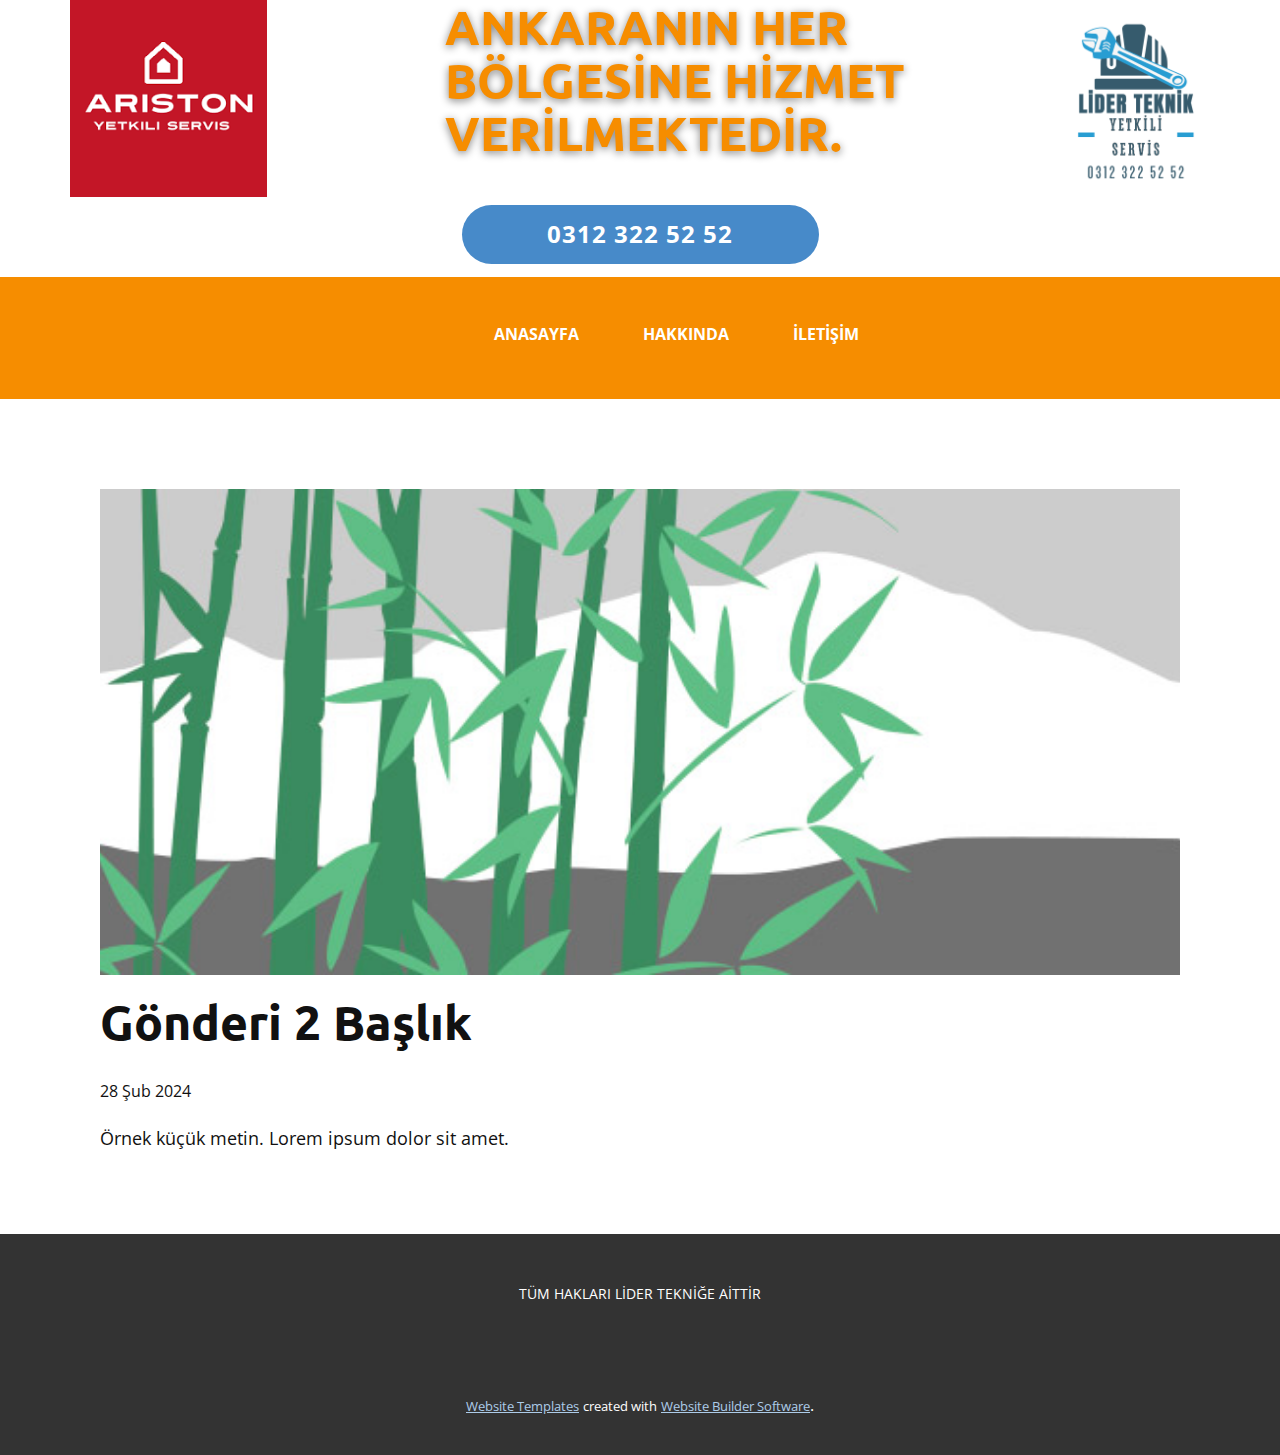
<file: blog/gönderi-1.html>
<!DOCTYPE html>
<html style="font-size: 16px;" lang="tr"><head>
    <meta name="viewport" content="width=device-width, initial-scale=1.0">
    <meta charset="utf-8">
    <meta name="keywords" content="Gönderi 1 Başlık">
    <meta name="description" content="">
    <title>Gönderi 2 Başlık</title>
    <link rel="stylesheet" href="../nicepage.css" media="screen">
<link rel="stylesheet" href="../Post-Template.css" media="screen">
    <script class="u-script" type="text/javascript" src="../jquery.js" defer=""></script>
    <script class="u-script" type="text/javascript" src="../nicepage.js" defer=""></script>
    <meta name="generator" content="Nicepage 6.5.3, nicepage.com">
    <link id="u-theme-google-font" rel="stylesheet" href="https://fonts.googleapis.com/css?family=Roboto:100,100i,300,300i,400,400i,500,500i,700,700i,900,900i|Open+Sans:300,300i,400,400i,500,500i,600,600i,700,700i,800,800i">
    <link id="u-page-google-font" rel="stylesheet" href="https://fonts.googleapis.com/css?family=Ubuntu:300,300i,400,400i,500,500i,700,700i">
    
    
    
    <script type="application/ld+json">{
		"@context": "http://schema.org",
		"@type": "Organization",
		"name": "Site2",
		"logo": "images/aristonyetkiliservislogo.png"
}</script>
    <meta name="theme-color" content="#478ac9">
  <meta data-intl-tel-input-cdn-path="intlTelInput/"></head>
  <body data-path-to-root="./" data-include-products="false" class="u-body u-xl-mode" data-lang="tr"><header class=" u-clearfix u-header u-section-row-container" id="sec-41f8"><div class="u-section-rows">
        <div class="u-section-row" id="sec-71fa">
          <div class="u-clearfix u-sheet u-sheet-1">
            <img class="u-image u-image-contain u-image-default u-preserve-proportions u-image-1" src="../images/LiderTeknik1.png" alt="" data-image-width="500" data-image-height="500">
            <a href="https://ankaraariston.com" class="u-image u-logo u-image-2" data-image-width="225" data-image-height="225" title="Ana Sayfa">
              <img src="../images/aristonyetkiliservislogo.png" class="u-logo-image u-logo-image-1" data-image-width="80">
            </a>
            <h2 class="u-text u-text-custom-color-1 u-text-1" data-animation-name="customAnimationIn" data-animation-duration="3500" data-animation-delay="0" data-animation-direction="">ANKARANIN HER BÖLGESİNE HİZMET VERİLMEKTEDİR.</h2>
            <a href="../tel:03123225252" class="u-btn u-button-style u-hover-palette-1-dark-1 u-palette-1-base u-btn-1">0312 322 52 52</a>
          </div>
          
          
          
          
          
        </div>
        <div class="u-custom-color-1 u-section-row u-section-row-2" id="sec-13b1">
          <div class="u-clearfix u-sheet u-sheet-2">
            <nav class="u-menu u-menu-one-level u-offcanvas u-menu-1">
              <div class="menu-collapse" style="font-size: 1rem; letter-spacing: 0px; font-weight: 700; text-transform: uppercase;">
                <a class="u-button-style u-custom-active-border-color u-custom-border u-custom-border-color u-custom-borders u-custom-hover-border-color u-custom-left-right-menu-spacing u-custom-text-active-color u-custom-text-color u-custom-text-hover-color u-custom-top-bottom-menu-spacing u-nav-link" href="#">
                  <svg class="u-svg-link" viewBox="0 0 24 24"><use xmlns:xlink="http://www.w3.org/1999/xlink" xlink:href="#menu-hamburger"></use></svg>
                  <svg class="u-svg-content" version="1.1" id="menu-hamburger" viewBox="0 0 16 16" x="0px" y="0px" xmlns:xlink="http://www.w3.org/1999/xlink" xmlns="http://www.w3.org/2000/svg"><g><rect y="1" width="16" height="2"></rect><rect y="7" width="16" height="2"></rect><rect y="13" width="16" height="2"></rect>
</g></svg>
                </a>
              </div>
              <div class="u-custom-menu u-nav-container">
                <ul class="u-nav u-unstyled u-nav-1"><li class="u-nav-item"><a class="u-button-style u-nav-link u-text-active-palette-3-base u-text-hover-palette-3-base" href="../Anasayfa.html" style="padding: 24px 32px;">Anasayfa</a>
</li><li class="u-nav-item"><a class="u-button-style u-nav-link u-text-active-palette-3-base u-text-hover-palette-3-base" href="../Hakkında.html" style="padding: 24px 32px;">Hakkında</a>
</li><li class="u-nav-item"><a class="u-button-style u-nav-link u-text-active-palette-3-base u-text-hover-palette-3-base" href="../İLETİŞİM.html" style="padding: 24px 29px 24px 32px;">İLETİŞİM</a>
</li></ul>
              </div>
              <div class="u-custom-menu u-nav-container-collapse">
                <div class="u-black u-container-style u-inner-container-layout u-opacity u-opacity-95 u-sidenav">
                  <div class="u-inner-container-layout u-sidenav-overflow">
                    <div class="u-menu-close"></div>
                    <ul class="u-align-center u-nav u-popupmenu-items u-unstyled u-nav-2"><li class="u-nav-item"><a class="u-button-style u-nav-link" href="../Anasayfa.html">Anasayfa</a>
</li><li class="u-nav-item"><a class="u-button-style u-nav-link" href="../Hakkında.html">Hakkında</a>
</li><li class="u-nav-item"><a class="u-button-style u-nav-link" href="../İLETİŞİM.html">İLETİŞİM</a>
</li></ul>
                  </div>
                </div>
                <div class="u-black u-menu-overlay u-opacity u-opacity-70"></div>
              </div>
            </nav>
          </div>
          
          
          
          
          
        </div>
      </div></header>
    <section class="u-align-center u-clearfix u-section-1" id="sec-5769">
      <div class="u-clearfix u-sheet u-valign-middle-md u-valign-middle-sm u-valign-middle-xs u-sheet-1"><!--post_details--><!--post_details_options_json--><!--{"source":""}--><!--/post_details_options_json--><!--blog_post-->
        <div class="u-container-style u-expanded-width u-post-details u-post-details-1">
          <div class="u-container-layout u-valign-middle u-container-layout-1"><!--blog_post_image-->
            <img alt="" class="u-blog-control u-expanded-width u-image u-image-default u-image-1" src="../images/68f64b9d.jpeg"><!--/blog_post_image--><!--blog_post_header-->
            <h2 class="u-blog-control u-text u-text-1">Gönderi 2 Başlık</h2><!--/blog_post_header--><!--blog_post_metadata-->
            <div class="u-blog-control u-metadata u-metadata-1"><!--blog_post_metadata_date-->
              <span class="u-meta-date u-meta-icon">28 Şub 2024</span><!--/blog_post_metadata_date--><!--blog_post_metadata_category-->
              <!--/blog_post_metadata_category--><!--blog_post_metadata_comments-->
              <!--/blog_post_metadata_comments-->
            </div><!--/blog_post_metadata--><!--blog_post_content-->
            <div class="u-align-justify u-blog-control u-post-content u-text u-text-2 fr-view">
  Örnek küçük metin. Lorem ipsum dolor sit amet.
  </div><!--/blog_post_content-->
          </div>
        </div><!--/blog_post--><!--/post_details-->
      </div>
    </section>
    
    
    
    <footer class="u-align-center u-clearfix u-footer u-grey-80 u-footer" id="sec-59bd"><div class="u-clearfix u-sheet u-sheet-1">
        <p class="u-small-text u-text u-text-variant u-text-1">TÜM HAKLARI LİDER TEKNİĞE AİTTİR </p>
      </div></footer>
    <section class="u-backlink u-clearfix u-grey-80">
      <a class="u-link" href="https://nicepage.com/website-templates" target="_blank">
        <span>Website Templates</span>
      </a>
      <p class="u-text">
        <span>created with</span>
      </p>
      <a class="u-link" href="" target="_blank">
        <span>Website Builder Software</span>
      </a>. 
    </section>
  
</body></html>
</file>
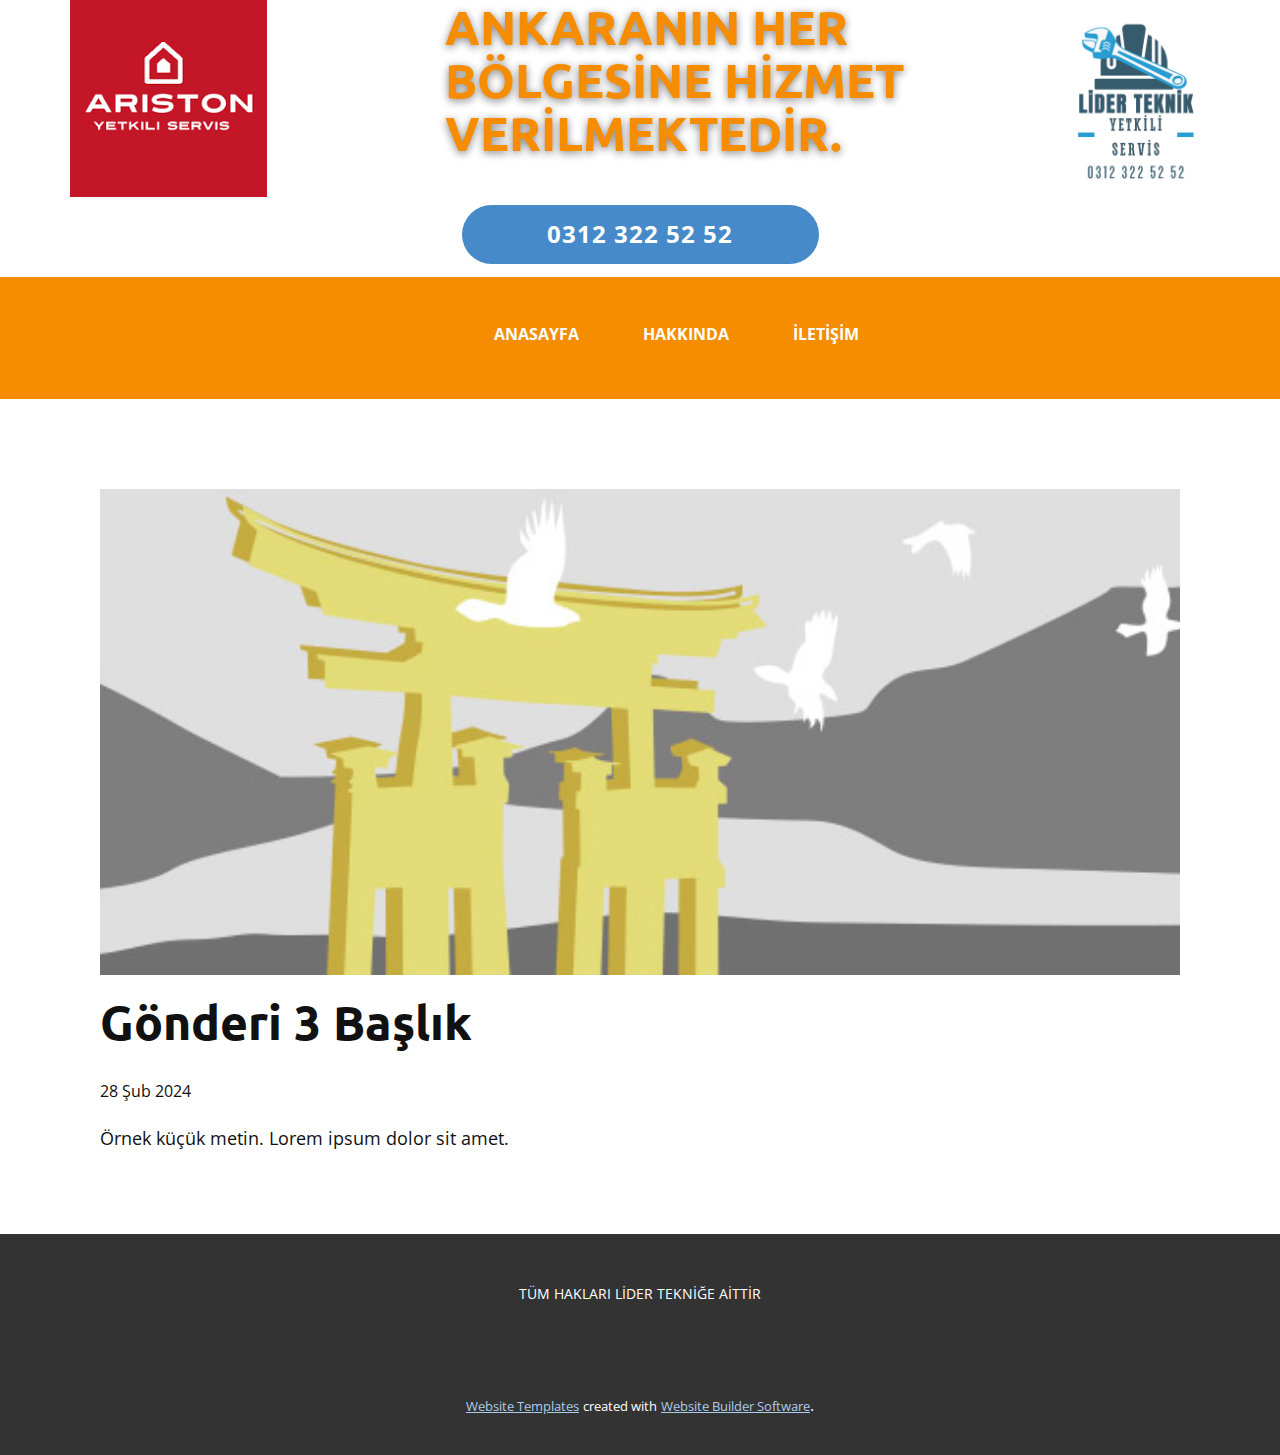
<file: blog/gönderi-2.html>
<!DOCTYPE html>
<html style="font-size: 16px;" lang="tr"><head>
    <meta name="viewport" content="width=device-width, initial-scale=1.0">
    <meta charset="utf-8">
    <meta name="keywords" content="Gönderi 1 Başlık">
    <meta name="description" content="">
    <title>Gönderi 3 Başlık</title>
    <link rel="stylesheet" href="../nicepage.css" media="screen">
<link rel="stylesheet" href="../Post-Template.css" media="screen">
    <script class="u-script" type="text/javascript" src="../jquery.js" defer=""></script>
    <script class="u-script" type="text/javascript" src="../nicepage.js" defer=""></script>
    <meta name="generator" content="Nicepage 6.5.3, nicepage.com">
    <link id="u-theme-google-font" rel="stylesheet" href="https://fonts.googleapis.com/css?family=Roboto:100,100i,300,300i,400,400i,500,500i,700,700i,900,900i|Open+Sans:300,300i,400,400i,500,500i,600,600i,700,700i,800,800i">
    <link id="u-page-google-font" rel="stylesheet" href="https://fonts.googleapis.com/css?family=Ubuntu:300,300i,400,400i,500,500i,700,700i">
    
    
    
    <script type="application/ld+json">{
		"@context": "http://schema.org",
		"@type": "Organization",
		"name": "Site2",
		"logo": "images/aristonyetkiliservislogo.png"
}</script>
    <meta name="theme-color" content="#478ac9">
  <meta data-intl-tel-input-cdn-path="intlTelInput/"></head>
  <body data-path-to-root="./" data-include-products="false" class="u-body u-xl-mode" data-lang="tr"><header class=" u-clearfix u-header u-section-row-container" id="sec-41f8"><div class="u-section-rows">
        <div class="u-section-row" id="sec-71fa">
          <div class="u-clearfix u-sheet u-sheet-1">
            <img class="u-image u-image-contain u-image-default u-preserve-proportions u-image-1" src="../images/LiderTeknik1.png" alt="" data-image-width="500" data-image-height="500">
            <a href="https://ankaraariston.com" class="u-image u-logo u-image-2" data-image-width="225" data-image-height="225" title="Ana Sayfa">
              <img src="../images/aristonyetkiliservislogo.png" class="u-logo-image u-logo-image-1" data-image-width="80">
            </a>
            <h2 class="u-text u-text-custom-color-1 u-text-1" data-animation-name="customAnimationIn" data-animation-duration="3500" data-animation-delay="0" data-animation-direction="">ANKARANIN HER BÖLGESİNE HİZMET VERİLMEKTEDİR.</h2>
            <a href="../tel:03123225252" class="u-btn u-button-style u-hover-palette-1-dark-1 u-palette-1-base u-btn-1">0312 322 52 52</a>
          </div>
          
          
          
          
          
        </div>
        <div class="u-custom-color-1 u-section-row u-section-row-2" id="sec-13b1">
          <div class="u-clearfix u-sheet u-sheet-2">
            <nav class="u-menu u-menu-one-level u-offcanvas u-menu-1">
              <div class="menu-collapse" style="font-size: 1rem; letter-spacing: 0px; font-weight: 700; text-transform: uppercase;">
                <a class="u-button-style u-custom-active-border-color u-custom-border u-custom-border-color u-custom-borders u-custom-hover-border-color u-custom-left-right-menu-spacing u-custom-text-active-color u-custom-text-color u-custom-text-hover-color u-custom-top-bottom-menu-spacing u-nav-link" href="#">
                  <svg class="u-svg-link" viewBox="0 0 24 24"><use xmlns:xlink="http://www.w3.org/1999/xlink" xlink:href="#menu-hamburger"></use></svg>
                  <svg class="u-svg-content" version="1.1" id="menu-hamburger" viewBox="0 0 16 16" x="0px" y="0px" xmlns:xlink="http://www.w3.org/1999/xlink" xmlns="http://www.w3.org/2000/svg"><g><rect y="1" width="16" height="2"></rect><rect y="7" width="16" height="2"></rect><rect y="13" width="16" height="2"></rect>
</g></svg>
                </a>
              </div>
              <div class="u-custom-menu u-nav-container">
                <ul class="u-nav u-unstyled u-nav-1"><li class="u-nav-item"><a class="u-button-style u-nav-link u-text-active-palette-3-base u-text-hover-palette-3-base" href="../Anasayfa.html" style="padding: 24px 32px;">Anasayfa</a>
</li><li class="u-nav-item"><a class="u-button-style u-nav-link u-text-active-palette-3-base u-text-hover-palette-3-base" href="../Hakkında.html" style="padding: 24px 32px;">Hakkında</a>
</li><li class="u-nav-item"><a class="u-button-style u-nav-link u-text-active-palette-3-base u-text-hover-palette-3-base" href="../İLETİŞİM.html" style="padding: 24px 29px 24px 32px;">İLETİŞİM</a>
</li></ul>
              </div>
              <div class="u-custom-menu u-nav-container-collapse">
                <div class="u-black u-container-style u-inner-container-layout u-opacity u-opacity-95 u-sidenav">
                  <div class="u-inner-container-layout u-sidenav-overflow">
                    <div class="u-menu-close"></div>
                    <ul class="u-align-center u-nav u-popupmenu-items u-unstyled u-nav-2"><li class="u-nav-item"><a class="u-button-style u-nav-link" href="../Anasayfa.html">Anasayfa</a>
</li><li class="u-nav-item"><a class="u-button-style u-nav-link" href="../Hakkında.html">Hakkında</a>
</li><li class="u-nav-item"><a class="u-button-style u-nav-link" href="../İLETİŞİM.html">İLETİŞİM</a>
</li></ul>
                  </div>
                </div>
                <div class="u-black u-menu-overlay u-opacity u-opacity-70"></div>
              </div>
            </nav>
          </div>
          
          
          
          
          
        </div>
      </div></header>
    <section class="u-align-center u-clearfix u-section-1" id="sec-5769">
      <div class="u-clearfix u-sheet u-valign-middle-md u-valign-middle-sm u-valign-middle-xs u-sheet-1"><!--post_details--><!--post_details_options_json--><!--{"source":""}--><!--/post_details_options_json--><!--blog_post-->
        <div class="u-container-style u-expanded-width u-post-details u-post-details-1">
          <div class="u-container-layout u-valign-middle u-container-layout-1"><!--blog_post_image-->
            <img alt="" class="u-blog-control u-expanded-width u-image u-image-default u-image-1" src="../images/8ad73f3c.jpeg"><!--/blog_post_image--><!--blog_post_header-->
            <h2 class="u-blog-control u-text u-text-1">Gönderi 3 Başlık</h2><!--/blog_post_header--><!--blog_post_metadata-->
            <div class="u-blog-control u-metadata u-metadata-1"><!--blog_post_metadata_date-->
              <span class="u-meta-date u-meta-icon">28 Şub 2024</span><!--/blog_post_metadata_date--><!--blog_post_metadata_category-->
              <!--/blog_post_metadata_category--><!--blog_post_metadata_comments-->
              <!--/blog_post_metadata_comments-->
            </div><!--/blog_post_metadata--><!--blog_post_content-->
            <div class="u-align-justify u-blog-control u-post-content u-text u-text-2 fr-view">
  Örnek küçük metin. Lorem ipsum dolor sit amet.
  </div><!--/blog_post_content-->
          </div>
        </div><!--/blog_post--><!--/post_details-->
      </div>
    </section>
    
    
    
    <footer class="u-align-center u-clearfix u-footer u-grey-80 u-footer" id="sec-59bd"><div class="u-clearfix u-sheet u-sheet-1">
        <p class="u-small-text u-text u-text-variant u-text-1">TÜM HAKLARI LİDER TEKNİĞE AİTTİR </p>
      </div></footer>
    <section class="u-backlink u-clearfix u-grey-80">
      <a class="u-link" href="https://nicepage.com/website-templates" target="_blank">
        <span>Website Templates</span>
      </a>
      <p class="u-text">
        <span>created with</span>
      </p>
      <a class="u-link" href="" target="_blank">
        <span>Website Builder Software</span>
      </a>. 
    </section>
  
</body></html>
</file>
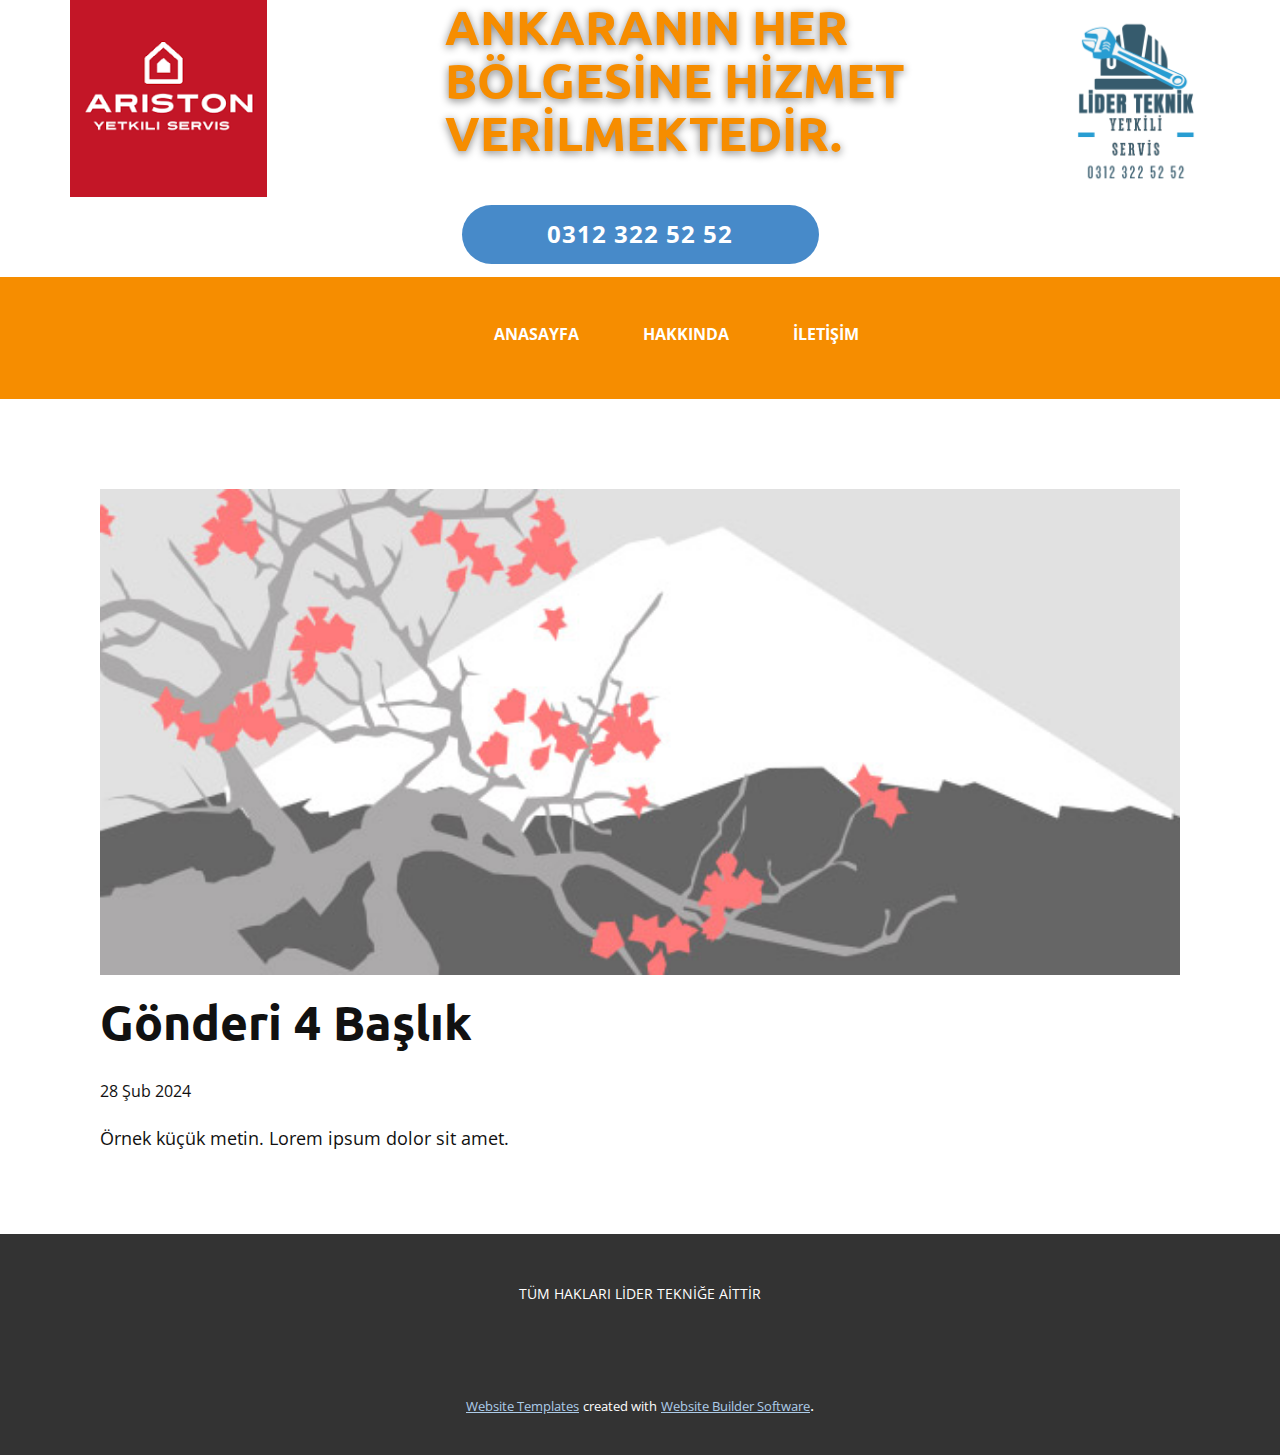
<file: blog/gönderi-3.html>
<!DOCTYPE html>
<html style="font-size: 16px;" lang="tr"><head>
    <meta name="viewport" content="width=device-width, initial-scale=1.0">
    <meta charset="utf-8">
    <meta name="keywords" content="Gönderi 1 Başlık">
    <meta name="description" content="">
    <title>Gönderi 4 Başlık</title>
    <link rel="stylesheet" href="../nicepage.css" media="screen">
<link rel="stylesheet" href="../Post-Template.css" media="screen">
    <script class="u-script" type="text/javascript" src="../jquery.js" defer=""></script>
    <script class="u-script" type="text/javascript" src="../nicepage.js" defer=""></script>
    <meta name="generator" content="Nicepage 6.5.3, nicepage.com">
    <link id="u-theme-google-font" rel="stylesheet" href="https://fonts.googleapis.com/css?family=Roboto:100,100i,300,300i,400,400i,500,500i,700,700i,900,900i|Open+Sans:300,300i,400,400i,500,500i,600,600i,700,700i,800,800i">
    <link id="u-page-google-font" rel="stylesheet" href="https://fonts.googleapis.com/css?family=Ubuntu:300,300i,400,400i,500,500i,700,700i">
    
    
    
    <script type="application/ld+json">{
		"@context": "http://schema.org",
		"@type": "Organization",
		"name": "Site2",
		"logo": "images/aristonyetkiliservislogo.png"
}</script>
    <meta name="theme-color" content="#478ac9">
  <meta data-intl-tel-input-cdn-path="intlTelInput/"></head>
  <body data-path-to-root="./" data-include-products="false" class="u-body u-xl-mode" data-lang="tr"><header class=" u-clearfix u-header u-section-row-container" id="sec-41f8"><div class="u-section-rows">
        <div class="u-section-row" id="sec-71fa">
          <div class="u-clearfix u-sheet u-sheet-1">
            <img class="u-image u-image-contain u-image-default u-preserve-proportions u-image-1" src="../images/LiderTeknik1.png" alt="" data-image-width="500" data-image-height="500">
            <a href="https://ankaraariston.com" class="u-image u-logo u-image-2" data-image-width="225" data-image-height="225" title="Ana Sayfa">
              <img src="../images/aristonyetkiliservislogo.png" class="u-logo-image u-logo-image-1" data-image-width="80">
            </a>
            <h2 class="u-text u-text-custom-color-1 u-text-1" data-animation-name="customAnimationIn" data-animation-duration="3500" data-animation-delay="0" data-animation-direction="">ANKARANIN HER BÖLGESİNE HİZMET VERİLMEKTEDİR.</h2>
            <a href="../tel:03123225252" class="u-btn u-button-style u-hover-palette-1-dark-1 u-palette-1-base u-btn-1">0312 322 52 52</a>
          </div>
          
          
          
          
          
        </div>
        <div class="u-custom-color-1 u-section-row u-section-row-2" id="sec-13b1">
          <div class="u-clearfix u-sheet u-sheet-2">
            <nav class="u-menu u-menu-one-level u-offcanvas u-menu-1">
              <div class="menu-collapse" style="font-size: 1rem; letter-spacing: 0px; font-weight: 700; text-transform: uppercase;">
                <a class="u-button-style u-custom-active-border-color u-custom-border u-custom-border-color u-custom-borders u-custom-hover-border-color u-custom-left-right-menu-spacing u-custom-text-active-color u-custom-text-color u-custom-text-hover-color u-custom-top-bottom-menu-spacing u-nav-link" href="#">
                  <svg class="u-svg-link" viewBox="0 0 24 24"><use xmlns:xlink="http://www.w3.org/1999/xlink" xlink:href="#menu-hamburger"></use></svg>
                  <svg class="u-svg-content" version="1.1" id="menu-hamburger" viewBox="0 0 16 16" x="0px" y="0px" xmlns:xlink="http://www.w3.org/1999/xlink" xmlns="http://www.w3.org/2000/svg"><g><rect y="1" width="16" height="2"></rect><rect y="7" width="16" height="2"></rect><rect y="13" width="16" height="2"></rect>
</g></svg>
                </a>
              </div>
              <div class="u-custom-menu u-nav-container">
                <ul class="u-nav u-unstyled u-nav-1"><li class="u-nav-item"><a class="u-button-style u-nav-link u-text-active-palette-3-base u-text-hover-palette-3-base" href="../Anasayfa.html" style="padding: 24px 32px;">Anasayfa</a>
</li><li class="u-nav-item"><a class="u-button-style u-nav-link u-text-active-palette-3-base u-text-hover-palette-3-base" href="../Hakkında.html" style="padding: 24px 32px;">Hakkında</a>
</li><li class="u-nav-item"><a class="u-button-style u-nav-link u-text-active-palette-3-base u-text-hover-palette-3-base" href="../İLETİŞİM.html" style="padding: 24px 29px 24px 32px;">İLETİŞİM</a>
</li></ul>
              </div>
              <div class="u-custom-menu u-nav-container-collapse">
                <div class="u-black u-container-style u-inner-container-layout u-opacity u-opacity-95 u-sidenav">
                  <div class="u-inner-container-layout u-sidenav-overflow">
                    <div class="u-menu-close"></div>
                    <ul class="u-align-center u-nav u-popupmenu-items u-unstyled u-nav-2"><li class="u-nav-item"><a class="u-button-style u-nav-link" href="../Anasayfa.html">Anasayfa</a>
</li><li class="u-nav-item"><a class="u-button-style u-nav-link" href="../Hakkında.html">Hakkında</a>
</li><li class="u-nav-item"><a class="u-button-style u-nav-link" href="../İLETİŞİM.html">İLETİŞİM</a>
</li></ul>
                  </div>
                </div>
                <div class="u-black u-menu-overlay u-opacity u-opacity-70"></div>
              </div>
            </nav>
          </div>
          
          
          
          
          
        </div>
      </div></header>
    <section class="u-align-center u-clearfix u-section-1" id="sec-5769">
      <div class="u-clearfix u-sheet u-valign-middle-md u-valign-middle-sm u-valign-middle-xs u-sheet-1"><!--post_details--><!--post_details_options_json--><!--{"source":""}--><!--/post_details_options_json--><!--blog_post-->
        <div class="u-container-style u-expanded-width u-post-details u-post-details-1">
          <div class="u-container-layout u-valign-middle u-container-layout-1"><!--blog_post_image-->
            <img alt="" class="u-blog-control u-expanded-width u-image u-image-default u-image-1" src="../images/0fd3416c.jpeg"><!--/blog_post_image--><!--blog_post_header-->
            <h2 class="u-blog-control u-text u-text-1">Gönderi 4 Başlık</h2><!--/blog_post_header--><!--blog_post_metadata-->
            <div class="u-blog-control u-metadata u-metadata-1"><!--blog_post_metadata_date-->
              <span class="u-meta-date u-meta-icon">28 Şub 2024</span><!--/blog_post_metadata_date--><!--blog_post_metadata_category-->
              <!--/blog_post_metadata_category--><!--blog_post_metadata_comments-->
              <!--/blog_post_metadata_comments-->
            </div><!--/blog_post_metadata--><!--blog_post_content-->
            <div class="u-align-justify u-blog-control u-post-content u-text u-text-2 fr-view">
  Örnek küçük metin. Lorem ipsum dolor sit amet.
  </div><!--/blog_post_content-->
          </div>
        </div><!--/blog_post--><!--/post_details-->
      </div>
    </section>
    
    
    
    <footer class="u-align-center u-clearfix u-footer u-grey-80 u-footer" id="sec-59bd"><div class="u-clearfix u-sheet u-sheet-1">
        <p class="u-small-text u-text u-text-variant u-text-1">TÜM HAKLARI LİDER TEKNİĞE AİTTİR </p>
      </div></footer>
    <section class="u-backlink u-clearfix u-grey-80">
      <a class="u-link" href="https://nicepage.com/website-templates" target="_blank">
        <span>Website Templates</span>
      </a>
      <p class="u-text">
        <span>created with</span>
      </p>
      <a class="u-link" href="" target="_blank">
        <span>Website Builder Software</span>
      </a>. 
    </section>
  
</body></html>
</file>
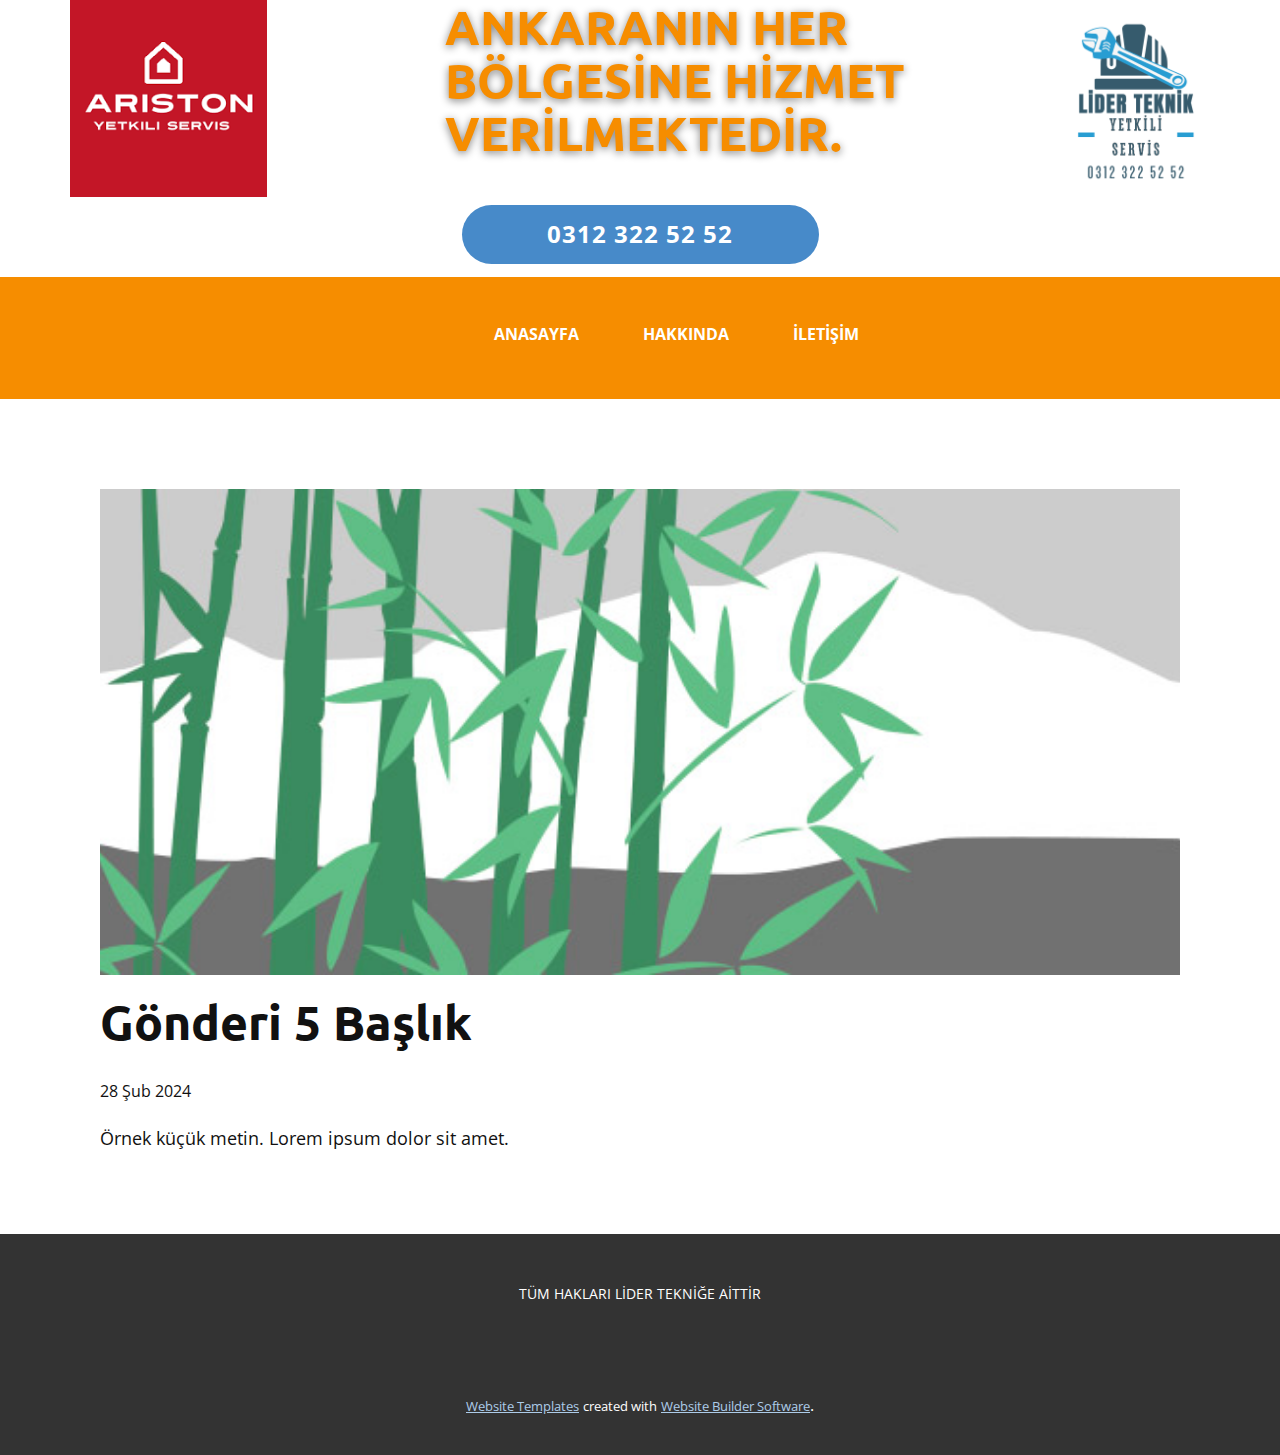
<file: blog/gönderi-4.html>
<!DOCTYPE html>
<html style="font-size: 16px;" lang="tr"><head>
    <meta name="viewport" content="width=device-width, initial-scale=1.0">
    <meta charset="utf-8">
    <meta name="keywords" content="Gönderi 1 Başlık">
    <meta name="description" content="">
    <title>Gönderi 5 Başlık</title>
    <link rel="stylesheet" href="../nicepage.css" media="screen">
<link rel="stylesheet" href="../Post-Template.css" media="screen">
    <script class="u-script" type="text/javascript" src="../jquery.js" defer=""></script>
    <script class="u-script" type="text/javascript" src="../nicepage.js" defer=""></script>
    <meta name="generator" content="Nicepage 6.5.3, nicepage.com">
    <link id="u-theme-google-font" rel="stylesheet" href="https://fonts.googleapis.com/css?family=Roboto:100,100i,300,300i,400,400i,500,500i,700,700i,900,900i|Open+Sans:300,300i,400,400i,500,500i,600,600i,700,700i,800,800i">
    <link id="u-page-google-font" rel="stylesheet" href="https://fonts.googleapis.com/css?family=Ubuntu:300,300i,400,400i,500,500i,700,700i">
    
    
    
    <script type="application/ld+json">{
		"@context": "http://schema.org",
		"@type": "Organization",
		"name": "Site2",
		"logo": "images/aristonyetkiliservislogo.png"
}</script>
    <meta name="theme-color" content="#478ac9">
  <meta data-intl-tel-input-cdn-path="intlTelInput/"></head>
  <body data-path-to-root="./" data-include-products="false" class="u-body u-xl-mode" data-lang="tr"><header class=" u-clearfix u-header u-section-row-container" id="sec-41f8"><div class="u-section-rows">
        <div class="u-section-row" id="sec-71fa">
          <div class="u-clearfix u-sheet u-sheet-1">
            <img class="u-image u-image-contain u-image-default u-preserve-proportions u-image-1" src="../images/LiderTeknik1.png" alt="" data-image-width="500" data-image-height="500">
            <a href="https://ankaraariston.com" class="u-image u-logo u-image-2" data-image-width="225" data-image-height="225" title="Ana Sayfa">
              <img src="../images/aristonyetkiliservislogo.png" class="u-logo-image u-logo-image-1" data-image-width="80">
            </a>
            <h2 class="u-text u-text-custom-color-1 u-text-1" data-animation-name="customAnimationIn" data-animation-duration="3500" data-animation-delay="0" data-animation-direction="">ANKARANIN HER BÖLGESİNE HİZMET VERİLMEKTEDİR.</h2>
            <a href="../tel:03123225252" class="u-btn u-button-style u-hover-palette-1-dark-1 u-palette-1-base u-btn-1">0312 322 52 52</a>
          </div>
          
          
          
          
          
        </div>
        <div class="u-custom-color-1 u-section-row u-section-row-2" id="sec-13b1">
          <div class="u-clearfix u-sheet u-sheet-2">
            <nav class="u-menu u-menu-one-level u-offcanvas u-menu-1">
              <div class="menu-collapse" style="font-size: 1rem; letter-spacing: 0px; font-weight: 700; text-transform: uppercase;">
                <a class="u-button-style u-custom-active-border-color u-custom-border u-custom-border-color u-custom-borders u-custom-hover-border-color u-custom-left-right-menu-spacing u-custom-text-active-color u-custom-text-color u-custom-text-hover-color u-custom-top-bottom-menu-spacing u-nav-link" href="#">
                  <svg class="u-svg-link" viewBox="0 0 24 24"><use xmlns:xlink="http://www.w3.org/1999/xlink" xlink:href="#menu-hamburger"></use></svg>
                  <svg class="u-svg-content" version="1.1" id="menu-hamburger" viewBox="0 0 16 16" x="0px" y="0px" xmlns:xlink="http://www.w3.org/1999/xlink" xmlns="http://www.w3.org/2000/svg"><g><rect y="1" width="16" height="2"></rect><rect y="7" width="16" height="2"></rect><rect y="13" width="16" height="2"></rect>
</g></svg>
                </a>
              </div>
              <div class="u-custom-menu u-nav-container">
                <ul class="u-nav u-unstyled u-nav-1"><li class="u-nav-item"><a class="u-button-style u-nav-link u-text-active-palette-3-base u-text-hover-palette-3-base" href="../Anasayfa.html" style="padding: 24px 32px;">Anasayfa</a>
</li><li class="u-nav-item"><a class="u-button-style u-nav-link u-text-active-palette-3-base u-text-hover-palette-3-base" href="../Hakkında.html" style="padding: 24px 32px;">Hakkında</a>
</li><li class="u-nav-item"><a class="u-button-style u-nav-link u-text-active-palette-3-base u-text-hover-palette-3-base" href="../İLETİŞİM.html" style="padding: 24px 29px 24px 32px;">İLETİŞİM</a>
</li></ul>
              </div>
              <div class="u-custom-menu u-nav-container-collapse">
                <div class="u-black u-container-style u-inner-container-layout u-opacity u-opacity-95 u-sidenav">
                  <div class="u-inner-container-layout u-sidenav-overflow">
                    <div class="u-menu-close"></div>
                    <ul class="u-align-center u-nav u-popupmenu-items u-unstyled u-nav-2"><li class="u-nav-item"><a class="u-button-style u-nav-link" href="../Anasayfa.html">Anasayfa</a>
</li><li class="u-nav-item"><a class="u-button-style u-nav-link" href="../Hakkında.html">Hakkında</a>
</li><li class="u-nav-item"><a class="u-button-style u-nav-link" href="../İLETİŞİM.html">İLETİŞİM</a>
</li></ul>
                  </div>
                </div>
                <div class="u-black u-menu-overlay u-opacity u-opacity-70"></div>
              </div>
            </nav>
          </div>
          
          
          
          
          
        </div>
      </div></header>
    <section class="u-align-center u-clearfix u-section-1" id="sec-5769">
      <div class="u-clearfix u-sheet u-valign-middle-md u-valign-middle-sm u-valign-middle-xs u-sheet-1"><!--post_details--><!--post_details_options_json--><!--{"source":""}--><!--/post_details_options_json--><!--blog_post-->
        <div class="u-container-style u-expanded-width u-post-details u-post-details-1">
          <div class="u-container-layout u-valign-middle u-container-layout-1"><!--blog_post_image-->
            <img alt="" class="u-blog-control u-expanded-width u-image u-image-default u-image-1" src="../images/68f64b9d.jpeg"><!--/blog_post_image--><!--blog_post_header-->
            <h2 class="u-blog-control u-text u-text-1">Gönderi 5 Başlık</h2><!--/blog_post_header--><!--blog_post_metadata-->
            <div class="u-blog-control u-metadata u-metadata-1"><!--blog_post_metadata_date-->
              <span class="u-meta-date u-meta-icon">28 Şub 2024</span><!--/blog_post_metadata_date--><!--blog_post_metadata_category-->
              <!--/blog_post_metadata_category--><!--blog_post_metadata_comments-->
              <!--/blog_post_metadata_comments-->
            </div><!--/blog_post_metadata--><!--blog_post_content-->
            <div class="u-align-justify u-blog-control u-post-content u-text u-text-2 fr-view">
  Örnek küçük metin. Lorem ipsum dolor sit amet.
  </div><!--/blog_post_content-->
          </div>
        </div><!--/blog_post--><!--/post_details-->
      </div>
    </section>
    
    
    
    <footer class="u-align-center u-clearfix u-footer u-grey-80 u-footer" id="sec-59bd"><div class="u-clearfix u-sheet u-sheet-1">
        <p class="u-small-text u-text u-text-variant u-text-1">TÜM HAKLARI LİDER TEKNİĞE AİTTİR </p>
      </div></footer>
    <section class="u-backlink u-clearfix u-grey-80">
      <a class="u-link" href="https://nicepage.com/website-templates" target="_blank">
        <span>Website Templates</span>
      </a>
      <p class="u-text">
        <span>created with</span>
      </p>
      <a class="u-link" href="" target="_blank">
        <span>Website Builder Software</span>
      </a>. 
    </section>
  
</body></html>
</file>
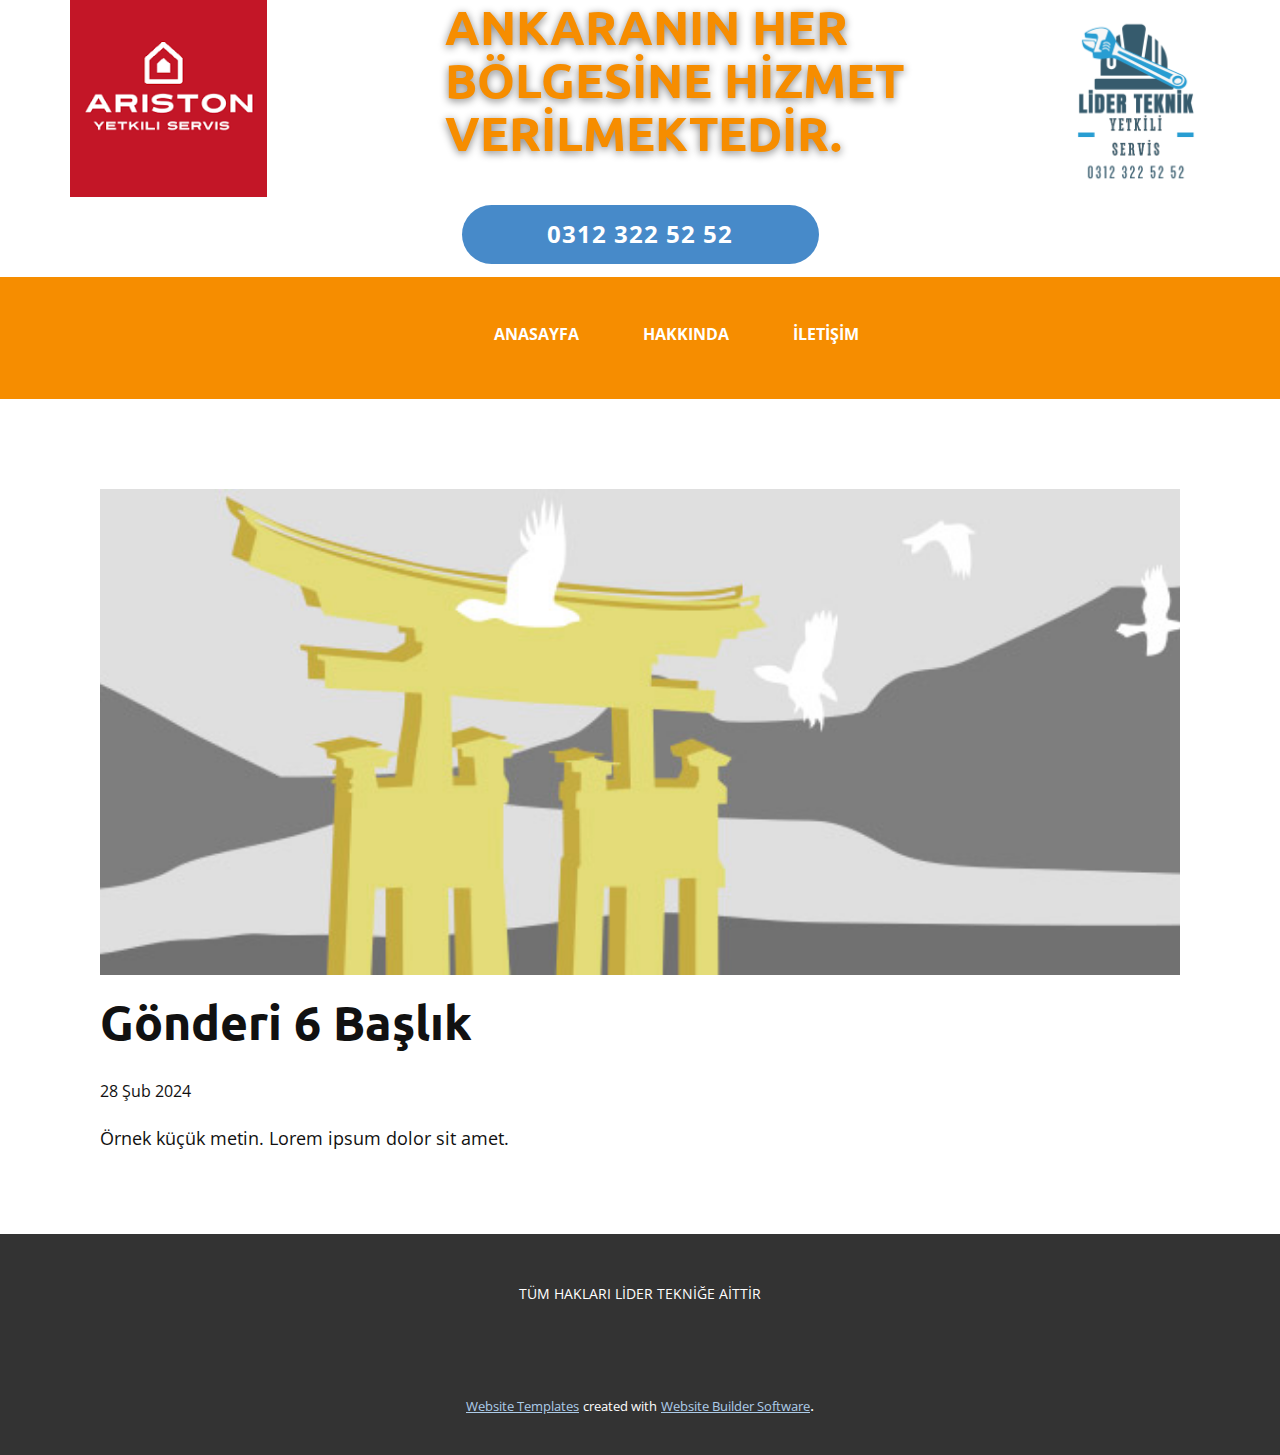
<file: blog/gönderi-5.html>
<!DOCTYPE html>
<html style="font-size: 16px;" lang="tr"><head>
    <meta name="viewport" content="width=device-width, initial-scale=1.0">
    <meta charset="utf-8">
    <meta name="keywords" content="Gönderi 1 Başlık">
    <meta name="description" content="">
    <title>Gönderi 6 Başlık</title>
    <link rel="stylesheet" href="../nicepage.css" media="screen">
<link rel="stylesheet" href="../Post-Template.css" media="screen">
    <script class="u-script" type="text/javascript" src="../jquery.js" defer=""></script>
    <script class="u-script" type="text/javascript" src="../nicepage.js" defer=""></script>
    <meta name="generator" content="Nicepage 6.5.3, nicepage.com">
    <link id="u-theme-google-font" rel="stylesheet" href="https://fonts.googleapis.com/css?family=Roboto:100,100i,300,300i,400,400i,500,500i,700,700i,900,900i|Open+Sans:300,300i,400,400i,500,500i,600,600i,700,700i,800,800i">
    <link id="u-page-google-font" rel="stylesheet" href="https://fonts.googleapis.com/css?family=Ubuntu:300,300i,400,400i,500,500i,700,700i">
    
    
    
    <script type="application/ld+json">{
		"@context": "http://schema.org",
		"@type": "Organization",
		"name": "Site2",
		"logo": "images/aristonyetkiliservislogo.png"
}</script>
    <meta name="theme-color" content="#478ac9">
  <meta data-intl-tel-input-cdn-path="intlTelInput/"></head>
  <body data-path-to-root="./" data-include-products="false" class="u-body u-xl-mode" data-lang="tr"><header class=" u-clearfix u-header u-section-row-container" id="sec-41f8"><div class="u-section-rows">
        <div class="u-section-row" id="sec-71fa">
          <div class="u-clearfix u-sheet u-sheet-1">
            <img class="u-image u-image-contain u-image-default u-preserve-proportions u-image-1" src="../images/LiderTeknik1.png" alt="" data-image-width="500" data-image-height="500">
            <a href="https://ankaraariston.com" class="u-image u-logo u-image-2" data-image-width="225" data-image-height="225" title="Ana Sayfa">
              <img src="../images/aristonyetkiliservislogo.png" class="u-logo-image u-logo-image-1" data-image-width="80">
            </a>
            <h2 class="u-text u-text-custom-color-1 u-text-1" data-animation-name="customAnimationIn" data-animation-duration="3500" data-animation-delay="0" data-animation-direction="">ANKARANIN HER BÖLGESİNE HİZMET VERİLMEKTEDİR.</h2>
            <a href="../tel:03123225252" class="u-btn u-button-style u-hover-palette-1-dark-1 u-palette-1-base u-btn-1">0312 322 52 52</a>
          </div>
          
          
          
          
          
        </div>
        <div class="u-custom-color-1 u-section-row u-section-row-2" id="sec-13b1">
          <div class="u-clearfix u-sheet u-sheet-2">
            <nav class="u-menu u-menu-one-level u-offcanvas u-menu-1">
              <div class="menu-collapse" style="font-size: 1rem; letter-spacing: 0px; font-weight: 700; text-transform: uppercase;">
                <a class="u-button-style u-custom-active-border-color u-custom-border u-custom-border-color u-custom-borders u-custom-hover-border-color u-custom-left-right-menu-spacing u-custom-text-active-color u-custom-text-color u-custom-text-hover-color u-custom-top-bottom-menu-spacing u-nav-link" href="#">
                  <svg class="u-svg-link" viewBox="0 0 24 24"><use xmlns:xlink="http://www.w3.org/1999/xlink" xlink:href="#menu-hamburger"></use></svg>
                  <svg class="u-svg-content" version="1.1" id="menu-hamburger" viewBox="0 0 16 16" x="0px" y="0px" xmlns:xlink="http://www.w3.org/1999/xlink" xmlns="http://www.w3.org/2000/svg"><g><rect y="1" width="16" height="2"></rect><rect y="7" width="16" height="2"></rect><rect y="13" width="16" height="2"></rect>
</g></svg>
                </a>
              </div>
              <div class="u-custom-menu u-nav-container">
                <ul class="u-nav u-unstyled u-nav-1"><li class="u-nav-item"><a class="u-button-style u-nav-link u-text-active-palette-3-base u-text-hover-palette-3-base" href="../Anasayfa.html" style="padding: 24px 32px;">Anasayfa</a>
</li><li class="u-nav-item"><a class="u-button-style u-nav-link u-text-active-palette-3-base u-text-hover-palette-3-base" href="../Hakkında.html" style="padding: 24px 32px;">Hakkında</a>
</li><li class="u-nav-item"><a class="u-button-style u-nav-link u-text-active-palette-3-base u-text-hover-palette-3-base" href="../İLETİŞİM.html" style="padding: 24px 29px 24px 32px;">İLETİŞİM</a>
</li></ul>
              </div>
              <div class="u-custom-menu u-nav-container-collapse">
                <div class="u-black u-container-style u-inner-container-layout u-opacity u-opacity-95 u-sidenav">
                  <div class="u-inner-container-layout u-sidenav-overflow">
                    <div class="u-menu-close"></div>
                    <ul class="u-align-center u-nav u-popupmenu-items u-unstyled u-nav-2"><li class="u-nav-item"><a class="u-button-style u-nav-link" href="../Anasayfa.html">Anasayfa</a>
</li><li class="u-nav-item"><a class="u-button-style u-nav-link" href="../Hakkında.html">Hakkında</a>
</li><li class="u-nav-item"><a class="u-button-style u-nav-link" href="../İLETİŞİM.html">İLETİŞİM</a>
</li></ul>
                  </div>
                </div>
                <div class="u-black u-menu-overlay u-opacity u-opacity-70"></div>
              </div>
            </nav>
          </div>
          
          
          
          
          
        </div>
      </div></header>
    <section class="u-align-center u-clearfix u-section-1" id="sec-5769">
      <div class="u-clearfix u-sheet u-valign-middle-md u-valign-middle-sm u-valign-middle-xs u-sheet-1"><!--post_details--><!--post_details_options_json--><!--{"source":""}--><!--/post_details_options_json--><!--blog_post-->
        <div class="u-container-style u-expanded-width u-post-details u-post-details-1">
          <div class="u-container-layout u-valign-middle u-container-layout-1"><!--blog_post_image-->
            <img alt="" class="u-blog-control u-expanded-width u-image u-image-default u-image-1" src="../images/8ad73f3c.jpeg"><!--/blog_post_image--><!--blog_post_header-->
            <h2 class="u-blog-control u-text u-text-1">Gönderi 6 Başlık</h2><!--/blog_post_header--><!--blog_post_metadata-->
            <div class="u-blog-control u-metadata u-metadata-1"><!--blog_post_metadata_date-->
              <span class="u-meta-date u-meta-icon">28 Şub 2024</span><!--/blog_post_metadata_date--><!--blog_post_metadata_category-->
              <!--/blog_post_metadata_category--><!--blog_post_metadata_comments-->
              <!--/blog_post_metadata_comments-->
            </div><!--/blog_post_metadata--><!--blog_post_content-->
            <div class="u-align-justify u-blog-control u-post-content u-text u-text-2 fr-view">
  Örnek küçük metin. Lorem ipsum dolor sit amet.
  </div><!--/blog_post_content-->
          </div>
        </div><!--/blog_post--><!--/post_details-->
      </div>
    </section>
    
    
    
    <footer class="u-align-center u-clearfix u-footer u-grey-80 u-footer" id="sec-59bd"><div class="u-clearfix u-sheet u-sheet-1">
        <p class="u-small-text u-text u-text-variant u-text-1">TÜM HAKLARI LİDER TEKNİĞE AİTTİR </p>
      </div></footer>
    <section class="u-backlink u-clearfix u-grey-80">
      <a class="u-link" href="https://nicepage.com/website-templates" target="_blank">
        <span>Website Templates</span>
      </a>
      <p class="u-text">
        <span>created with</span>
      </p>
      <a class="u-link" href="" target="_blank">
        <span>Website Builder Software</span>
      </a>. 
    </section>
  
</body></html>
</file>
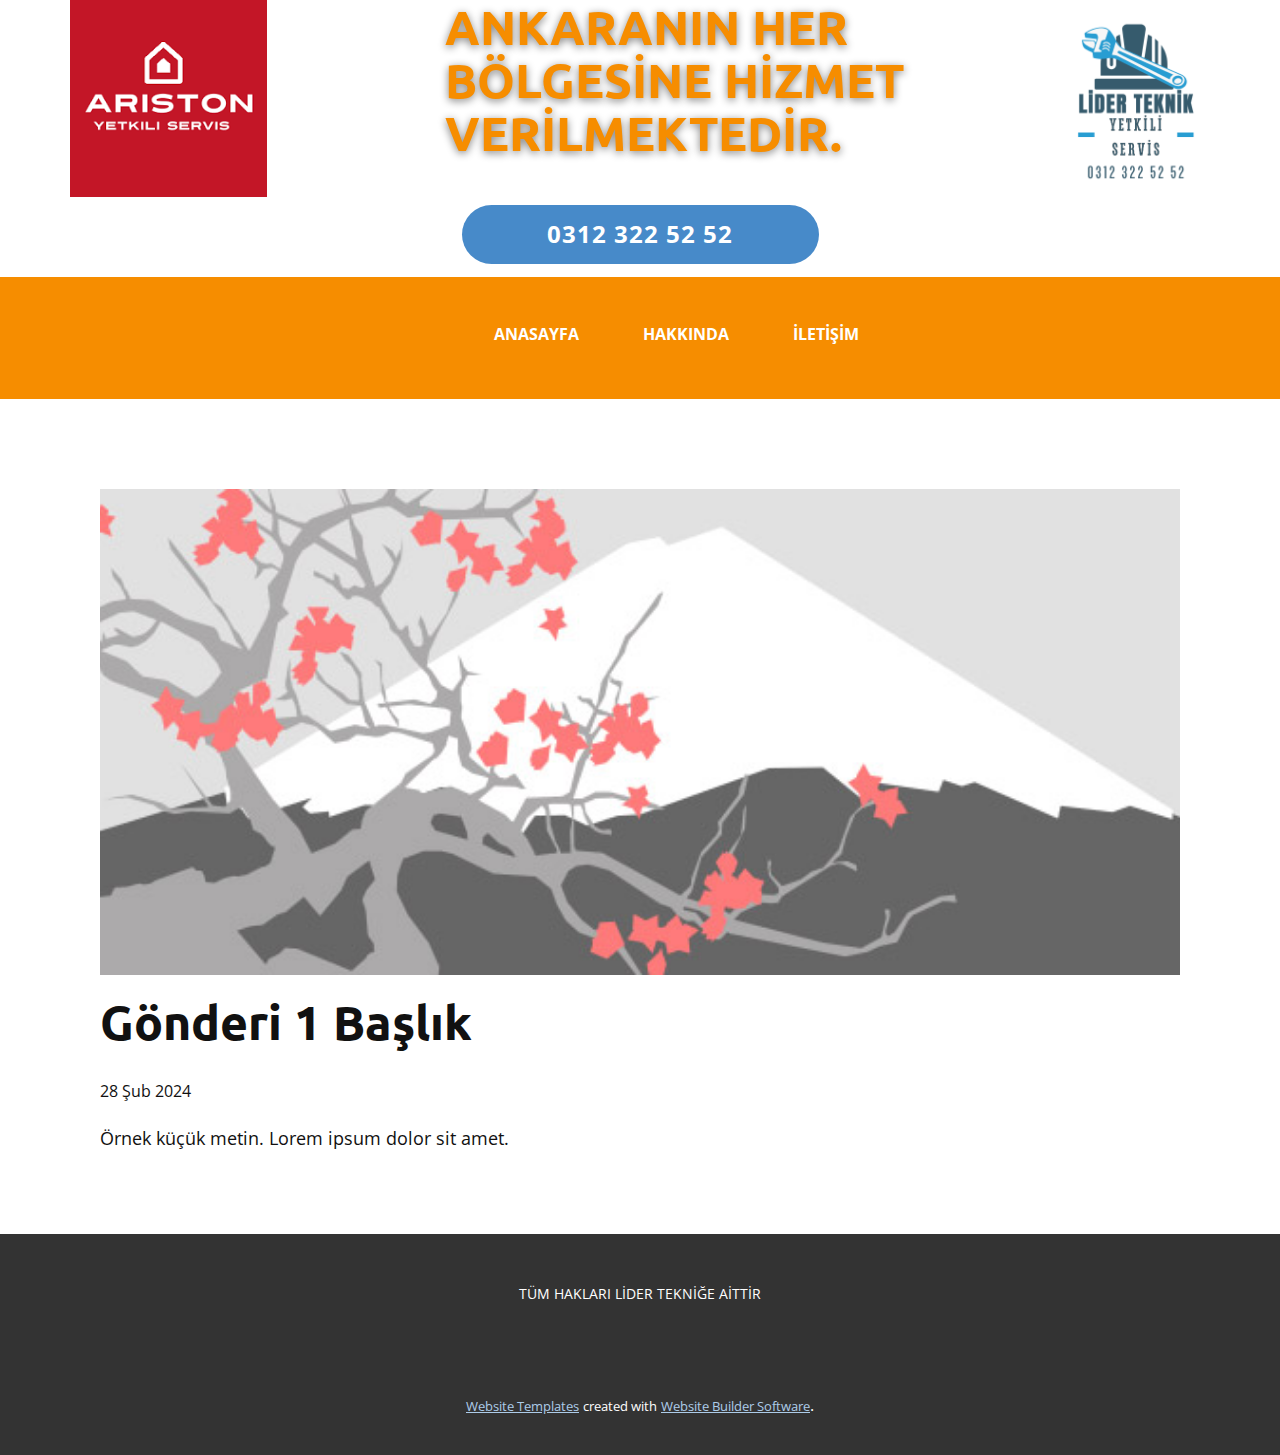
<file: blog/gönderi.html>
<!DOCTYPE html>
<html style="font-size: 16px;" lang="tr"><head>
    <meta name="viewport" content="width=device-width, initial-scale=1.0">
    <meta charset="utf-8">
    <meta name="keywords" content="Gönderi 1 Başlık">
    <meta name="description" content="">
    <title>Gönderi 1 Başlık</title>
    <link rel="stylesheet" href="../nicepage.css" media="screen">
<link rel="stylesheet" href="../Post-Template.css" media="screen">
    <script class="u-script" type="text/javascript" src="../jquery.js" defer=""></script>
    <script class="u-script" type="text/javascript" src="../nicepage.js" defer=""></script>
    <meta name="generator" content="Nicepage 6.5.3, nicepage.com">
    <link id="u-theme-google-font" rel="stylesheet" href="https://fonts.googleapis.com/css?family=Roboto:100,100i,300,300i,400,400i,500,500i,700,700i,900,900i|Open+Sans:300,300i,400,400i,500,500i,600,600i,700,700i,800,800i">
    <link id="u-page-google-font" rel="stylesheet" href="https://fonts.googleapis.com/css?family=Ubuntu:300,300i,400,400i,500,500i,700,700i">
    
    
    
    <script type="application/ld+json">{
		"@context": "http://schema.org",
		"@type": "Organization",
		"name": "Site2",
		"logo": "images/aristonyetkiliservislogo.png"
}</script>
    <meta name="theme-color" content="#478ac9">
  <meta data-intl-tel-input-cdn-path="intlTelInput/"></head>
  <body data-path-to-root="./" data-include-products="false" class="u-body u-xl-mode" data-lang="tr"><header class=" u-clearfix u-header u-section-row-container" id="sec-41f8"><div class="u-section-rows">
        <div class="u-section-row" id="sec-71fa">
          <div class="u-clearfix u-sheet u-sheet-1">
            <img class="u-image u-image-contain u-image-default u-preserve-proportions u-image-1" src="../images/LiderTeknik1.png" alt="" data-image-width="500" data-image-height="500">
            <a href="https://ankaraariston.com" class="u-image u-logo u-image-2" data-image-width="225" data-image-height="225" title="Ana Sayfa">
              <img src="../images/aristonyetkiliservislogo.png" class="u-logo-image u-logo-image-1" data-image-width="80">
            </a>
            <h2 class="u-text u-text-custom-color-1 u-text-1" data-animation-name="customAnimationIn" data-animation-duration="3500" data-animation-delay="0" data-animation-direction="">ANKARANIN HER BÖLGESİNE HİZMET VERİLMEKTEDİR.</h2>
            <a href="../tel:03123225252" class="u-btn u-button-style u-hover-palette-1-dark-1 u-palette-1-base u-btn-1">0312 322 52 52</a>
          </div>
          
          
          
          
          
        </div>
        <div class="u-custom-color-1 u-section-row u-section-row-2" id="sec-13b1">
          <div class="u-clearfix u-sheet u-sheet-2">
            <nav class="u-menu u-menu-one-level u-offcanvas u-menu-1">
              <div class="menu-collapse" style="font-size: 1rem; letter-spacing: 0px; font-weight: 700; text-transform: uppercase;">
                <a class="u-button-style u-custom-active-border-color u-custom-border u-custom-border-color u-custom-borders u-custom-hover-border-color u-custom-left-right-menu-spacing u-custom-text-active-color u-custom-text-color u-custom-text-hover-color u-custom-top-bottom-menu-spacing u-nav-link" href="#">
                  <svg class="u-svg-link" viewBox="0 0 24 24"><use xmlns:xlink="http://www.w3.org/1999/xlink" xlink:href="#menu-hamburger"></use></svg>
                  <svg class="u-svg-content" version="1.1" id="menu-hamburger" viewBox="0 0 16 16" x="0px" y="0px" xmlns:xlink="http://www.w3.org/1999/xlink" xmlns="http://www.w3.org/2000/svg"><g><rect y="1" width="16" height="2"></rect><rect y="7" width="16" height="2"></rect><rect y="13" width="16" height="2"></rect>
</g></svg>
                </a>
              </div>
              <div class="u-custom-menu u-nav-container">
                <ul class="u-nav u-unstyled u-nav-1"><li class="u-nav-item"><a class="u-button-style u-nav-link u-text-active-palette-3-base u-text-hover-palette-3-base" href="../Anasayfa.html" style="padding: 24px 32px;">Anasayfa</a>
</li><li class="u-nav-item"><a class="u-button-style u-nav-link u-text-active-palette-3-base u-text-hover-palette-3-base" href="../Hakkında.html" style="padding: 24px 32px;">Hakkında</a>
</li><li class="u-nav-item"><a class="u-button-style u-nav-link u-text-active-palette-3-base u-text-hover-palette-3-base" href="../İLETİŞİM.html" style="padding: 24px 29px 24px 32px;">İLETİŞİM</a>
</li></ul>
              </div>
              <div class="u-custom-menu u-nav-container-collapse">
                <div class="u-black u-container-style u-inner-container-layout u-opacity u-opacity-95 u-sidenav">
                  <div class="u-inner-container-layout u-sidenav-overflow">
                    <div class="u-menu-close"></div>
                    <ul class="u-align-center u-nav u-popupmenu-items u-unstyled u-nav-2"><li class="u-nav-item"><a class="u-button-style u-nav-link" href="../Anasayfa.html">Anasayfa</a>
</li><li class="u-nav-item"><a class="u-button-style u-nav-link" href="../Hakkında.html">Hakkında</a>
</li><li class="u-nav-item"><a class="u-button-style u-nav-link" href="../İLETİŞİM.html">İLETİŞİM</a>
</li></ul>
                  </div>
                </div>
                <div class="u-black u-menu-overlay u-opacity u-opacity-70"></div>
              </div>
            </nav>
          </div>
          
          
          
          
          
        </div>
      </div></header>
    <section class="u-align-center u-clearfix u-section-1" id="sec-5769">
      <div class="u-clearfix u-sheet u-valign-middle-md u-valign-middle-sm u-valign-middle-xs u-sheet-1"><!--post_details--><!--post_details_options_json--><!--{"source":""}--><!--/post_details_options_json--><!--blog_post-->
        <div class="u-container-style u-expanded-width u-post-details u-post-details-1">
          <div class="u-container-layout u-valign-middle u-container-layout-1"><!--blog_post_image-->
            <img alt="" class="u-blog-control u-expanded-width u-image u-image-default u-image-1" src="../images/0fd3416c.jpeg"><!--/blog_post_image--><!--blog_post_header-->
            <h2 class="u-blog-control u-text u-text-1">Gönderi 1 Başlık</h2><!--/blog_post_header--><!--blog_post_metadata-->
            <div class="u-blog-control u-metadata u-metadata-1"><!--blog_post_metadata_date-->
              <span class="u-meta-date u-meta-icon">28 Şub 2024</span><!--/blog_post_metadata_date--><!--blog_post_metadata_category-->
              <!--/blog_post_metadata_category--><!--blog_post_metadata_comments-->
              <!--/blog_post_metadata_comments-->
            </div><!--/blog_post_metadata--><!--blog_post_content-->
            <div class="u-align-justify u-blog-control u-post-content u-text u-text-2 fr-view">
  Örnek küçük metin. Lorem ipsum dolor sit amet.
  </div><!--/blog_post_content-->
          </div>
        </div><!--/blog_post--><!--/post_details-->
      </div>
    </section>
    
    
    
    <footer class="u-align-center u-clearfix u-footer u-grey-80 u-footer" id="sec-59bd"><div class="u-clearfix u-sheet u-sheet-1">
        <p class="u-small-text u-text u-text-variant u-text-1">TÜM HAKLARI LİDER TEKNİĞE AİTTİR </p>
      </div></footer>
    <section class="u-backlink u-clearfix u-grey-80">
      <a class="u-link" href="https://nicepage.com/website-templates" target="_blank">
        <span>Website Templates</span>
      </a>
      <p class="u-text">
        <span>created with</span>
      </p>
      <a class="u-link" href="" target="_blank">
        <span>Website Builder Software</span>
      </a>. 
    </section>
  
</body></html>
</file>
